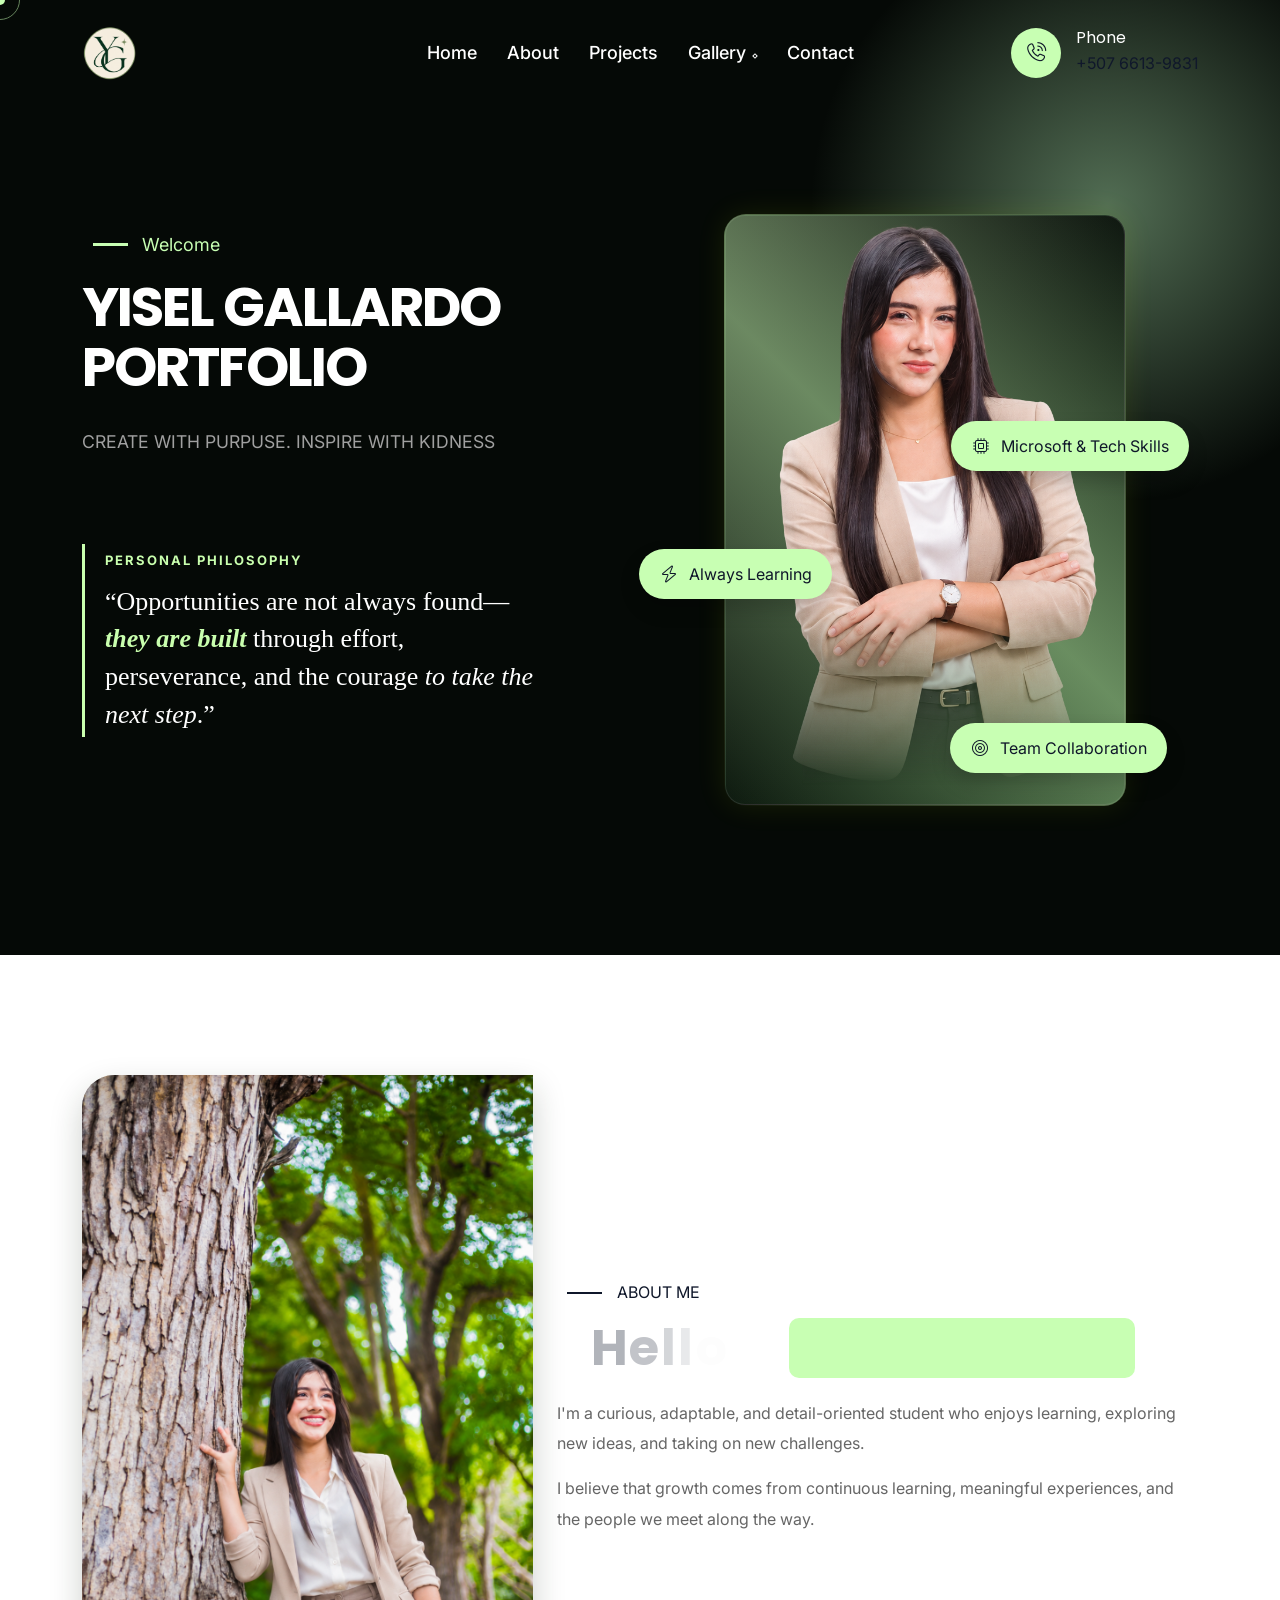
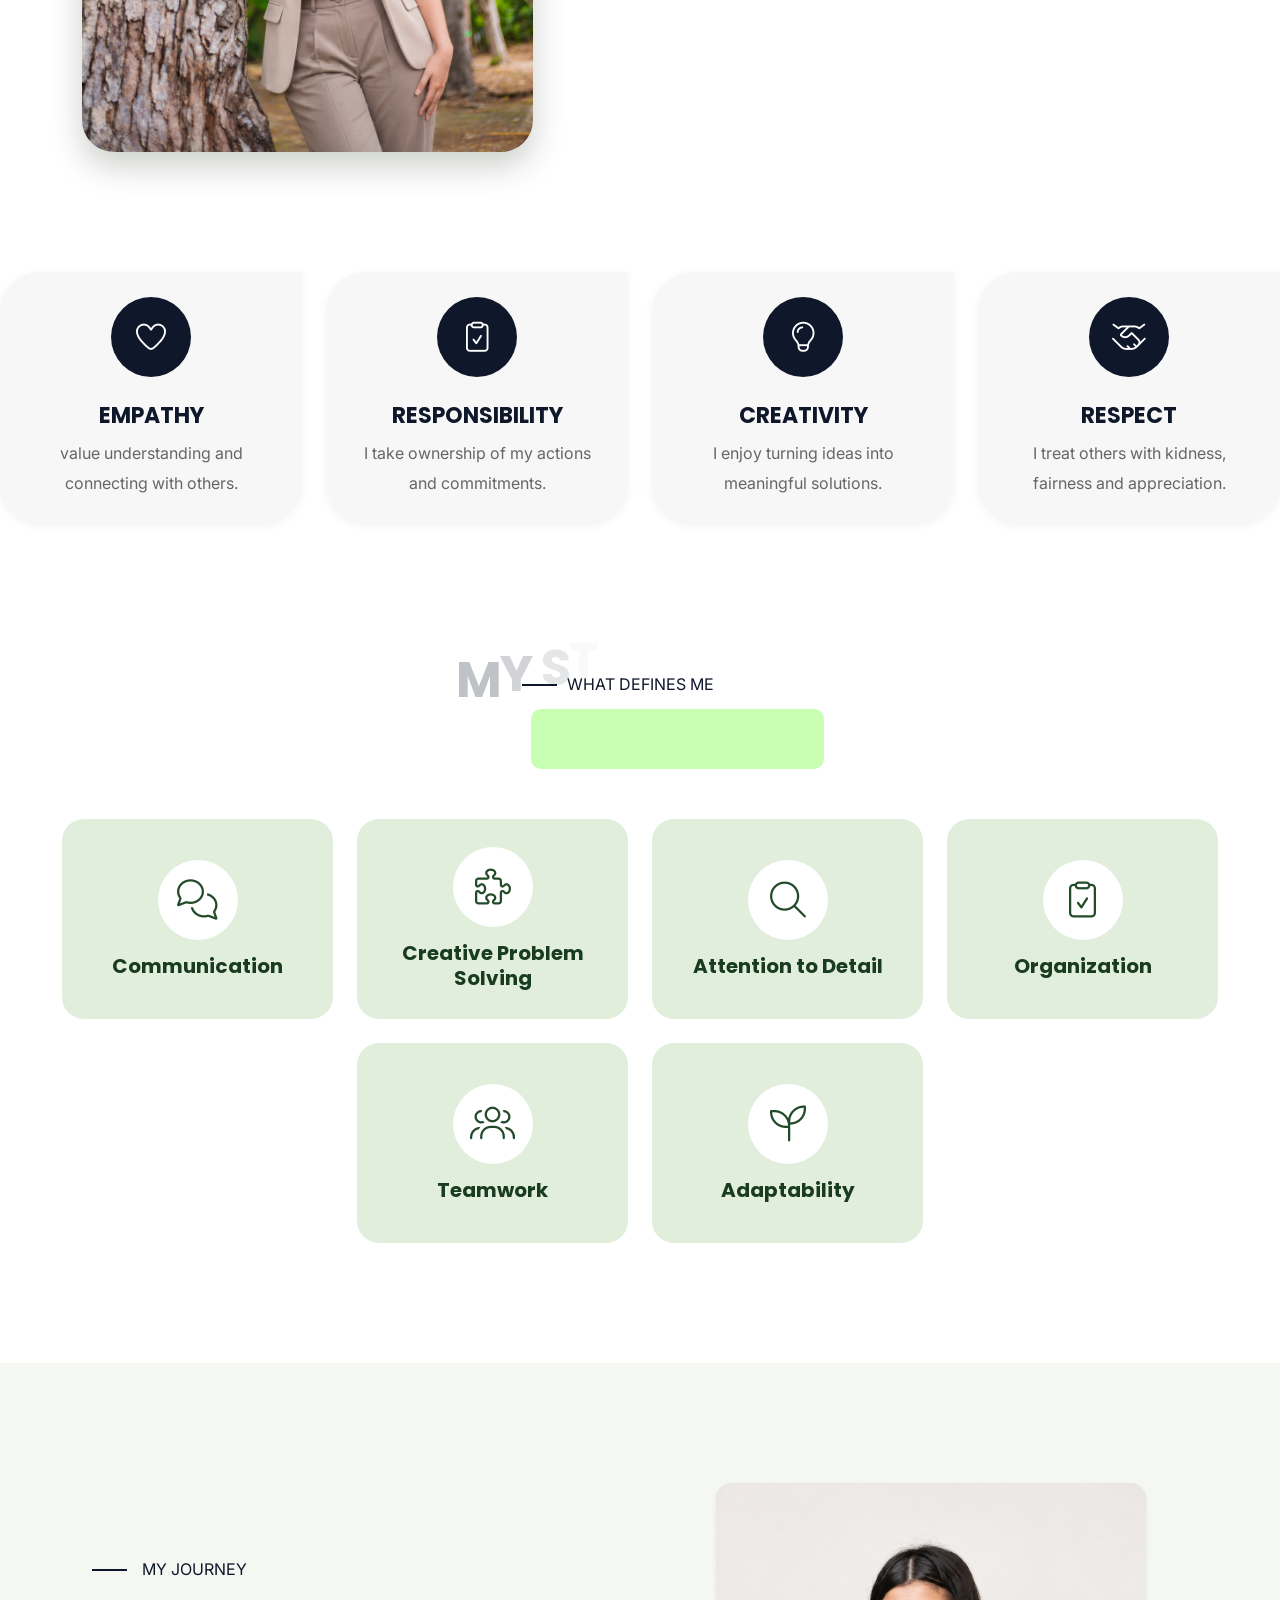
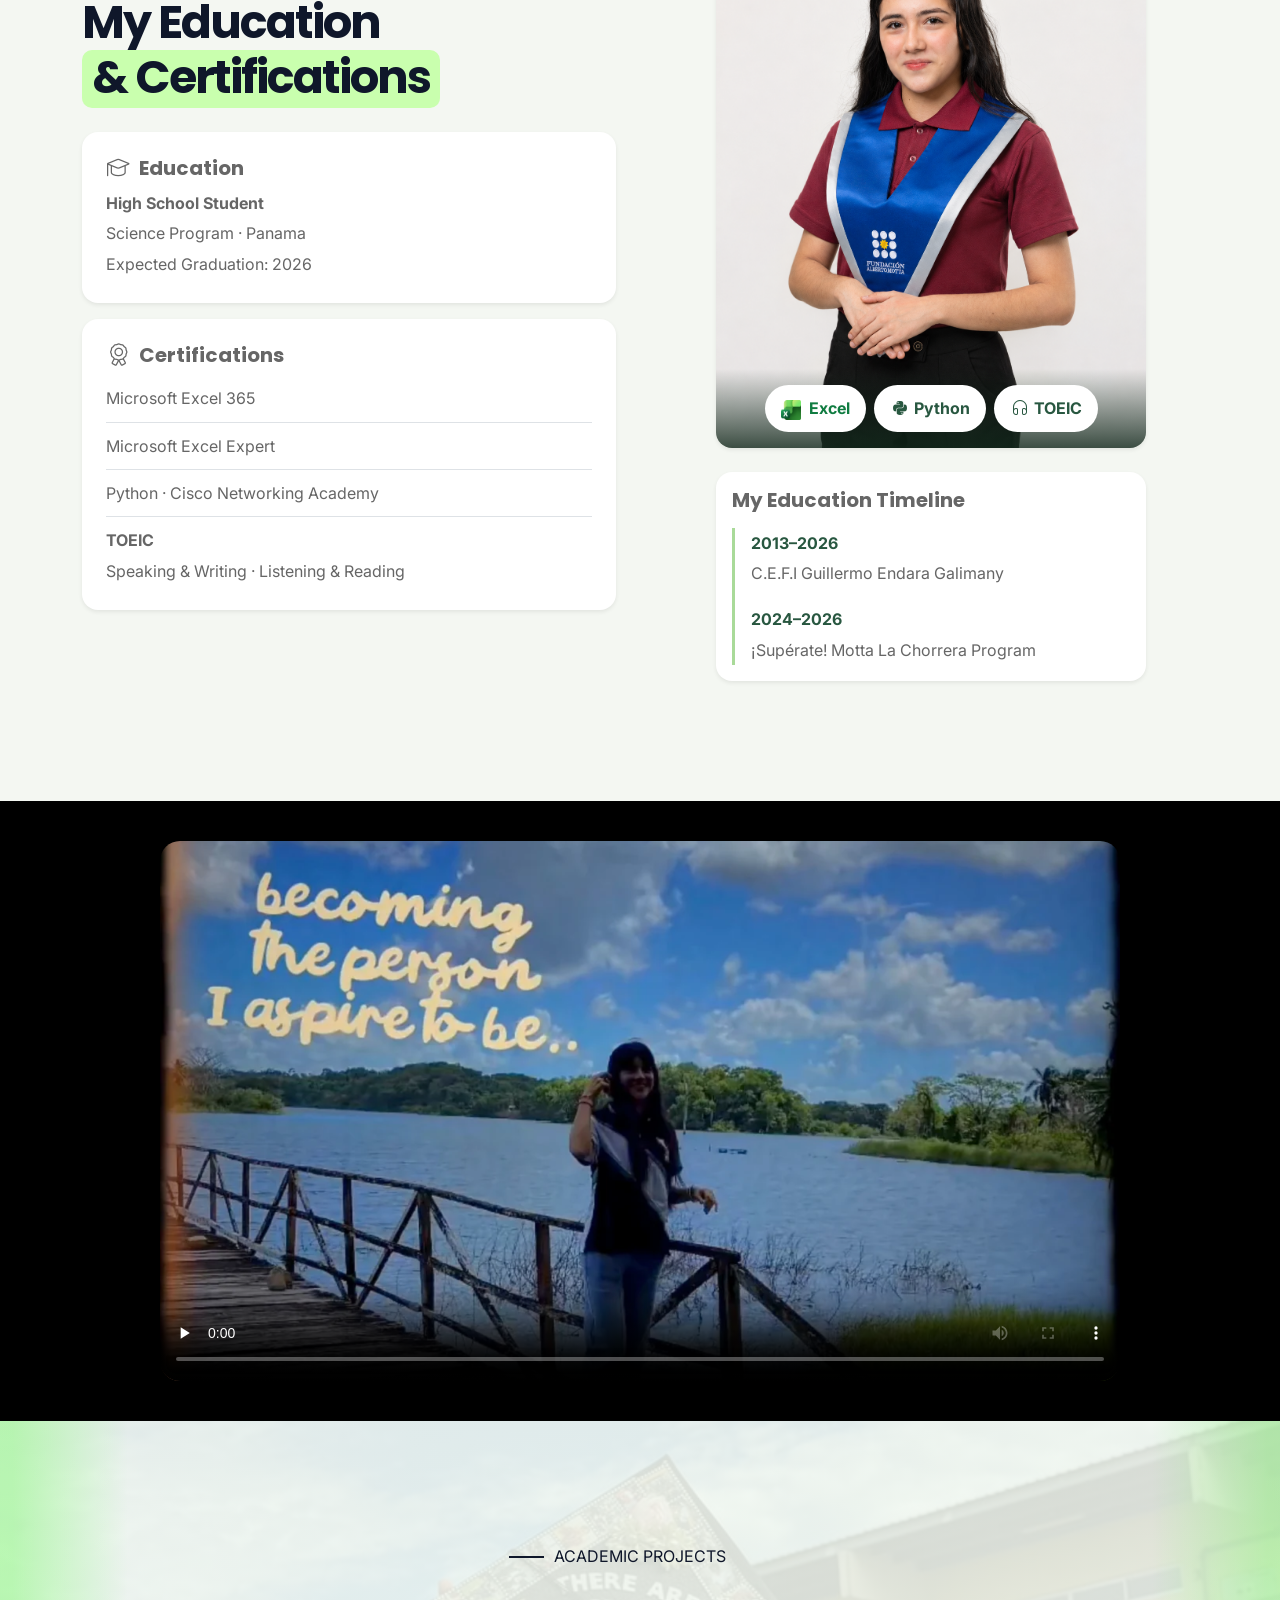
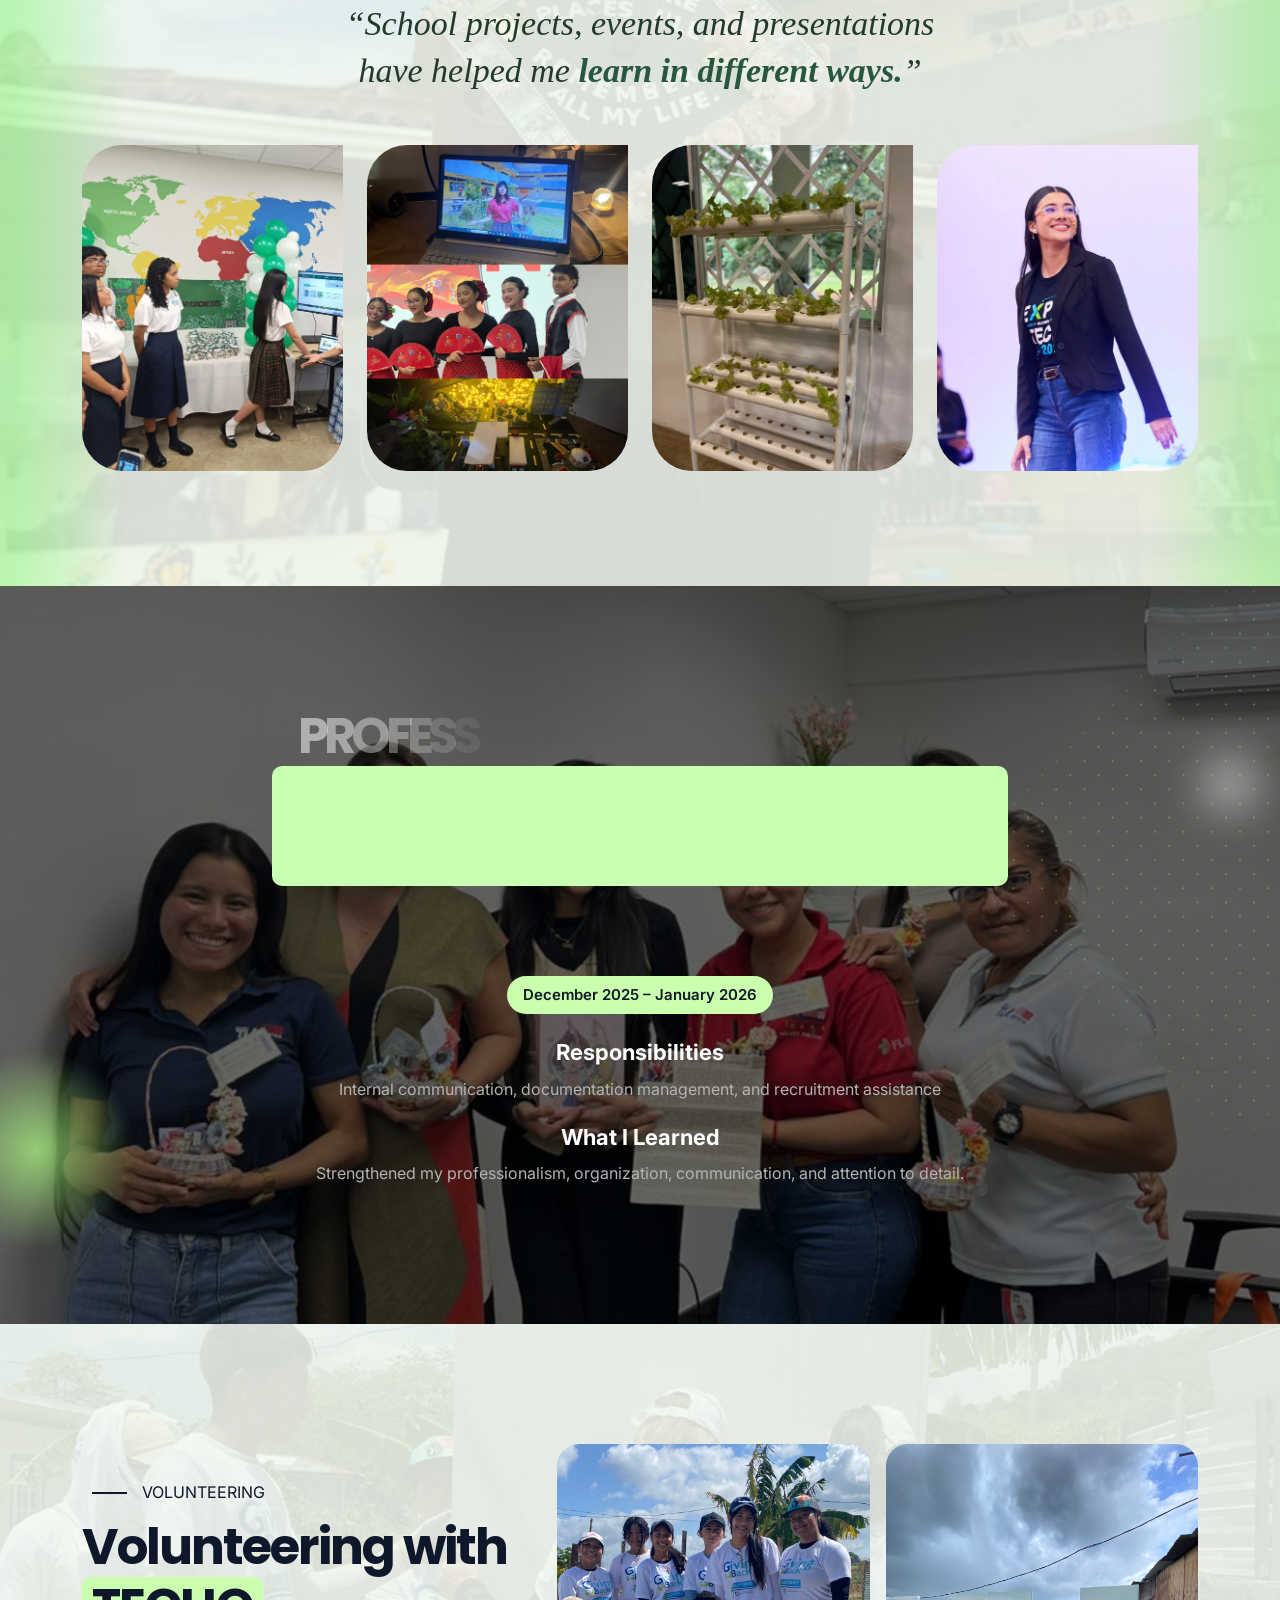
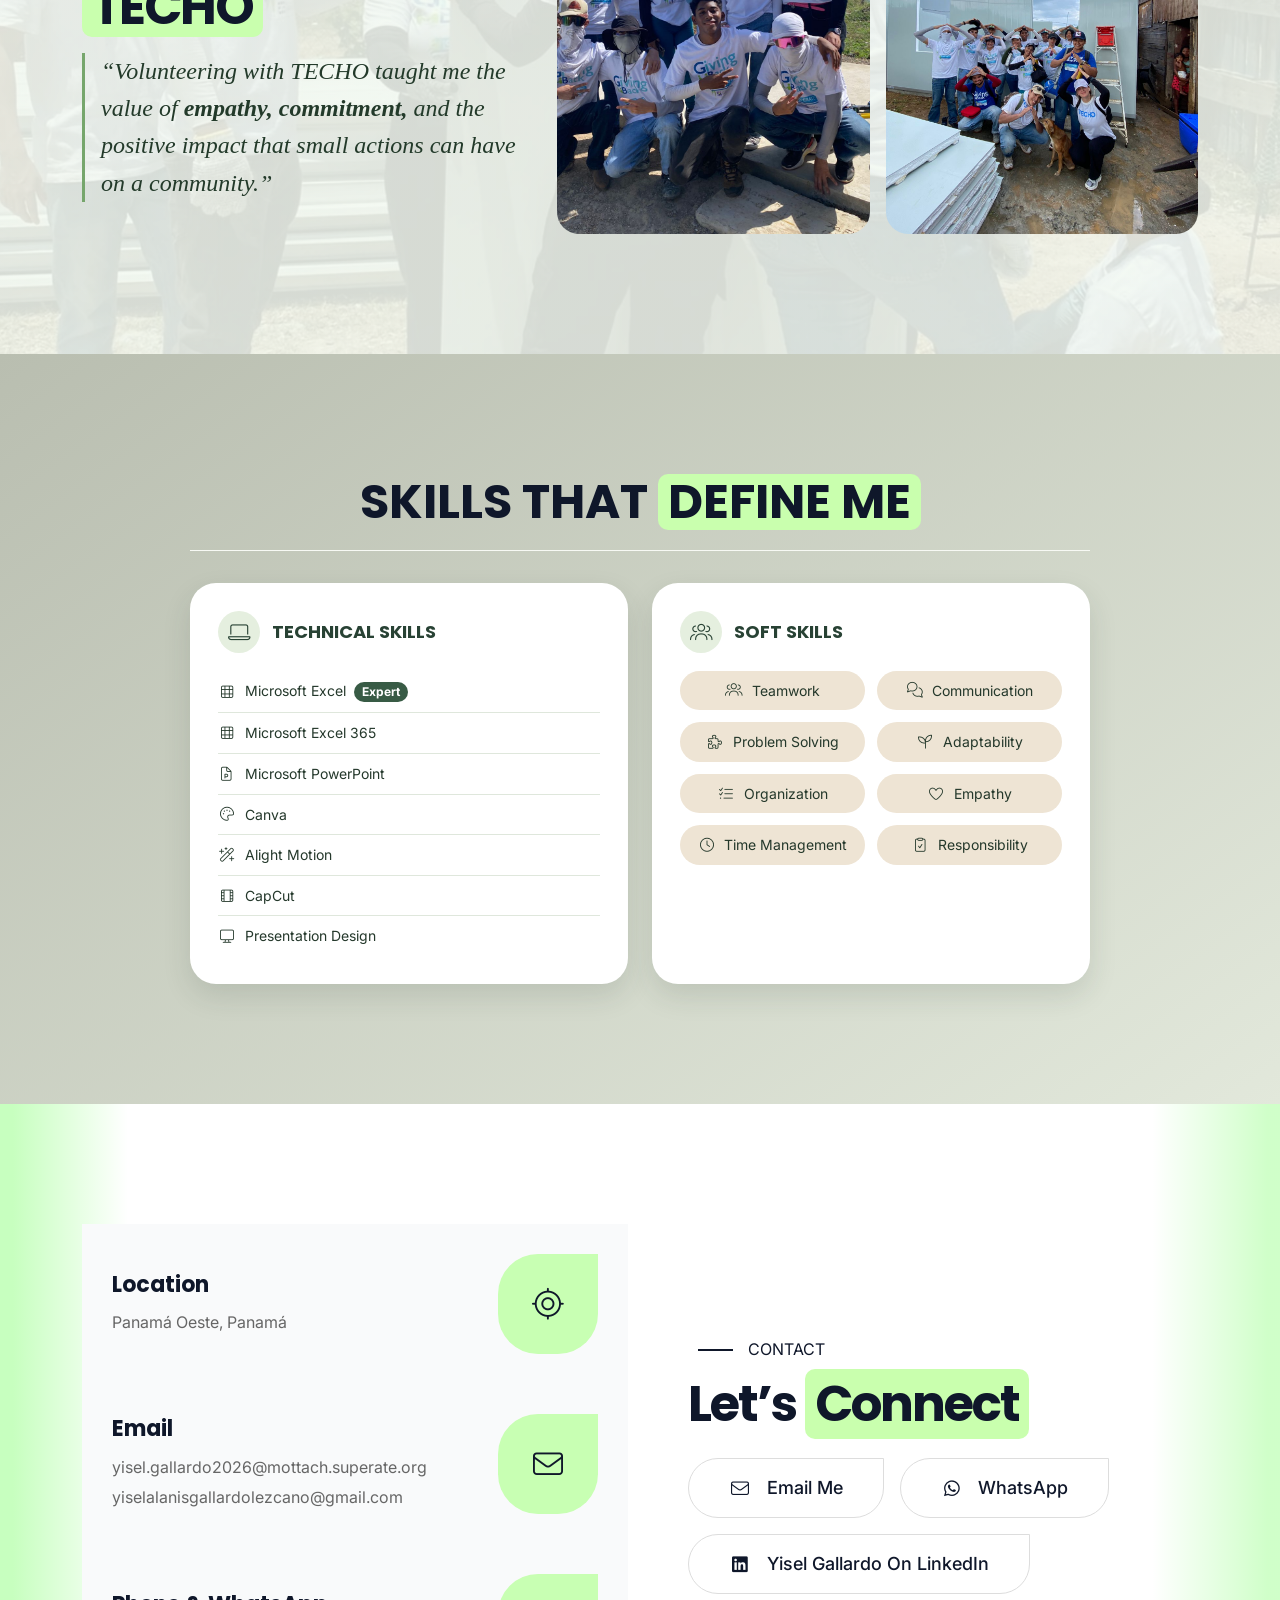
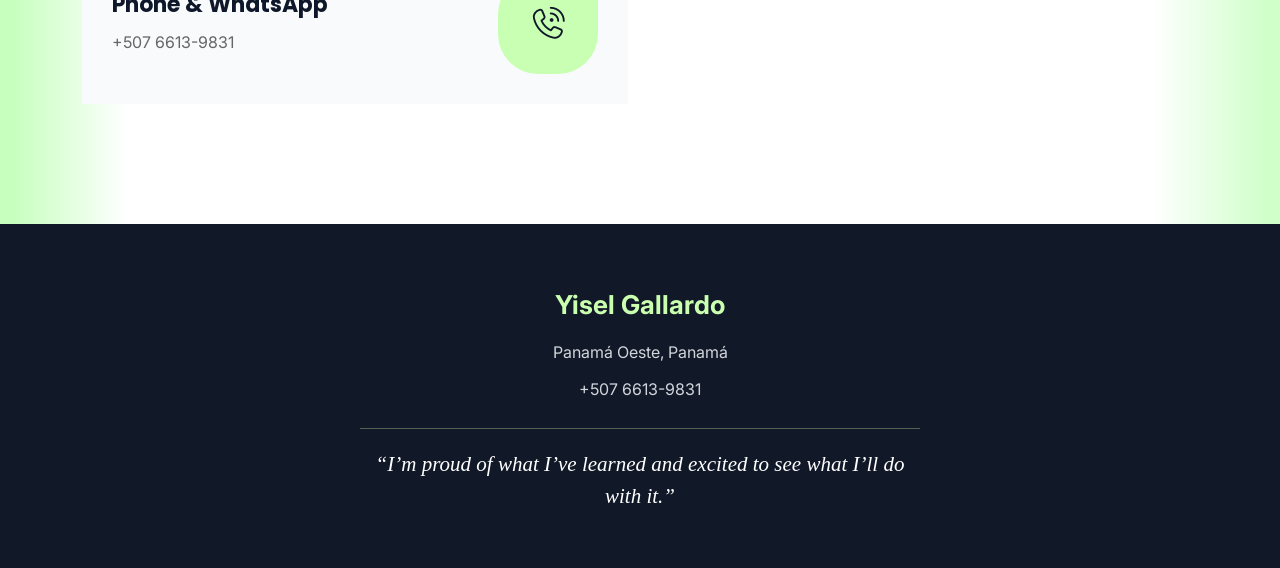
<file: index.html>
<!DOCTYPE html>
<html lang="en">
	
<!-- Mirrored from https://smart-iota-mocha.vercel.app/ by HTTrack Website Copier/3.x [XR&CO], Mon, 09 Nov 2026 21:47:10 GMT -->
<!-- Added by HTTrack --><meta http-equiv="content-type" content="text/html;charset=utf-8" /><!-- /Added by HTTrack -->
<head>
		<!-- Meta -->
		<meta charset="utf-8">
		<meta http-equiv="X-UA-Compatible" content="IE=edge">
		<meta name="viewport" content="width=device-width, initial-scale=1.0">
		<!-- The above 3 meta tags *must* come first in the head; any other head content must come *after* these tags -->

		<!-- SITE TITLE -->
		<title> Smart- Digital Agency & Creative Portfolio HTML Template</title>
		<!-- Favicon -->
		<link rel="shortcut icon" href="assets/img/logo/favicon.png" type="image/x-icon">
		<!-- Latest Bootstrap min CSS -->
		<link rel="stylesheet" href="assets/css/bootstrap.min.css">
		<link rel="stylesheet" href="assets/css/plugin.min.css">
		<link rel="stylesheet" href="assets/css/theme-spacing.css">
		<link rel="stylesheet" href="assets/fonts/all.min.css">
		<link rel="stylesheet" href="assets/css/style.css">
		<link rel="stylesheet" href="assets/css/responsive.css">
		<style>
  #work .strength-card {
    height: 100%;
    min-height: 200px;
    display: flex;
    flex-direction: column;
    align-items: center;
    justify-content: center;
    gap: 14px;
    padding: 22px 10px;
    border-radius: 22px;
    background: #e0eedb;
    text-align: center;
  }

  #work .strength-icon {
    width: 80px;
    height: 80px;
    display: grid;
    place-items: center;
    border-radius: 50%;
    background: #fff;
    color: #234b2a;
    font-size: 36px;
  }

  #work .strength-card h3 {
    margin: 0;
    color: #193c21;
    font-size: clamp(15px, 2vw, 20px);
    line-height: 1.25;
  }
</style>

<style>
  #team .team-content {
    background: linear-gradient(
      160deg,
      rgba(15, 23, 42, 0.88),
      rgba(20, 43, 33, 0.96)
    );
  }

  #team .team-content-text {
    padding: 16px 12px;
    text-align: center;
  }

  #team .team-content-text .title {
    margin: 0 0 10px;
    color: #fff;
    font: bold clamp(19px, 2vw, 25px)/1.15 Georgia, serif;
  }

  #team .team-content-text .title::after {
    content: "";
    display: block;
    width: 30px;
    height: 2px;
    margin: 10px auto 0;
    background: #c9ffae;
    border-radius: 2px;
  }

  #team .team-content-text .post {
    display: block;
    color: #f1f5ef;
    font: normal 14px/1.55 "Segoe UI", Arial, sans-serif;
  }
</style>

<style>
  #blog.skills-section {
    background: linear-gradient(145deg, #b9beb0, #e2e8db);
    color: #24382b;
  }

  #skills-title {
  max-width: 900px;
  margin: 0 auto 32px;
  padding-bottom: 20px;
  border-bottom: 1px solid #f7f9f4;
  color: #0f172a;
  font-size: clamp(28px, 5vw, 48px);
  font-weight: 700;
  line-height: 1.15;
  letter-spacing: normal;
  text-align: center;
  text-transform: none;
}

  #blog .skills-grid {
    display: grid;
    grid-template-columns: repeat(2, minmax(0, 1fr));
    gap: 24px;
    max-width: 900px;
    margin: 0 auto;
  }

  #blog .skills-card {
    min-width: 0;
    padding: clamp(18px, 3vw, 28px);
    border-radius: 26px;
    background: #fff;
    box-shadow: 0 12px 28px rgba(36, 56, 43, 0.13);
  }

  #blog .skills-card h3 {
    display: flex;
    align-items: center;
    gap: 12px;
    margin: 0 0 18px;
    color: #284234;
    font-size: 18px;
    text-transform: uppercase;
  }

  #blog .skills-card h3 i {
    display: grid;
    place-items: center;
    width: 42px;
    height: 42px;
    flex: 0 0 42px;
    border-radius: 50%;
    background: #e5efdf;
  }

  #blog .skills-card ul {
    list-style: none;
    margin: 0;
    padding: 0;
  }

  #blog .technical-list li,
  #blog .soft-list li {
    display: flex;
    align-items: center;
    gap: 9px;
    color: #24382b;
    font-size: 14px;
    line-height: 1.4;
  }

  #blog .technical-list li {
    padding: 10px 0;
  }

  #blog .technical-list li + li {
    border-top: 1px solid #dfe7dc;
  }

  #blog .skills-expert {
    display: inline-block;
    margin-left: 4px;
    padding: 2px 8px;
    border-radius: 999px;
    background: #385b45;
    color: #fff;
    font-size: 12px;
  }

  #blog .soft-list {
    display: grid;
    grid-template-columns: repeat(2, minmax(0, 1fr));
    gap: 12px;
  }

  #blog .soft-list li {
    justify-content: center;
    padding: 10px;
    border-radius: 22px;
    background: #eee4d4;
    text-align: center;
  }

  @media (max-width: 767px) {
    #blog .skills-grid {
      grid-template-columns: 1fr;
    }
  }

  @media (max-width: 380px) {
    #blog .soft-list {
      grid-template-columns: 1fr;
    }
  }
</style>
	</head>

	<body>
		<div class="page-wrapper">
			
			<!-- PRELOADER -->
			<div class="atf_preloader">
				<div class="spinner_wrap">
					<div class="spinner"></div>
				</div>
			</div>
			<!-- PRELOADER -->
			
			<!-- CURSOR BODY START -->
			<div class="cursor_body">
				<div class="cursor-in"></div>
				<div class="cursor-out"></div>
			</div>		  
			<!-- CURSOR BODY END -->
			

			<!-- back to top start -->
			<div id="back_to_top"><span id="scroll_to_top"></span></div>
			<!-- back to top end -->

			<!-- Start Hamburger area  -->
			<div class="atf-hamburger">
				<div class="atf-hamburger-wrapper">
					<div class="atf-hamburger-header d-flex justify-content-between align-items-center mb-50">
						<div class="atf-hamburger-logo">
						   <a href="index-2.html"><img src="assets/img/logo/logo.png" alt=""></a>
						</div>
						<div class="atf-hamburger-close">
						   <button class="atf-hamburger-close-toggle"><i class="fa fa-times"></i></button>
						</div>
					</div>
				 
					<div class="atf-hamburger-menu d-block d-xl-none mb-50">
						<nav></nav>
					</div>
				 

					<div class="atf-hamburger-info mb-50">
						<h3 class="atf-hamburger-sm-title">Your Address</h3>
						<span><a href="#"><i class="fa-light fa-phone me-2"></i> + 654 8954 2345</a></span>
						<span><a href="#"><i class="fa-light fa-envelope me-2"></i> info@example.com</a></span>
						<span><a href="#"><i class="fa-light fa-map-marker-alt me-2"></i> United State, Florida</a></span>
					</div>
				 
					<div class="atf-hamburger-social mb-50">
						<h3 class="atf-hamburger-sm-title">Follow Me</h3>
						<a href="#"><i class="fab fa-facebook-f"></i></a>
						<a href="#"><i class="fa-brands fa-x-twitter"></i></a>
						<a href="#"><i class="fab fa-linkedin-in"></i></a>
						<a href="#"><i class="fab fa-instagram"></i></a>
					</div>
				</div>
			</div>

			
			<div class="atf-hamburger-overlay"></div>
			<!-- End Hamburger area  -->

			<!-- START HEADER SECTION-->
			<header class="atf-header-area">
				<div class="atf-site-header v2 atf-style1 atf-sticky-header fixed-top">
					<div class="container">
						<div class="row align-items-center">
							<div class="col-xl-3 col-lg-6 col-md-6 col-sm-6 col-6 ">
								<div class="atf-site-logo v2">
  <a href="index.html">
    <img src="assets/img/logo/logo-yg.png"
     alt="Yisel Gallardo"
     style="width: 56px; max-width: 100%; height: auto;">
  </a>
</div>
							</div>
							
							<div class="col-xl-6 d-none d-xl-block">
								<div class="atf-main-menu landing-page v2 d-flex justify-content-center">
									<nav class="atf-nav atf-mobile-menu-active">
									<ul class="atf-nav-list">
  <li><a href="index.html">Home</a></li>
  <li><a href="index.html#about">About</a></li>
  <li><a href="index.html#team">Projects</a></li>
  <li class="menu-item-children">
  <a href="gallery.html">Gallery <i class="arrow down" aria-hidden="true"></i></a>
  <ul class="sub-menu">
    <li><a href="gallery-details.html">Gallery Details</a></li>
  </ul>
</li>
  <li><a href="contact.html">Contact</a></li>
</ul>
									</nav>
								</div>
							</div><!-- END COL -->

							<div class="col-xl-3 col-lg-6 col-md-6 col-sm-6 col-6">
								<div class="atf-header-bottom-right d-flex align-items-center justify-content-end">
									<div class="call-to-action d-none d-lg-block">
                                       <a href="tel:3336874587">
                                          <div class="call-to-action-item d-flex align-items-center">
                                             <span class="call-to-action-icon">
                                                <i class="fa-light fa-phone-volume"></i>
                                             </span>
                                             <div class="call-to-action-text">
                                                <h6 class="mb-0">Phone</h6>
                                                <span style="color: #10182b;">+507 6613-9831</span>
                                             </div>
                                          </div>
                                       </a>
                                    </div>
									<div class="atf-main-menu-bars d-block d-xl-none">
										<button class="atf-hamburger-toogle ml-15">
											<i class="fa fa-bars"></i>
										</button>
									</div>
								</div>
							</div><!-- END COL -->
						</div><!-- END ROW -->
					</div><!-- END CONTAINER -->
				</div>
			</header>
			<!-- END HEADER SECTION-->
			
			<main>		
			
			<!-- START HERO -->
			<section class="hero-section d-flex align-items-center">
				<div class="bg-glow"></div>
				<div class="container">
					<div class="row align-items-center">
						<div class="col-lg-6 col-md-12 mb-5 mb-lg-0 content-col">
							<span class="tagline">Welcome</span>
							<h1 class="hero-title v2 mt-15">
								YISEL GALLARDO<br>  PORTFOLIO
							</h1>
							<p class="hero-desc mt-30">
								 CREATE WITH PURPUSE. INSPIRE WITH KIDNESS
							</p>
							<div class="d-flex flex-wrap gap-3 mt-40 action-buttons atf-hero-btn-v2">
								
							</div>
							<div style="max-width: 460px; margin-top: 48px; padding: 4px 0 4px 20px;
            border-left: 3px solid #c9ffae; text-align: left;">
  <p style="margin: 0 0 10px; color: #c9ffae; font-size: 13px;
            font-weight: 700; letter-spacing: 2px; text-transform: uppercase;">
    Personal Philosophy
  </p>

  <blockquote style="margin: 0; padding: 0; border: 0; background: transparent;
                     color: #fff; font-family: Georgia, serif;
                     font-size: clamp(20px, 2.1vw, 26px); line-height: 1.45;">
    “Opportunities are not always found—<strong style="color: #c9ffae; font-weight: 700;"><em>they are built</em></strong>
    through effort, perseverance, and the courage
    <em>to take the next step</em>.”
  </blockquote>
</div>
						</div>
						<div class="col-lg-6 col-md-12 position-relative text-center">
							<div class="image-wrapper">
								<div class="holo-frame"></div>
								<img src="assets/img/bg/Retratoprofesionalconblazer.png.png"
     alt="Portrait of Yisel Gallardo"
     class="main-img img-fluid rounded-4 overflow-hidden"
     style="transform: scale(1.5); transform-origin: center bottom;">
								<div class="floating-badge badge-top-right">
									<div class="icon-box"><i class="fa-light fa-microchip"></i></div>
									<span>	Microsoft & Tech Skills</span>
								</div>
								<div class="floating-badge badge-mid-left">
									<div class="icon-box"><i class="fa-light fa-bolt"></i></div>
									<span>Always Learning</span>
								</div>
								<div class="floating-badge badge-bottom-right">
									<div class="icon-box"><i class="fa-light fa-bullseye"></i></div>
									<span>Team Collaboration</span>
								</div>
							</div>
						</div>
					</div>
				</div>
			</section>
			<!-- END HERO -->
			
			<!-- START ABOUT DESIGN -->
			<section id="about" class="atf-about-area-v2 atf-section-padding"
  style="background: linear-gradient(rgba(239, 247, 231, 0.), rgba(239, 247, 231, 0.94)),
         url('assets/img/bg/aboutme.png') center 40% / cover no-repeat;">
				<div class="container p-relative">
					<!-- Content -->
					<div class="row align-items-center">
						<div class="col-xxl-5 col-xl-5 col-lg-6 mb-4 mb-md-0 text-center">
							<div style="width: 100%; max-width: 480px; margin: 0 auto;">
  <img
    src="assets/img/bg/aboutme.png"
    alt="Yisel Gallardo standing beside a tree"
    style="display: block; width: 100%; height: auto; border-radius: 32px 0 32px 32px; box-shadow: 0 14px 32px rgba(26, 43, 23, 0.22);"
  >
</div>
						</div>
						<div class="col-xxl-7 col-xl-7 col-lg-6 mt-lg-40">
							<div class="atf-section-title style1 mb-20">
								<span class="sub-title">ABOUT ME</span>
								<h2 class="title style1 split-content end mb-20">Hello! I’m <span class="highlight">Yisel Gallardo</span> </h2>
							</div>
							<p>
							 I'm a curious, adaptable, and detail-oriented student who enjoys learning, exploring new ideas, and taking on new challenges.
							</p>
							<p>
							 I believe that growth comes from continuous learning, meaningful experiences, and the people we meet along the way.

							</p>
							
						</div>
					</div>
				</div>
			</section>
			<!-- END ABOUT DESIGN-->
			
					<div class="row">
						<div class="col-lg-3 col-md-6 wow fadeInLeft" data-wow-duration=".5s" data-wow-delay=".5s">
							<div class="feature-card mb-25">
								<div class="atf-feature-icon">
									<span><i class="fa-light fa-heart"></i></span>
								</div>
								<h3 class="atf-feature-title">EMPATHY</h3>
								<p> value understanding
and connecting with
others.</p>
							</div>
						</div>
						<div class="col-lg-3 col-md-6 wow fadeInUp" data-wow-duration=".5s" data-wow-delay=".5s">
							<div class="feature-card mb-25">
								<div class="atf-feature-icon">
									<span><i class="fa-light 	fa-clipboard-check"></i></span>
								</div>
								<h3 class="atf-feature-title">RESPONSIBILITY</h3>
								<p>I take ownership
of my actions and
commitments.</p>
							</div>
						</div>
						<div class="col-lg-3 col-md-6 wow fadeInUp" data-wow-duration=".5s" data-wow-delay=".5s">
							<div class="feature-card mb-25">
								<div class="atf-feature-icon">
									<span><i class="fa-light 	fa-lightbulb"></i></span>
								</div>
								<h3 class="atf-feature-title">CREATIVITY</h3>
								<p>I enjoy turning ideas into meaningful solutions.</p>
							</div>
						</div>
						<div class="col-lg-3 col-md-6 wow fadeInRight" data-wow-duration=".5s" data-wow-delay=".5s">
							<div class="feature-card mb-25">
								<div class="atf-feature-icon">
									<span><i class="fa-light fa-handshake"></i></span>
								</div>
								<h3 class="atf-feature-title">RESPECT</h3>
								<p>I treat others with kidness, fairness and appreciation.</p>
							</div>
						</div>
					</div><!-- END ROW -->
				</div><!--- END CONTAINER -->
			</section>
			<!-- END FEATURE -->
			

			<!-- START GALLERY DESIGN-->
			<section id="work" class="atf-work-area atf-work-area-plr atf-section-padding">
				<div class="container-fluid">
					<div class="row justify-content-center text-center">
						<div class="col-xxl-8 col-xl-8 col-lg-10">
							<div class="atf-section-title mb-50">
								<span class="sub-title">WHAT DEFINES ME</span>
								<h2 class="title style1 split-content down mb-20">MY<span class="highlight">STRENGTHS</span></h2>
							</div>
						</div><!-- END COL -->
					</div><!-- END ROW -->

					<div class="row justify-content-center g-4">
  <div class="col-6 col-lg-3">
    <div class="strength-card">
      <span class="strength-icon"><i class="fa-light fa-comments" aria-hidden="true"></i></span>
      <h3>Communication</h3>
    </div>
  </div>

  <div class="col-6 col-lg-3">
    <div class="strength-card">
      <span class="strength-icon"><i class="fa-light fa-puzzle-piece" aria-hidden="true"></i></span>
      <h3>Creative Problem Solving</h3>
    </div>
  </div>

  <div class="col-6 col-lg-3">
    <div class="strength-card">
      <span class="strength-icon"><i class="fa-light fa-magnifying-glass" aria-hidden="true"></i></span>
      <h3>Attention to Detail</h3>
    </div>
  </div>

  <div class="col-6 col-lg-3">
    <div class="strength-card">
      <span class="strength-icon"><i class="fa-light fa-clipboard-check" aria-hidden="true"></i></span>
      <h3>Organization</h3>
    </div>
  </div>

  <div class="col-6 col-lg-3">
    <div class="strength-card">
      <span class="strength-icon"><i class="fa-light fa-users" aria-hidden="true"></i></span>
      <h3>Teamwork</h3>
    </div>
  </div>

  <div class="col-6 col-lg-3">
    <div class="strength-card">
      <span class="strength-icon"><i class="fa-light fa-seedling" aria-hidden="true"></i></span>
      <h3>Adaptability</h3>
    </div>
  </div>
</div>
				</div>
			</section>
			<!-- END GALLERY DESIGN-->

			
			<!-- choose area start --><section id="choose" class="atf-section-padding" style="background: #f4f7f2;">
  <div class="container">
    <div class="row align-items-center g-5">
      <div class="col-lg-6">
        <div class="atf-section-title style1 mb-4">
          <span class="sub-title">MY JOURNEY</span>
          <h2 class="title style1" style="font-size: clamp(28px, 4vw, 46px);">
          My Education<br>
<span style="display: inline-block; background: #c9ffae; color: #0f172a; padding: 0 10px 3px; border-radius: 10px;">&amp; Certifications</span>
          </h2>
        </div>

        <div class="bg-white rounded-4 shadow-sm p-4 mb-3">
          <h3 class="h5 fw-bold mb-2">
            <i class="fa-light fa-graduation-cap me-2" aria-hidden="true"></i>Education
          </h3>
          <p class="mb-0">
            <strong>High School Student</strong><br>
            Science Program · Panama<br>
            Expected Graduation: 2026
          </p>
        </div>

        <div class="bg-white rounded-4 shadow-sm p-4">
          <h3 class="h5 fw-bold mb-3">
            <i class="fa-light fa-award me-2" aria-hidden="true"></i>Certifications
          </h3>
          <ul class="list-unstyled mb-0">
            <li class="pb-2 mb-2 border-bottom">Microsoft Excel 365</li>
            <li class="pb-2 mb-2 border-bottom">Microsoft Excel Expert</li>
            <li class="pb-2 mb-2 border-bottom">Python · Cisco Networking Academy</li>
            <li>
              <strong>TOEIC</strong><br>
              Speaking &amp; Writing · Listening &amp; Reading
            </li>
          </ul>
        </div>
      </div>

      <div class="col-lg-6">
        <div class="position-relative mx-auto rounded-4 overflow-hidden shadow-sm"
             style="max-width: 430px; background: #dcebd8;">
          <img src="assets/img/bg/my-journey.png"
               alt="Portrait of Yisel Gallardo"
               style="display: block; width: 100%; height: auto;">

          <div class="position-absolute bottom-0 start-0 end-0 p-3 d-flex flex-wrap justify-content-center gap-2"
               style="background: linear-gradient(transparent, rgba(17, 40, 27, 0.8));">
            <span class="bg-white rounded-pill px-3 py-2 fw-bold" style="color: #107c41;">
              <img src="assets/img/bg/excel-logo.png" alt="" width="20" class="me-1"> Excel
            </span>
            <span class="bg-white rounded-pill px-3 py-2 fw-bold" style="color: #285740;">
              <i class="fa-brands fa-python me-1" aria-hidden="true"></i>Python
            </span>
            <span class="bg-white rounded-pill px-3 py-2 fw-bold" style="color: #285740;">
              <i class="fa-light fa-headphones me-1" aria-hidden="true"></i>TOEIC
            </span>
          </div>
        </div>
		<div class="mx-auto mt-4 p-3 bg-white rounded-4 shadow-sm" style="max-width: 430px;">
  <h3 class="h5 fw-bold mb-3">My Education Timeline</h3>

  <ul class="list-unstyled mb-0 ps-3" style="border-left: 3px solid #a9da99;">
    <li class="mb-3">
      <strong style="color: #285740;">2013–2026</strong><br>
      C.E.F.I Guillermo Endara Galimany
    </li>
    <li>
      <strong style="color: #285740;">2024–2026</strong><br>
      ¡Supérate! Motta La Chorrera Program
    </li>
  </ul>
</div>
      </div>
    </div>
  </div>
</section>
			<!-- choose area start -->
			
			<!-- Team Photo -->
			 <div style="background: #000; padding: 40px 16px;">
  <video controls playsinline preload="none"
         poster="assets/img/team/portada-video.png.png"
         style="display: block; width: 100%; max-width: 960px;
                aspect-ratio: 16 / 9; margin: 0 auto;
                border-radius: 20px; object-fit: contain;">
    <source src="assets/img/team/mi-video.mp4.mp4.mp4" type="video/mp4">
  </video>
</div>
			<!-- Team Photo -->
			
			<!-- START TEAM -->
			<section id="team" class="atf-team-area pt-120 pb-90 p-relative atf-cover-bg"
  style="background: linear-gradient(rgba(245, 250, 242, 0.88), rgba(245, 250, 242, 0.88)),
         url('assets/img/bg/fondo-proyectos.png') center / cover no-repeat;">

				<div class="container">
					<div class="row justify-content-center text-center">
						<div class="col-xxl-8 col-xl-8 col-lg-10">
							<div class="atf-section-title mb-50">
								<span class="sub-title">ACADEMIC PROJECTS</span>

								<blockquote style="max-width: 680px; margin: 18px auto 0; padding: 0 12px;
                   border: 0; background: transparent; color: #233a2a;
                   font: italic clamp(23px, 3vw, 34px)/1.4 Georgia, serif;">
  “School projects, events, and presentations have helped me
  <strong style="color: #285740;">learn in different ways.</strong>”
</blockquote>
							</div>
						</div><!--- END COL -->
					</div>
					
					<div class="row">
						<div class="col-lg-3 col-md-6 wow fadeIn" data-wow-duration="1s" data-wow-delay="0.2s" data-wow-offset="0">
							<div class="atf-team-item mb-25">
								<div class="atf-team-thumb">
									<img src="assets/img/team/img1.png" alt="">
								</div>
								<div class="team-content">
									<div class="team-social-icon">
										
									</div>
									<a href="gallery.html#gallery">
  <div class="team-content-text">
    <h3 class="title" style="font-family: 'Poppins', Arial, sans-serif; font-weight: 700;">Supérate Program</h3>
											<span class="post">Built leadership, adaptability, and collaboration through challenging academic projects.</span>
										</div>
									</a>
								</div>
							</div>
						</div>
				 
						<div class="col-lg-3 col-md-6 col-12 wow fadeIn" data-wow-duration="1s" data-wow-delay="0.3s" data-wow-offset="0">
							<div class="atf-team-item mb-25">
								<div class="atf-team-thumb">
									<img src="assets/img/team/img2.png" alt="">
								</div>
								<div class="team-content">
									<div class="team-social-icon">
							
									</div>
									<a href="gallery.html#culture-carousel">
  <div class="team-content-text">
    <h3 class="title" style="font-family: 'Poppins', Arial, sans-serif; font-weight: 700;">School Fairs &amp; Exhibitions</h3>
											<span class="post">Developed, organized, and presented projects while strengthening teamwork and communication.</span>
										</div>
									</a>
								</div>
							</div>
						</div>
						<div class="col-lg-3 col-md-6 col-12 col-12 wow fadeIn" data-wow-duration="3s" data-wow-delay="0.4s" data-wow-offset="0">
							<div class="atf-team-item mb-25">
								<div class="atf-team-thumb">
									<img src="assets/img/team/img3.png" alt="">
								</div>
								<div class="team-content">
									<div class="team-social-icon">
									
									</div>
									<a href="gallery.html#hydronexis-carousel">
  <div class="team-content-text">
    <h3 class="title" style="font-family: 'Poppins', Arial, sans-serif; font-weight: 700;">HYDRONEXIS</h3>
											<span class="post">Designed a sustainable hydroponic solution by combining research, innovation, and entrepreneurship.</span>
										</div>
									</a>
								</div>
							</div>
						</div>
				 
						<div class="col-lg-3 col-md-6 col-12 wow fadeIn" data-wow-duration="4s" data-wow-delay="0.5s" data-wow-offset="0">
							<div class="atf-team-item mb-25">
								<div class="atf-team-thumb">
									<img src="assets/img/team/team-31.png" alt="">
								</div>
								<div class="team-content">
									<div class="team-social-icon">
									
									</div>
									<a href="gallery-details.html#expotech-speaker">
  <div class="team-content-text">
    <h3 class="title" style="font-family: 'Poppins', Arial, sans-serif; font-weight: 700;">EXPOTECH Project Speaker</h3>
											<span class="post">I gained public speaking experience and learned to explain our ideas clearly to an audience.</span>
										</div>
									</a>
								</div>
							</div>
						</div>
					</div><!-- END ROW -->
				</div><!--- END CONTAINER -->
			</section>
			<!-- END TEAM -->
			
			
			<!-- Cta area start -->

			<section class="atf-cta-area atf-section-padding black-bg"
  style="background: linear-gradient(#0009, #0009), url('assets/img/team/practicajpg.jpg') center / cover no-repeat;">
				<div class="left-glow"></div>
				<div class="right-dots"></div>
				<div class="blur-circle"></div>
				<div class="container">
					<div class="row  justify-content-center text-center">
						<div class="col-md-8">
							<div class="atf-section-title style1">
								<h2 class="title style1 split-content start mb-30 text-white">PROFESSIONAL EXPERIENCE<span class="highlight">Human Resources Summer Intern</span>Grupo TLA Panamá</h2>
								<p>
 <span style="display: inline-block; background-color: #c9ffae; color: #111827; padding: 5px 16px; border-radius: 999px; font-size: 15px; font-weight: 600; margin-bottom: 6px;">
  December 2025 – January 2026
</span><br>

  <strong style="display: inline-block; margin-top: 12px; font-size: 22px; font-weight: 700; color: #fff;">
    Responsibilities
  </strong><br>
  Internal communication, documentation management, and recruitment assistance<br>

  <strong style="display: inline-block; margin-top: 12px; font-size: 22px; font-weight: 700; color: #fff;">
    What I Learned
  </strong><br>
  Strengthened my professionalism, organization, communication, and attention to detail.
</p>
								
								</a>
							</div>
						</div>
					</div>
				</div>
			</section>
			<!-- Cta area end -->

			<!-- START CLIENT -->
			<section id="client" class="atf-section-padding"
  style="background: linear-gradient(rgba(244, 249, 241, 0.88), rgba(244, 249, 241, 0.88)),
         url('assets/img/bg/_techo-fondo.png') center / cover no-repeat;">
  <div class="container">
    <div class="row align-items-center g-4">

      <div class="col-lg-5">
        <div class="atf-section-title style1">
          <span class="sub-title">VOLUNTEERING</span>

          <h2 class="title style1 mb-3">
            Volunteering with
            <span style="display: inline-block; background: #c9ffae; color: #0f172a;
                         padding: 0 10px; border-radius: 10px;">TECHO</span>
          </h2>
        </div>

        <p style="margin: 0; padding-left: 16px; border-left: 3px solid #76a66c;
                  color: #233a2a; font: italic clamp(19px, 2vw, 24px)/1.55 Georgia, serif;">
          “Volunteering with TECHO taught me the value of
          <strong>empathy, commitment,</strong> and the positive impact
          that small actions can have on a community.”
        </p>
      </div>

      <div class="col-lg-7">
        <div class="row g-3">
          <div class="col-sm-6">
            <img src="assets/img/bg/techo-1.png"
                 alt="My volunteering experience with TECHO"
                 loading="lazy"
                 style="display: block; width: 100%; aspect-ratio: 4 / 5;
                        object-fit: cover; border-radius: 22px;">
          </div>

          <div class="col-sm-6">
            <img src="assets/img/bg/techo-2.png"
                 alt="A moment from my volunteer work with TECHO"
                 loading="lazy"
                 style="display: block; width: 100%; aspect-ratio: 4 / 5;
                        object-fit: cover; border-radius: 22px;">
          </div>
        </div>
      </div>

    </div>
  </div>
</section>
			<!-- END CLIENT -->
			
			
			<!-- START BLOG -->
			<section id="blog" class="atf-section-padding skills-section"
         aria-labelledby="skills-title">
  <div class="container">
   <h2 id="skills-title" class="title style1">
  SKILLS THAT <span style="display: inline-block; background: #c9ffae;
    padding: 0 10px; border-radius: 10px;">DEFINE ME <MEta:redirect></MEta:redirect></span>
</h2>

    <div class="skills-grid">
      <div class="skills-card">
        <h3>
          <i class="fa-light fa-laptop" aria-hidden="true"></i>
          Technical Skills
        </h3>

        <ul class="technical-list">
          <li>
            <i class="fa-light fa-table-cells" aria-hidden="true"></i>
            <span>Microsoft Excel <strong class="skills-expert">Expert</strong></span>
          </li>
          <li><i class="fa-light fa-table-cells" aria-hidden="true"></i> Microsoft Excel 365</li>
          <li><i class="fa-light fa-file-powerpoint" aria-hidden="true"></i> Microsoft PowerPoint</li>
          <li><i class="fa-light fa-palette" aria-hidden="true"></i> Canva</li>
          <li><i class="fa-light fa-wand-magic-sparkles" aria-hidden="true"></i> Alight Motion</li>
          <li><i class="fa-light fa-film" aria-hidden="true"></i> CapCut</li>
          <li><i class="fa-light fa-display" aria-hidden="true"></i> Presentation Design</li>
        </ul>
      </div>

      <div class="skills-card">
        <h3>
          <i class="fa-light fa-users" aria-hidden="true"></i>
          Soft Skills
        </h3>

        <ul class="soft-list">
          <li><i class="fa-light fa-users" aria-hidden="true"></i> Teamwork</li>
          <li><i class="fa-light fa-comments" aria-hidden="true"></i> Communication</li>
          <li><i class="fa-light fa-puzzle-piece" aria-hidden="true"></i> Problem Solving</li>
          <li><i class="fa-light fa-seedling" aria-hidden="true"></i> Adaptability</li>
          <li><i class="fa-light fa-list-check" aria-hidden="true"></i> Organization</li>
          <li><i class="fa-light fa-heart" aria-hidden="true"></i> Empathy</li>
          <li><i class="fa-light fa-clock" aria-hidden="true"></i> Time Management</li>
          <li><i class="fa-light fa-clipboard-check" aria-hidden="true"></i> Responsibility</li>
        </ul>
      </div>
    </div>
  </div>
</section>
			<!-- END BLOG -->
			
			<!-- START CONTACT -->
			<section id="contact" class="atf-contact-area atf-cover-bg p-relative atf-section-padding">
  <div class="container">
    <div class="row align-items-center g-4">

      <div class="col-lg-6">
        <div class="atf-contact-info">

          <div class="atf-contact-details d-flex align-items-center justify-content-between gap-3">
            <div class="atf-contact-address">
              <h4>Location</h4>
              <p>Panamá Oeste, Panamá</p>
            </div>
            <div class="atf-contact-icon" aria-hidden="true">
              <i class="fa-light fa-location"></i>
            </div>
          </div>

          <div class="atf-contact-details d-flex align-items-center justify-content-between gap-3">
            <div class="atf-contact-address" style="min-width: 0; overflow-wrap: anywhere;">
              <h4>Email</h4>
              <p>
                <a href="mailto:yisel.gallardo2026@mottach.superate.org">
                  yisel.gallardo2026@mottach.superate.org
                </a>
              </p>
              <p>
                <a href="mailto:yiselalanisgallardolezcano@gmail.com">
                  yiselalanisgallardolezcano@gmail.com
                </a>
              </p>
            </div>
            <div class="atf-contact-icon flex-shrink-0" aria-hidden="true">
              <i class="fa-light fa-envelope"></i>
            </div>
          </div>

          <div class="atf-contact-details d-flex align-items-center justify-content-between gap-3">
            <div class="atf-contact-address">
              <h4>Phone &amp; WhatsApp</h4>
              <p><a href="tel:+50766139831">+507 6613-9831</a></p>
            </div>
            <div class="atf-contact-icon" aria-hidden="true">
              <i class="fa-light fa-phone-volume"></i>
            </div>
          </div>

        </div>
      </div>

      <div class="col-lg-6 ps-lg-5">
        <div class="atf-section-title style1 mb-4">
          <span class="sub-title">CONTACT</span>
          <h2 class="title style1">
            Let’s <span style="background: #c9ffae; color: #0f172a;
                              padding: 0 10px; border-radius: 10px;">Connect</span>
          </h2>
        </div>

        <div class="d-flex flex-wrap gap-3">
          <a class="atf-themes-btn" href="mailto:yiselalanisgallardolezcano@gmail.com">
            <i class="fa-light fa-envelope me-2" aria-hidden="true"></i>Email Me
          </a>

          <a class="atf-themes-btn" href="https://wa.me/50766139831"
             target="_blank" rel="noopener">
            <i class="fa-brands fa-whatsapp me-2" aria-hidden="true"></i>WhatsApp
          </a>

          <a class="atf-themes-btn"
             href="https://www.linkedin.com/in/yisel-alanis-gallardo-lezcano-a136a3409"
             target="_blank" rel="noopener">
            <i class="fa-brands fa-linkedin me-2" aria-hidden="true"></i>Yisel Gallardo on LinkedIn
          </a>
        </div>
      </div>

    </div>
  </div>
</section>
			<!-- END CONTACT -->
			
		</main>
		
			<!-- Footer Section -->
			<footer style="background: #111827; padding: 56px 20px; text-align: center; color: #fff;">
  <div class="container">
    <p style="margin: 0 0 8px; color: #c9ffae; font-size: 26px; font-weight: 700;">
      Yisel Gallardo
    </p>
    <p style="margin: 0; color: #d1d5db;">
      Panamá Oeste, Panamá
    </p>
    <p style="margin: 6px 0 0; color: #d1d5db;">
      +507 6613-9831
    </p>

    <p style="max-width: 560px; margin: 24px auto 0; padding-top: 20px;
              border-top: 1px solid #536253; color: #fff;
              font: italic 21px/1.5 Georgia, serif;">
      “I’m proud of what I’ve learned and excited to see what I’ll do with it.”
    </p>
  </div>
</footer>
			<!-- End Footer Section -->
		</div>

		<!-- Latest jQuery -->
		<script src="assets/js/jquery.min.js"></script>
		<script src="assets/js/bootstrap.bundle.min.js"></script>
		<script src="assets/js/plugin.min.js"></script>
		<script src="assets/js/gsap.js"></script>
		<script src="assets/js/form-contact.js"></script>
		<script src="assets/js/script.js"></script>
		
	</body>

<!-- Mirrored from https://smart-iota-mocha.vercel.app/ by HTTrack Website Copier/3.x [XR&CO], Mon, 09 Nov 2026 21:47:10 GMT -->
</html>
</file>
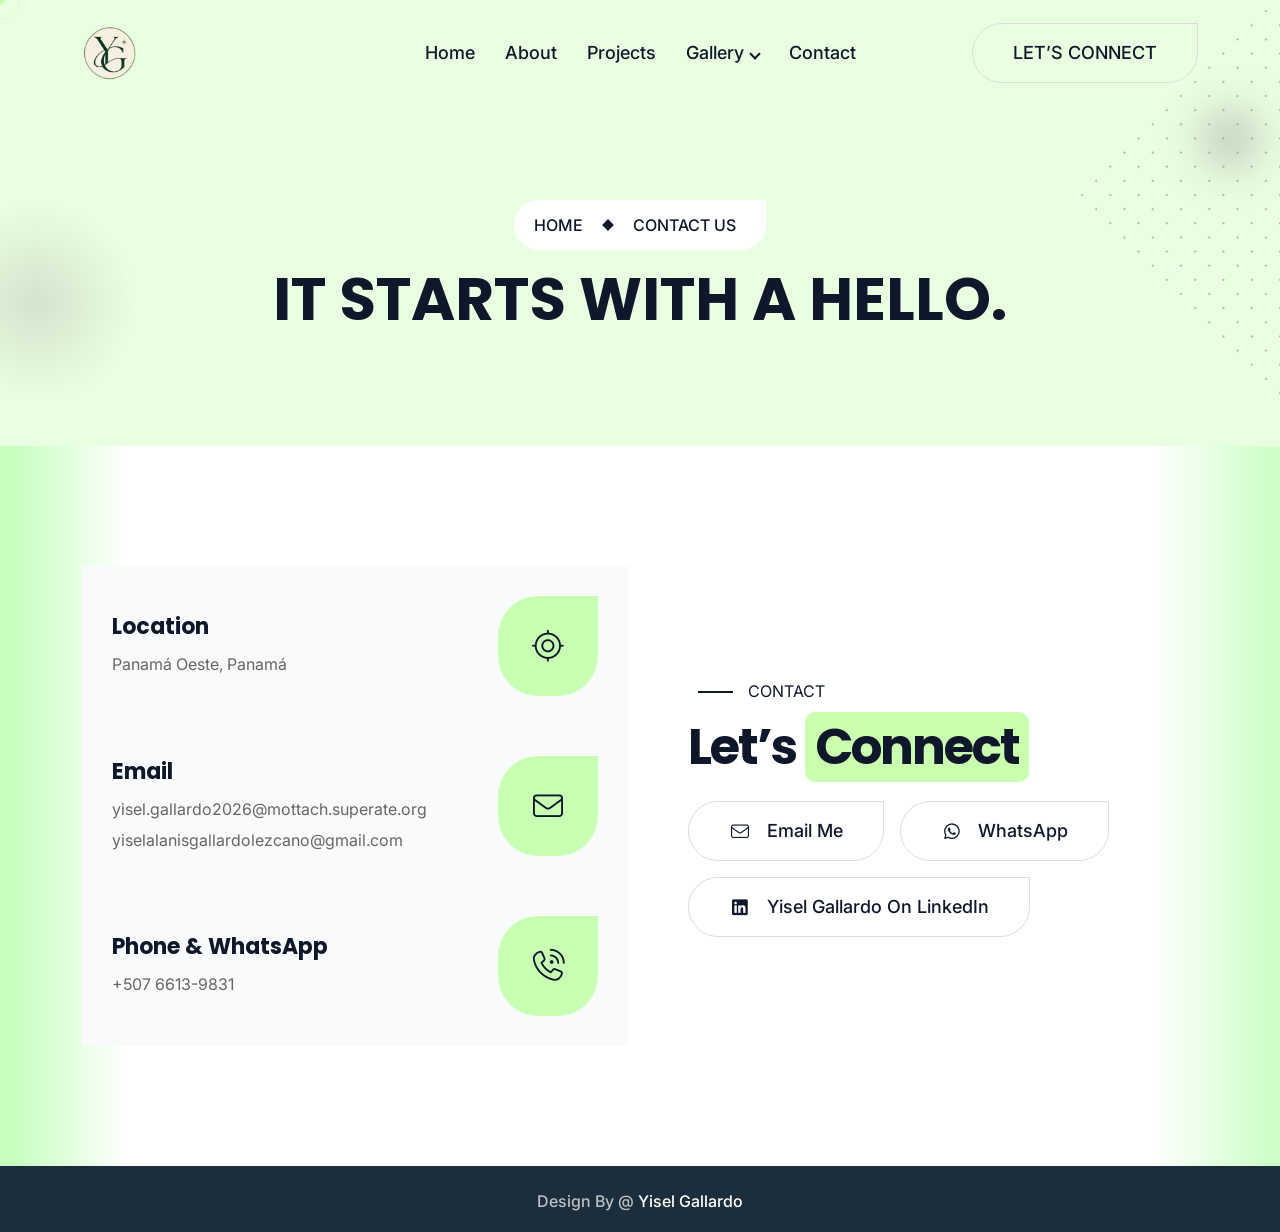
<file: contact.html>
<!DOCTYPE html>
<html lang="en">
	
<!-- Mirrored from https://smart-iota-mocha.vercel.app/contact.html by HTTrack Website Copier/3.x [XR&CO], Mon, 09 Nov 2026 21:53:02 GMT -->
<!-- Added by HTTrack --><meta http-equiv="content-type" content="text/html;charset=utf-8" /><!-- /Added by HTTrack -->
<head>
		<!-- Meta -->
		<meta charset="utf-8">
		<meta http-equiv="X-UA-Compatible" content="IE=edge">
		<meta name="viewport" content="width=device-width, initial-scale=1.0">
		<!-- The above 3 meta tags *must* come first in the head; any other head content must come *after* these tags -->

		<!-- SITE TITLE -->
		<title> Smart- Digital Agency & Creative Portfolio HTML Template</title>
		<!-- Favicon -->
		<link rel="shortcut icon" href="assets/img/logo/favicon.png" type="image/x-icon">
		<!-- Latest Bootstrap min CSS -->
		<link rel="stylesheet" href="assets/css/bootstrap.min.css">
		<link rel="stylesheet" href="assets/css/plugin.min.css">
		<link rel="stylesheet" href="assets/css/theme-spacing.css">
		<link rel="stylesheet" href="assets/fonts/all.min.css">
		<link rel="stylesheet" href="assets/css/style.css">
		<link rel="stylesheet" href="assets/css/responsive.css">
	</head>

	<body>
		<div class="page-wrapper">
			
			<!-- PRELOADER -->
			<div class="atf_preloader">
				<div class="spinner_wrap">
					<div class="spinner"></div>
				</div>
			</div>
			<!-- PRELOADER -->
			
			<!-- CURSOR BODY START -->
			<div class="cursor_body">
				<div class="cursor-in"></div>
				<div class="cursor-out"></div>
			</div>		  
			<!-- CURSOR BODY END -->
			

			<!-- back to top start -->
			<div id="back_to_top"><span id="scroll_to_top"></span></div>
			<!-- back to top end -->

			<!-- Start Hamburger area  -->
			<div class="atf-hamburger">
				<div class="atf-hamburger-wrapper">
					<div class="atf-hamburger-header d-flex justify-content-between align-items-center mb-50">
						<div class="atf-hamburger-logo">
						   <a href="index-2.html"><img src="assets/img/logo/logo.png" alt=""></a>
						</div>
						<div class="atf-hamburger-close">
						   <button class="atf-hamburger-close-toggle"><i class="fa fa-times"></i></button>
						</div>
					</div>
				 
					<div class="atf-hamburger-menu d-block d-xl-none mb-50">
						<nav></nav>
					</div>
				 

					<div class="atf-hamburger-info mb-50">
						<h3 class="atf-hamburger-sm-title">Your Address</h3>
						<span><a href="#"><i class="fa-light fa-phone me-2"></i> + 654 8954 2345</a></span>
						<span><a href="#"><i class="fa-light fa-envelope me-2"></i> info@example.com</a></span>
						<span><a href="#"><i class="fa-light fa-map-marker-alt me-2"></i> United State, Florida</a></span>
					</div>
				 
					<div class="atf-hamburger-social mb-50">
						<h3 class="atf-hamburger-sm-title">Follow Me</h3>
						<a href="#"><i class="fab fa-facebook-f"></i></a>
						<a href="#"><i class="fa-brands fa-x-twitter"></i></a>
						<a href="#"><i class="fab fa-linkedin-in"></i></a>
						<a href="#"><i class="fab fa-instagram"></i></a>
					</div>
				</div>
			</div>

			
			<div class="atf-hamburger-overlay"></div>
			<!-- End Hamburger area  -->

			<!-- START HEADER SECTION-->
			<header class="atf-header-area">
				<div class="atf-site-header atf-style1 atf-sticky-header fixed-top">
					<div class="container">
						<div class="row align-items-center">
							<div class="col-xl-3 col-lg-6 col-md-6 col-sm-6 col-6 ">
								<div class="atf-site-logo">
								   <a href="index.html">
  <img src="assets/img/logo/logo-yg.png"
       alt="Yisel Gallardo"
       style="width: 56px; max-width: 100%; height: auto;">
</a>
								</div>
							</div>
							
							<div class="col-xl-6 d-none d-xl-block">
								<div class="atf-main-menu landing-page d-flex justify-content-center">
									<nav class="atf-nav atf-mobile-menu-active">
										<ul class="atf-nav-list">
  <li><a href="index.html">Home</a></li>
  <li><a href="index.html#about">About</a></li>
  <li><a href="index.html#team">Projects</a></li>
<li class="menu-item-children">
  <a href="gallery.html">Gallery <i class="arrow down" aria-hidden="true"></i></a>
  <ul class="sub-menu">
    <li><a href="gallery-details.html">Gallery Details</a></li>
  </ul>
</li>
  <li><a href="contact.html">Contact</a></li>
</ul>
									</nav>
								</div>
							</div><!-- END COL -->

							<div class="col-xl-3 col-lg-6 col-md-6 col-sm-6 col-6">
								<div class="atf-header-bottom-right d-flex align-items-center justify-content-end">
									<div class="atf-menu-btn d-flex align-items-center">
										<a class="atf-themes-btn d-none d-md-block" href="contact.html">LET’S CONNECT</a>
									</div>
									<div class="atf-main-menu-bars d-block d-xl-none">
										<button class="atf-hamburger-toogle ml-15">
											<i class="fa fa-bars"></i>
										</button>
									</div>
								</div>
							</div><!-- END COL -->
						</div><!-- END ROW -->
					</div><!-- END CONTAINER -->
				</div>
			</header>
			<!-- END HEADER SECTION-->
			
			<main>
			
				<!-- START BREADCRUMB -->
				<section class="breadcrumb-area breadcrumb-cover-bg p-relative breadcrumb-spacing">
					<div class="left-glow"></div>
					<div class="right-dots"></div>
					<div class="blur-circle"></div>
					 <div class="container">
						<div class="row justify-content-center text-center">
						   <div class="col-xxl-12">
							  <div class="breadcrumb-content p-relative z-index-2">
								<div class="breadcrumb-single-content mb-10">
									<span><a href="index.html">HOME</a></span>
									<span><i class="arrow down"></i></span>
									<span class="breadcrumb-sub-title">CONTACT US</span>
								</div>
								<h3 class="breadcrumb-title split-content end">IT STARTS WITH A HELLO.</h3>
								</div>
						   </div>
						</div>
					 </div>
				</section>
				<!-- END BREADCRUMB -->
				
				<!-- START CONTACT -->
				<section id="contact" class="atf-contact-area atf-cover-bg p-relative atf-section-padding">
  <div class="container">
    <div class="row align-items-center g-4">

      <div class="col-lg-6">
        <div class="atf-contact-info">

          <div class="atf-contact-details d-flex align-items-center justify-content-between gap-3">
            <div class="atf-contact-address">
              <h4>Location</h4>
              <p>Panamá Oeste, Panamá</p>
            </div>
            <div class="atf-contact-icon" aria-hidden="true">
              <i class="fa-light fa-location"></i>
            </div>
          </div>

          <div class="atf-contact-details d-flex align-items-center justify-content-between gap-3">
            <div class="atf-contact-address" style="min-width: 0; overflow-wrap: anywhere;">
              <h4>Email</h4>
              <p>
                <a href="mailto:yisel.gallardo2026@mottach.superate.org">
                  yisel.gallardo2026@mottach.superate.org
                </a>
              </p>
              <p>
                <a href="mailto:yiselalanisgallardolezcano@gmail.com">
                  yiselalanisgallardolezcano@gmail.com
                </a>
              </p>
            </div>
            <div class="atf-contact-icon flex-shrink-0" aria-hidden="true">
              <i class="fa-light fa-envelope"></i>
            </div>
          </div>

          <div class="atf-contact-details d-flex align-items-center justify-content-between gap-3">
            <div class="atf-contact-address">
              <h4>Phone &amp; WhatsApp</h4>
              <p><a href="tel:+50766139831">+507 6613-9831</a></p>
            </div>
            <div class="atf-contact-icon" aria-hidden="true">
              <i class="fa-light fa-phone-volume"></i>
            </div>
          </div>

        </div>
      </div>

      <div class="col-lg-6 ps-lg-5">
        <div class="atf-section-title style1 mb-4">
          <span class="sub-title">CONTACT</span>
          <h2 class="title style1">
            Let’s <span style="background: #c9ffae; color: #0f172a;
                              padding: 0 10px; border-radius: 10px;">Connect</span>
          </h2>
        </div>

        <div class="d-flex flex-wrap gap-3">
          <a class="atf-themes-btn" href="mailto:yiselalanisgallardolezcano@gmail.com">
            <i class="fa-light fa-envelope me-2" aria-hidden="true"></i>Email Me
          </a>

          <a class="atf-themes-btn" href="https://wa.me/50766139831"
             target="_blank" rel="noopener">
            <i class="fa-brands fa-whatsapp me-2" aria-hidden="true"></i>WhatsApp
          </a>

          <a class="atf-themes-btn"
             href="https://www.linkedin.com/in/yisel-alanis-gallardo-lezcano-a136a3409"
             target="_blank" rel="noopener">
            <i class="fa-brands fa-linkedin me-2" aria-hidden="true"></i>Yisel Gallardo on LinkedIn
          </a>
        </div>
      </div>

    </div>
  </div>
</section>
				<!-- END CONTACT -->
				
				
				
				<!-- copyright area start -->
				<div class="atf-copyright-area pt-20 atf-copyright-style">
					<div class="container">
						<div class="row align-items-center">
						   <div class="col-lg-12">
							  <div class="atf-copyright-text text-center">
								 <p>Design By @ <a href="index-2.html">Yisel Gallardo</a></p>
							  </div>
						   </div>
						</div>
					</div>
				</div>
				<!-- copyright area end-->
			
			</footer>
			<!-- End Footer Section -->
		</div>

		<!-- Latest jQuery -->
		<script src="assets/js/jquery.min.js"></script>
		<script src="assets/js/bootstrap.bundle.min.js"></script>
		<script src="assets/js/plugin.min.js"></script>
		<script src="assets/js/gsap.js"></script>
		<script src="assets/js/form-contact.js"></script>
		<script src="assets/js/script.js"></script>
		
	</body>

<!-- Mirrored from https://smart-iota-mocha.vercel.app/contact.html by HTTrack Website Copier/3.x [XR&CO], Mon, 09 Nov 2026 21:53:02 GMT -->
</html>
</file>
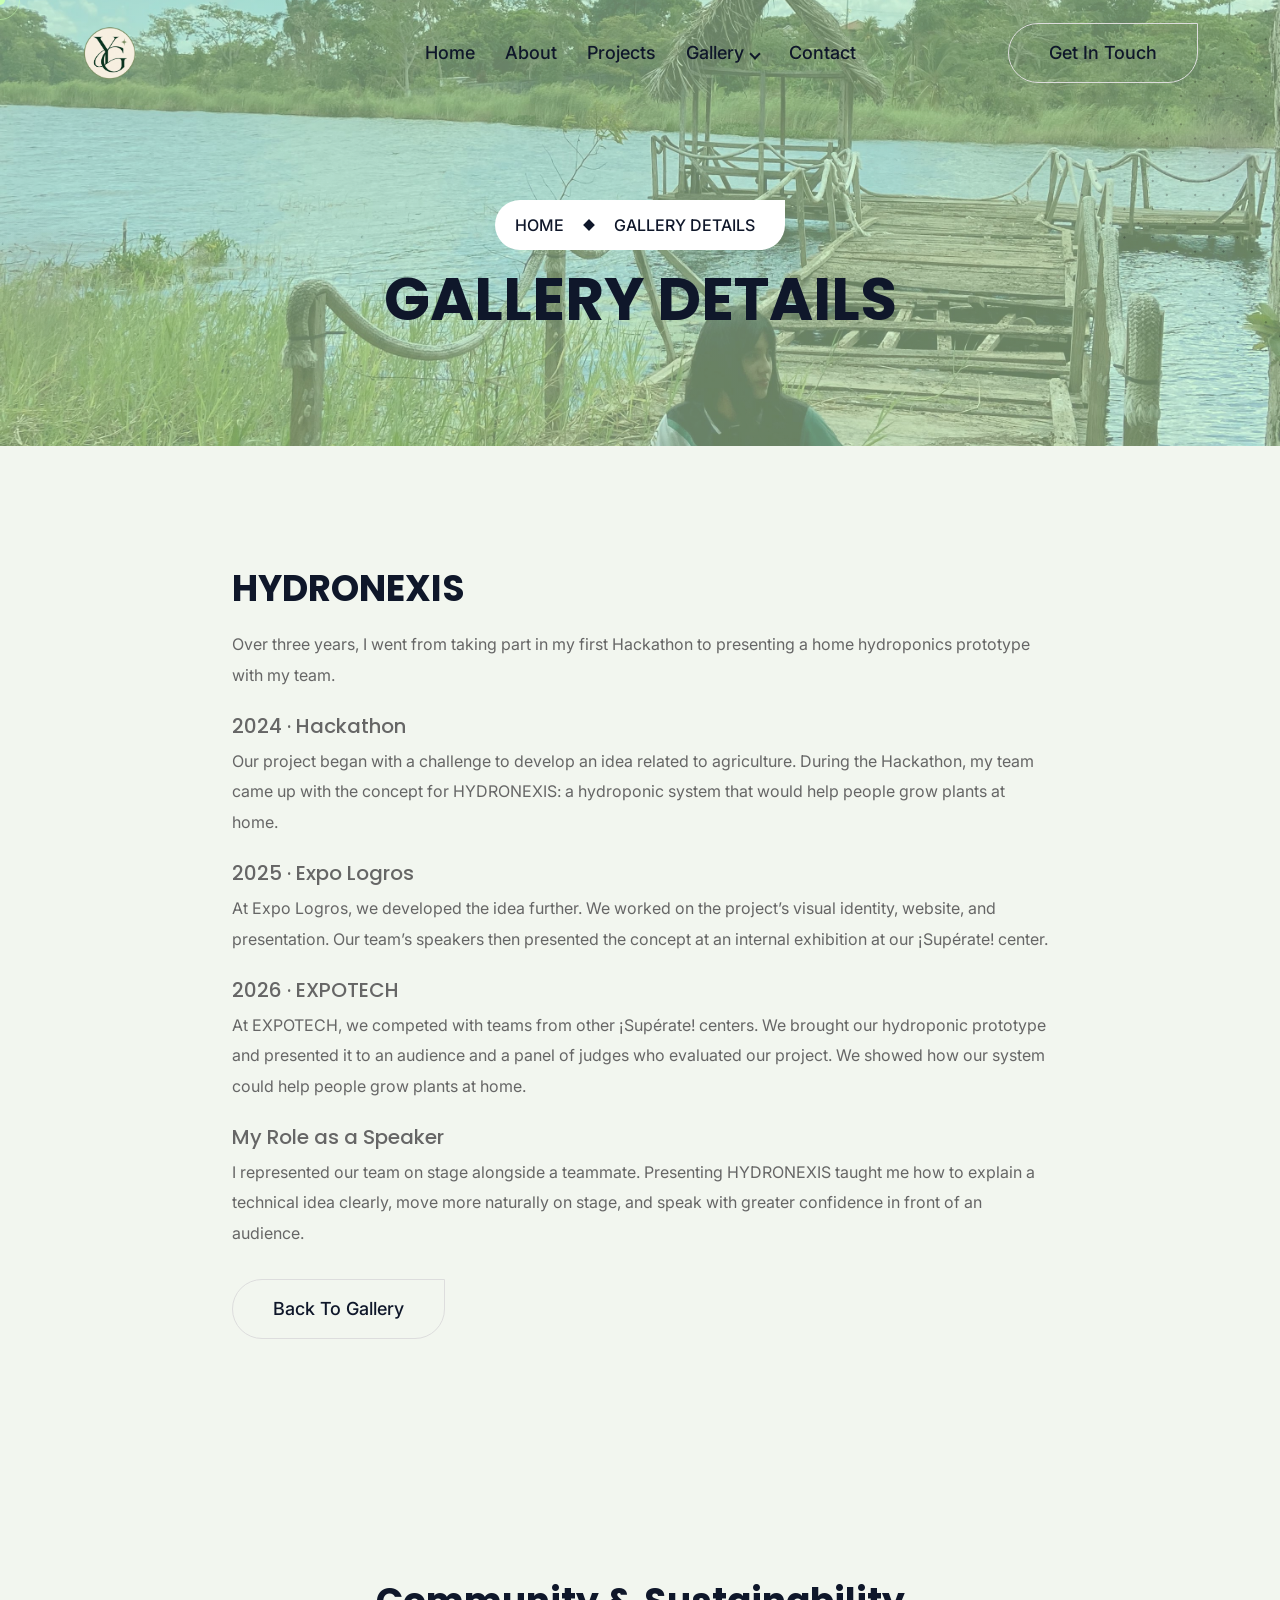
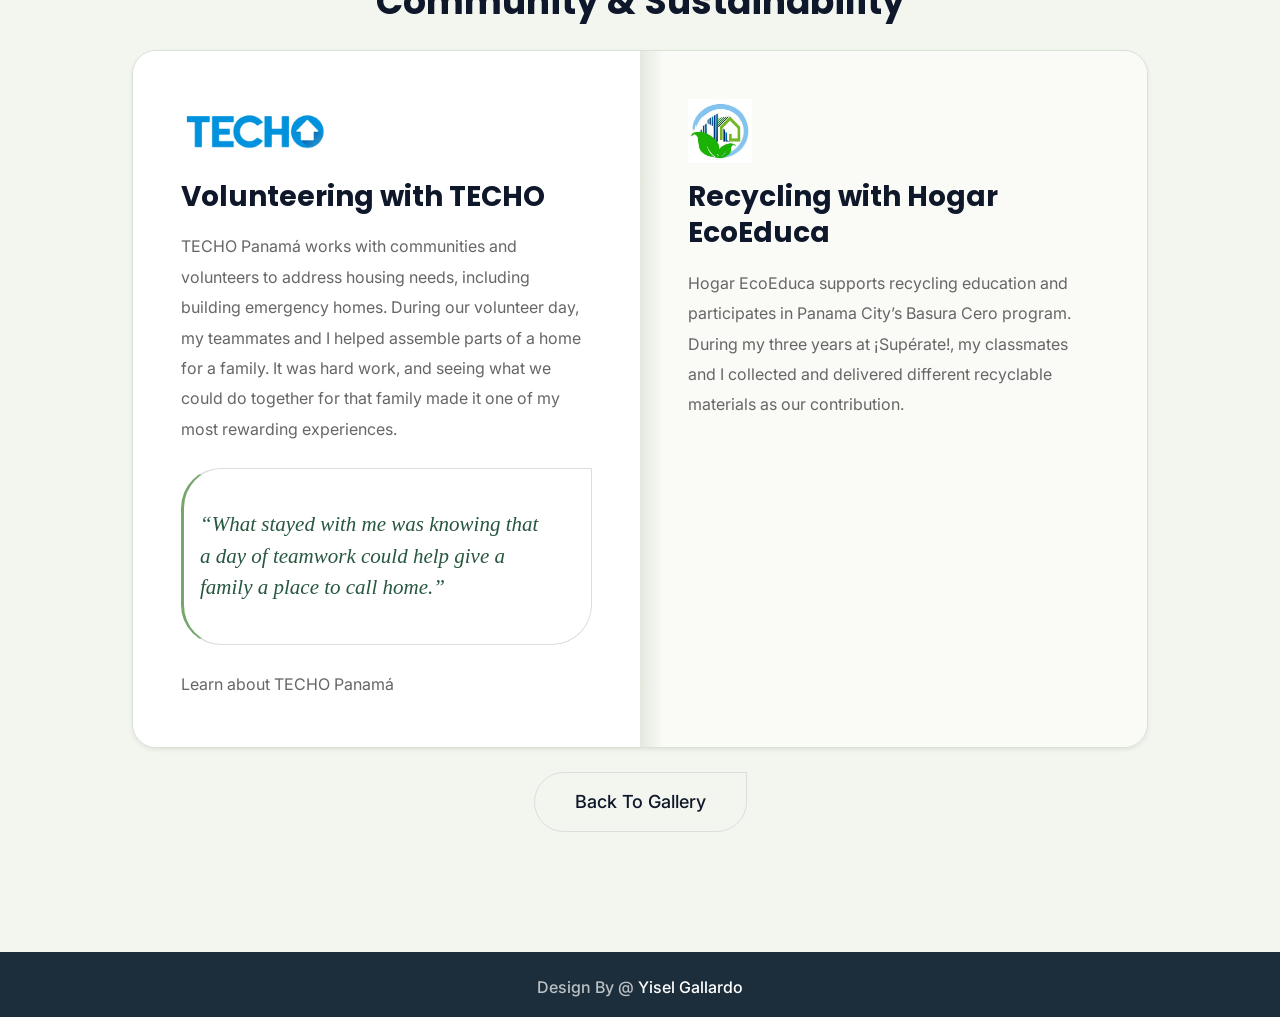
<file: gallery-details.html>
<!DOCTYPE html>
<html lang="en">
	
<!-- Mirrored from https://smart-iota-mocha.vercel.app/gallery-details.html by HTTrack Website Copier/3.x [XR&CO], Mon, 09 Nov 2026 21:50:15 GMT -->
<!-- Added by HTTrack --><meta http-equiv="content-type" content="text/html;charset=utf-8" /><!-- /Added by HTTrack -->
<head>
		<!-- Meta -->
		<meta charset="utf-8">
		<meta http-equiv="X-UA-Compatible" content="IE=edge">
		<meta name="viewport" content="width=device-width, initial-scale=1.0">
		<!-- The above 3 meta tags *must* come first in the head; any other head content must come *after* these tags -->

		<!-- SITE TITLE -->
		<title> Smart- Digital Agency & Creative Portfolio HTML Template</title>
		<!-- Favicon -->
		<link rel="shortcut icon" href="assets/img/logo/favicon.png" type="image/x-icon">
		<!-- Latest Bootstrap min CSS -->
		<link rel="stylesheet" href="assets/css/bootstrap.min.css">
		<link rel="stylesheet" href="assets/css/plugin.min.css">
		<link rel="stylesheet" href="assets/css/theme-spacing.css">
		<link rel="stylesheet" href="assets/fonts/all.min.css">
		<link rel="stylesheet" href="assets/css/style.css">
		<link rel="stylesheet" href="assets/css/responsive.css">
	</head>

	<body>
	
		<div class="page-wrapper">
			
			<!-- PRELOADER -->
			<div class="atf_preloader">
				<div class="spinner_wrap">
					<div class="spinner"></div>
				</div>
			</div>
			<!-- PRELOADER -->
			
			<!-- CURSOR BODY START -->
			<div class="cursor_body">
				<div class="cursor-in"></div>
				<div class="cursor-out"></div>
			</div>		  
			<!-- CURSOR BODY END -->
			

			<!-- back to top start -->
			<div id="back_to_top"><span id="scroll_to_top"></span></div>
			<!-- back to top end -->

			<!-- Start Hamburger area  -->
			<div class="atf-hamburger">
				<div class="atf-hamburger-wrapper">
					<div class="atf-hamburger-header d-flex justify-content-between align-items-center mb-50">
						<div class="atf-hamburger-logo">
						   <a href="index-2.html"><img src="assets/img/logo/logo.png" alt=""></a>
						</div>
						<div class="atf-hamburger-close">
						   <button class="atf-hamburger-close-toggle"><i class="fa fa-times"></i></button>
						</div>
					</div>
				 
					<div class="atf-hamburger-menu d-block d-xl-none mb-50">
						<nav></nav>
					</div>
				 

					<div class="atf-hamburger-info mb-50">
						<h3 class="atf-hamburger-sm-title">Your Address</h3>
						<span><a href="#"><i class="fa-light fa-phone me-2"></i> + 654 8954 2345</a></span>
						<span><a href="#"><i class="fa-light fa-envelope me-2"></i> info@example.com</a></span>
						<span><a href="#"><i class="fa-light fa-map-marker-alt me-2"></i> United State, Florida</a></span>
					</div>
				 
					<div class="atf-hamburger-social mb-50">
						<h3 class="atf-hamburger-sm-title">Follow Me</h3>
						<a href="#"><i class="fab fa-facebook-f"></i></a>
						<a href="#"><i class="fa-brands fa-x-twitter"></i></a>
						<a href="#"><i class="fab fa-linkedin-in"></i></a>
						<a href="#"><i class="fab fa-instagram"></i></a>
					</div>
				</div>
			</div>

			
			<div class="atf-hamburger-overlay"></div>
			<!-- End Hamburger area  -->

			<!-- START HEADER SECTION-->
			<header class="atf-header-area">
				<div class="atf-site-header atf-style1 atf-sticky-header fixed-top">
					<div class="container">
						<div class="row align-items-center">
							<div class="col-xl-3 col-lg-6 col-md-6 col-sm-6 col-6 ">
								<div class="atf-site-logo">
								   <a href="index.html">
  <img src="assets/img/logo/logo-yg.png"
       alt="Yisel Gallardo"
       style="width: 56px; max-width: 100%; height: auto;">
</a>
								</div>
							</div>
							
							<div class="col-xl-6 d-none d-xl-block">
								<div class="atf-main-menu landing-page d-flex justify-content-center">
								<nav class="atf-nav atf-mobile-menu-active">
  <ul class="atf-nav-list">
    <li><a href="index.html">Home</a></li>
    <li><a href="index.html#about">About</a></li>
    <li><a href="index.html#team">Projects</a></li>

    <li class="menu-item-children">
      <a href="gallery.html">Gallery <i class="arrow down" aria-hidden="true"></i></a>
      <ul class="sub-menu">
        <li><a href="gallery-details.html">Gallery Details</a></li>
      </ul>
    </li>

    <li><a href="contact.html">Contact</a></li>
  </ul>
</nav>
								</div>
							</div><!-- END COL -->

							<div class="col-xl-3 col-lg-6 col-md-6 col-sm-6 col-6">
								<div class="atf-header-bottom-right d-flex align-items-center justify-content-end">
									<div class="atf-menu-btn d-flex align-items-center">
										<a class="atf-themes-btn d-none d-md-block" href="contact.html">Get in Touch</a>
									</div>
									<div class="atf-main-menu-bars d-block d-xl-none">
										<button class="atf-hamburger-toogle ml-15">
											<i class="fa fa-bars"></i>
										</button>
									</div>
								</div>
							</div><!-- END COL -->
						</div><!-- END ROW -->
					</div><!-- END CONTAINER -->
				</div>
			</header>
			<!-- END HEADER SECTION-->
			
		<main>
		
			<!-- START BREADCRUMB -->
<section class="breadcrumb-area breadcrumb-cover-bg p-relative breadcrumb-spacing"
         style="background: linear-gradient(rgba(229, 248, 223, 0.18), rgba(229, 248, 223, 0.18)),
                            url('assets/img/bg/gallery-details.jpg') center 60% / cover no-repeat #e5f8df;">				<div class="left-glow"></div>
				<div class="right-dots"></div>
				<div class="blur-circle"></div>
				 <div class="container">
					<div class="row justify-content-center text-center">
					   <div class="col-xxl-12">
						  <div class="breadcrumb-content p-relative z-index-2">
							<div class="breadcrumb-single-content mb-10">
								<span><a href="index.html">HOME</a></span>
								<span><i class="arrow down"></i></span>
								<span class="breadcrumb-sub-title">GALLERY DETAILS</span>
							</div>
							<h3 class="breadcrumb-title split-content end">GALLERY DETAILS</h3>
							</div>
					   </div>
					</div>
				 </div>
			</section>
			<!-- END BREADCRUMB -->
			
			<section id="hydronexis" class="atf-section-padding"
         style="scroll-margin-top: 110px; background: #f2f6ef;">
  <div class="container" style="max-width: 840px;">
    <h2 class="mb-3">HYDRONEXIS</h2>
    <p>Over three years, I went from taking part in my first Hackathon to presenting a home hydroponics prototype with my team.</p>

   <h3 class="h5 mt-4">2024 · Hackathon</h3>
<p>
  Our project began with a challenge to develop an idea related to agriculture.
  During the Hackathon, my team came up with the concept for HYDRONEXIS:
  a hydroponic system that would help people grow plants at home.
</p>

<h3 class="h5 mt-4">2025 · Expo Logros</h3>
<p>
  At Expo Logros, we developed the idea further. We worked on the project’s
  visual identity, website, and presentation. Our team’s speakers then
  presented the concept at an internal exhibition at our ¡Supérate! center.
</p>

<h3 class="h5 mt-4">2026 · EXPOTECH</h3>
<p>
  At EXPOTECH, we competed with teams from other ¡Supérate! centers.
  We brought our hydroponic prototype and presented it to an audience
  and a panel of judges who evaluated our project. We showed how our
  system could help people grow plants at home.
</p>

<h3 class="h5 mt-4">My Role as a Speaker</h3>
<p>
  I represented our team on stage alongside a teammate. Presenting
  HYDRONEXIS taught me how to explain a technical idea clearly, move
  more naturally on stage, and speak with greater confidence in front
  of an audience.
</p>
    <a href="gallery.html#hydronexis-carousel" class="atf-themes-btn mt-3">
      Back to Gallery
    </a>
  </div>
</section>

<section id="community" class="atf-section-padding"
         style="scroll-margin-top: 110px; background: #f2f6ef;">
  <div class="container" style="max-width: 1040px;">
    <h2 class="mb-4 text-center">Community &amp; Sustainability</h2>

    <div class="row g-0 overflow-hidden shadow-sm"
         style="border: 1px solid #d9e1d5; border-radius: 24px;">

      <article id="techo" class="col-md-6 p-4 p-lg-5"
               style="scroll-margin-top: 110px; background: #fff;">
        <img src="assets/img/gallery/logo-techo.png" alt="TECHO"
             style="display: block; width: 150px; height: 64px;
                    object-fit: contain; object-position: left center;">

        <h3 class="mt-3 mb-3">Volunteering with TECHO</h3>

        <p>
          TECHO Panamá works with communities and volunteers to address
          housing needs, including building emergency homes. During our
          volunteer day, my teammates and I helped assemble parts of a home
          for a family. It was hard work, and seeing what we could do
          together for that family made it one of my most rewarding experiences.
        </p>

        <blockquote class="my-4"
          style="border-left: 3px solid #76a66c; padding-left: 16px;
                 color: #285740; font: italic 21px/1.5 Georgia, serif;">
          “What stayed with me was knowing that a day of teamwork could help
          give a family a place to call home.”
        </blockquote>

        <p class="mb-0">
          <a href="https://panama.techo.org/voluntariado/">Learn about TECHO Panamá</a>
        </p>
      </article>

      <article id="ecoeduca" class="col-md-6 p-4 p-lg-5"
               style="scroll-margin-top: 110px;
                      background: linear-gradient(90deg, #e3e9df, #fafbf7 24px);">
        <img src="assets/img/gallery/logo-ecoeduca.jpg" alt="Hogar EcoEduca"
             style="display: block; width: 150px; height: 64px;
                    object-fit: contain; object-position: left center;">

        <h3 class="mt-3 mb-3">Recycling with Hogar EcoEduca</h3>

        <p>
          Hogar EcoEduca supports recycling education and participates in
          Panama City’s Basura Cero program. During my three years at
          ¡Supérate!, my classmates and I collected and delivered different
          recyclable materials as our contribution.
        </p>
      </article>

    </div>

    <div class="text-center mt-4">
      <a href="gallery.html#techo-carousel" class="atf-themes-btn">
        Back to Gallery
      </a>
    </div>
  </div>
</section>

			
		</main>
		
		<!-- Footer Section -->
			<footer>

				

				<!-- copyright area start -->
				<div class="atf-copyright-area pt-20 atf-copyright-style">
					<div class="container">
						<div class="row align-items-center">
						   <div class="col-lg-12">
							  <div class="atf-copyright-text text-center">
								 <p>Design By @ <a href="index-2.html">Yisel Gallardo</a></p>
							  </div>
						   </div>
						</div>
					</div>
				</div>
				<!-- copyright area end-->
			
			</footer>
			<!-- End Footer Section -->
		</div>

		<!-- Latest jQuery -->
		<script src="assets/js/jquery.min.js"></script>
		<script src="assets/js/bootstrap.bundle.min.js"></script>
		<script src="assets/js/plugin.min.js"></script>
		<script src="assets/js/gsap.js"></script>
		<script src="assets/js/form-contact.js"></script>
		<script src="assets/js/script.js"></script>
		
	</body>

<!-- Mirrored from https://smart-iota-mocha.vercel.app/gallery-details.html by HTTrack Website Copier/3.x [XR&CO], Mon, 09 Nov 2026 21:50:15 GMT -->
</html>
</file>
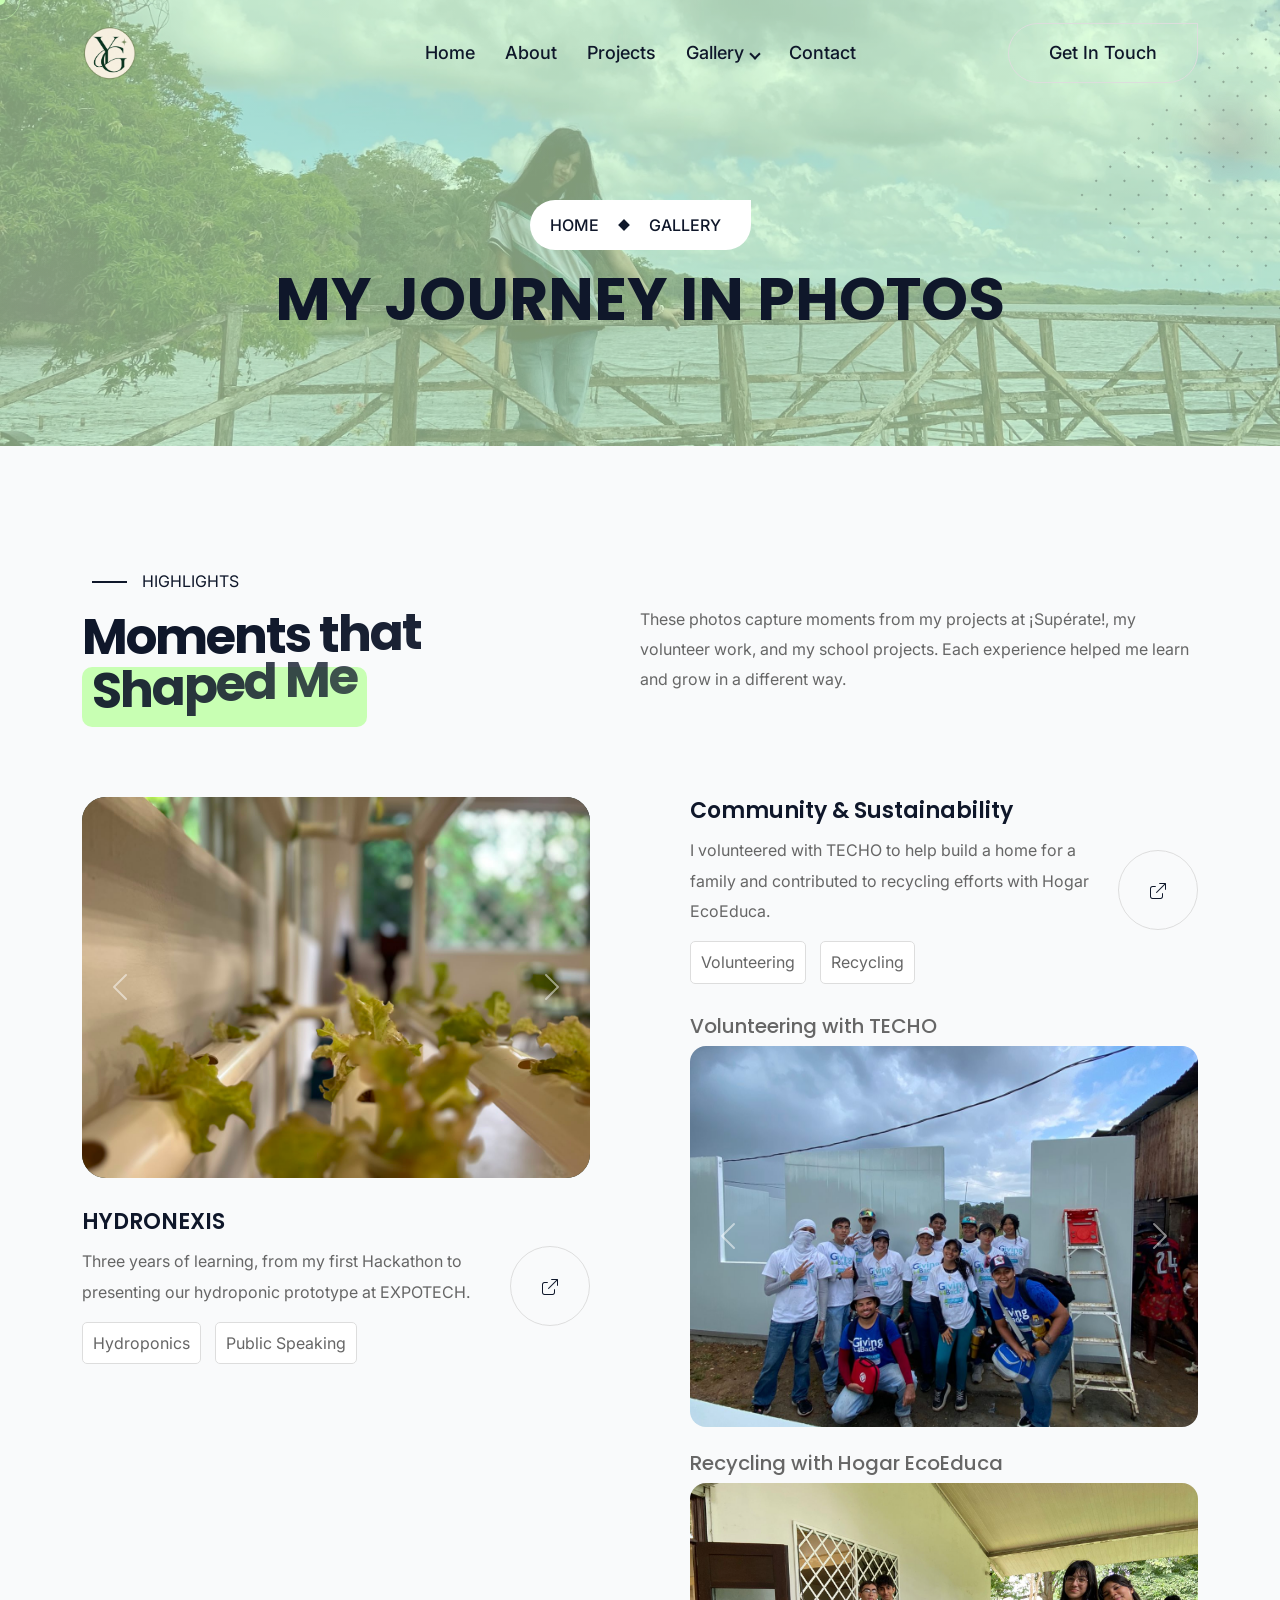
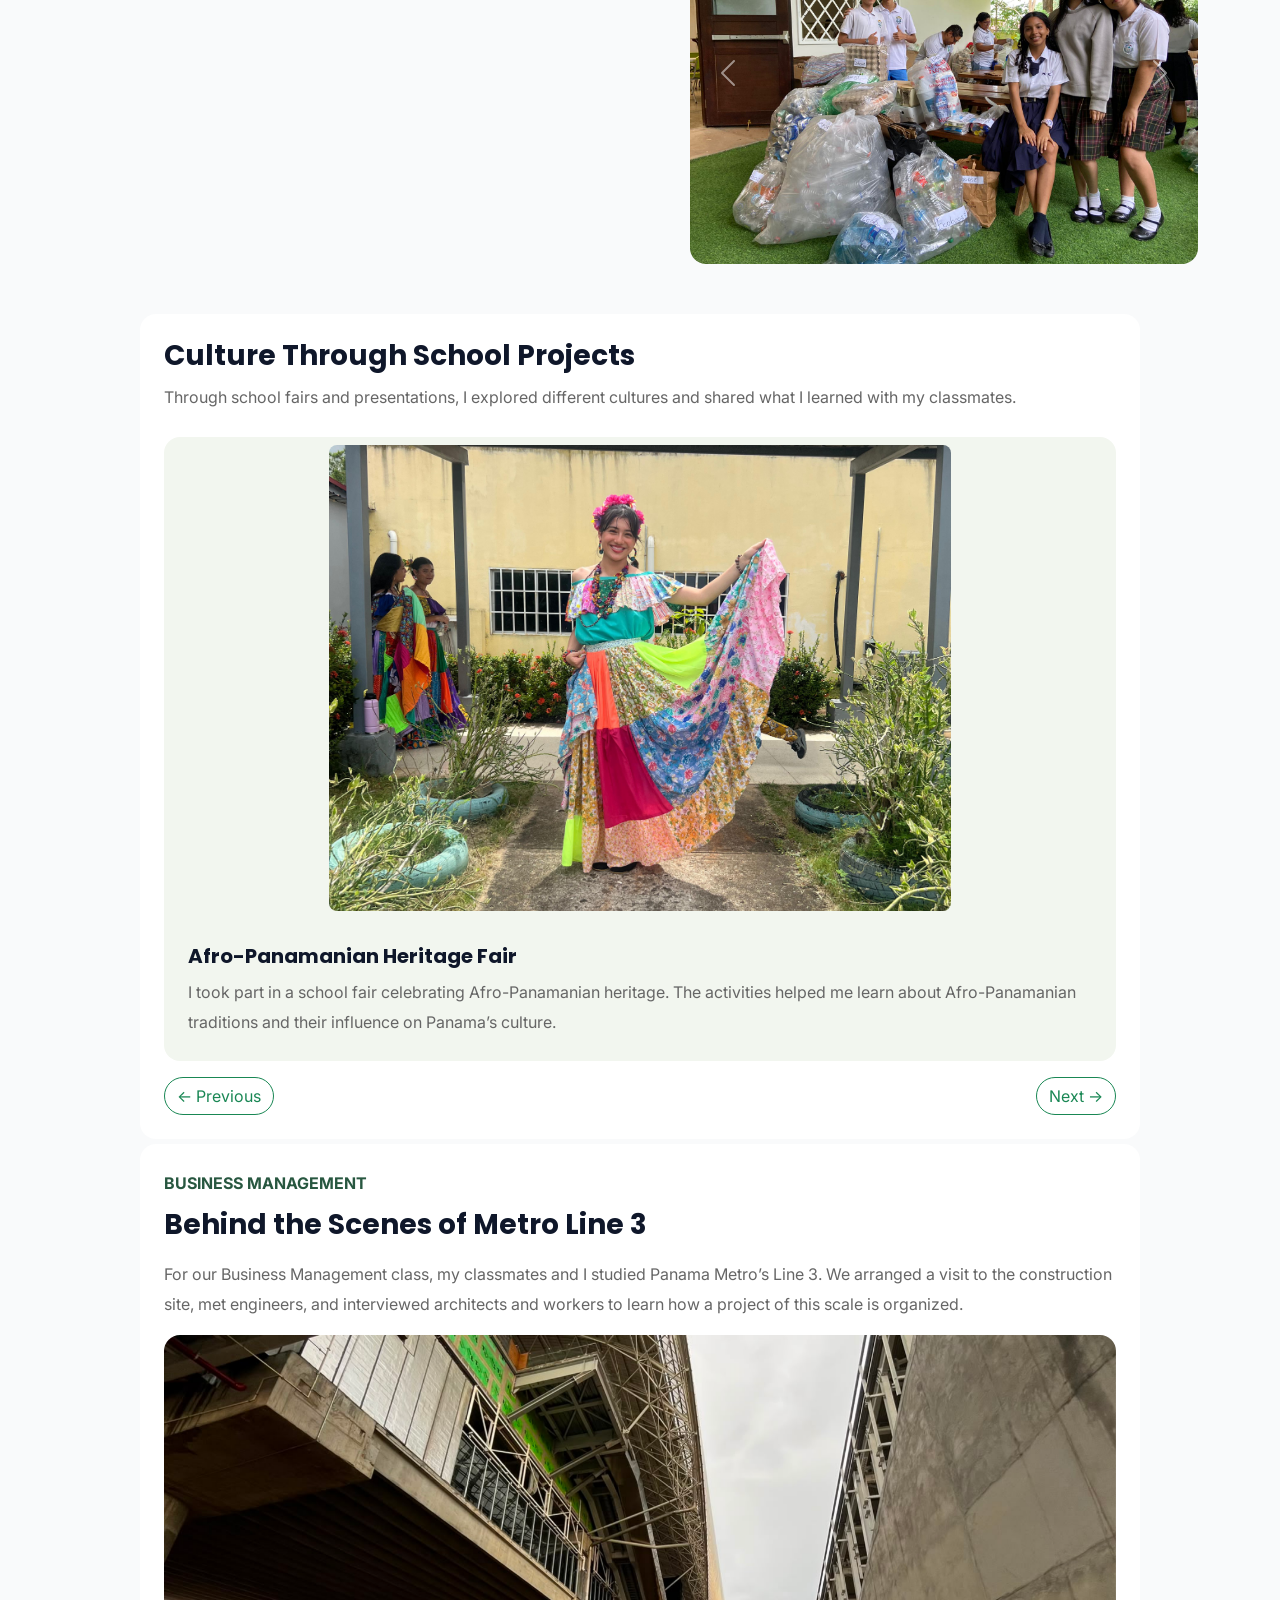
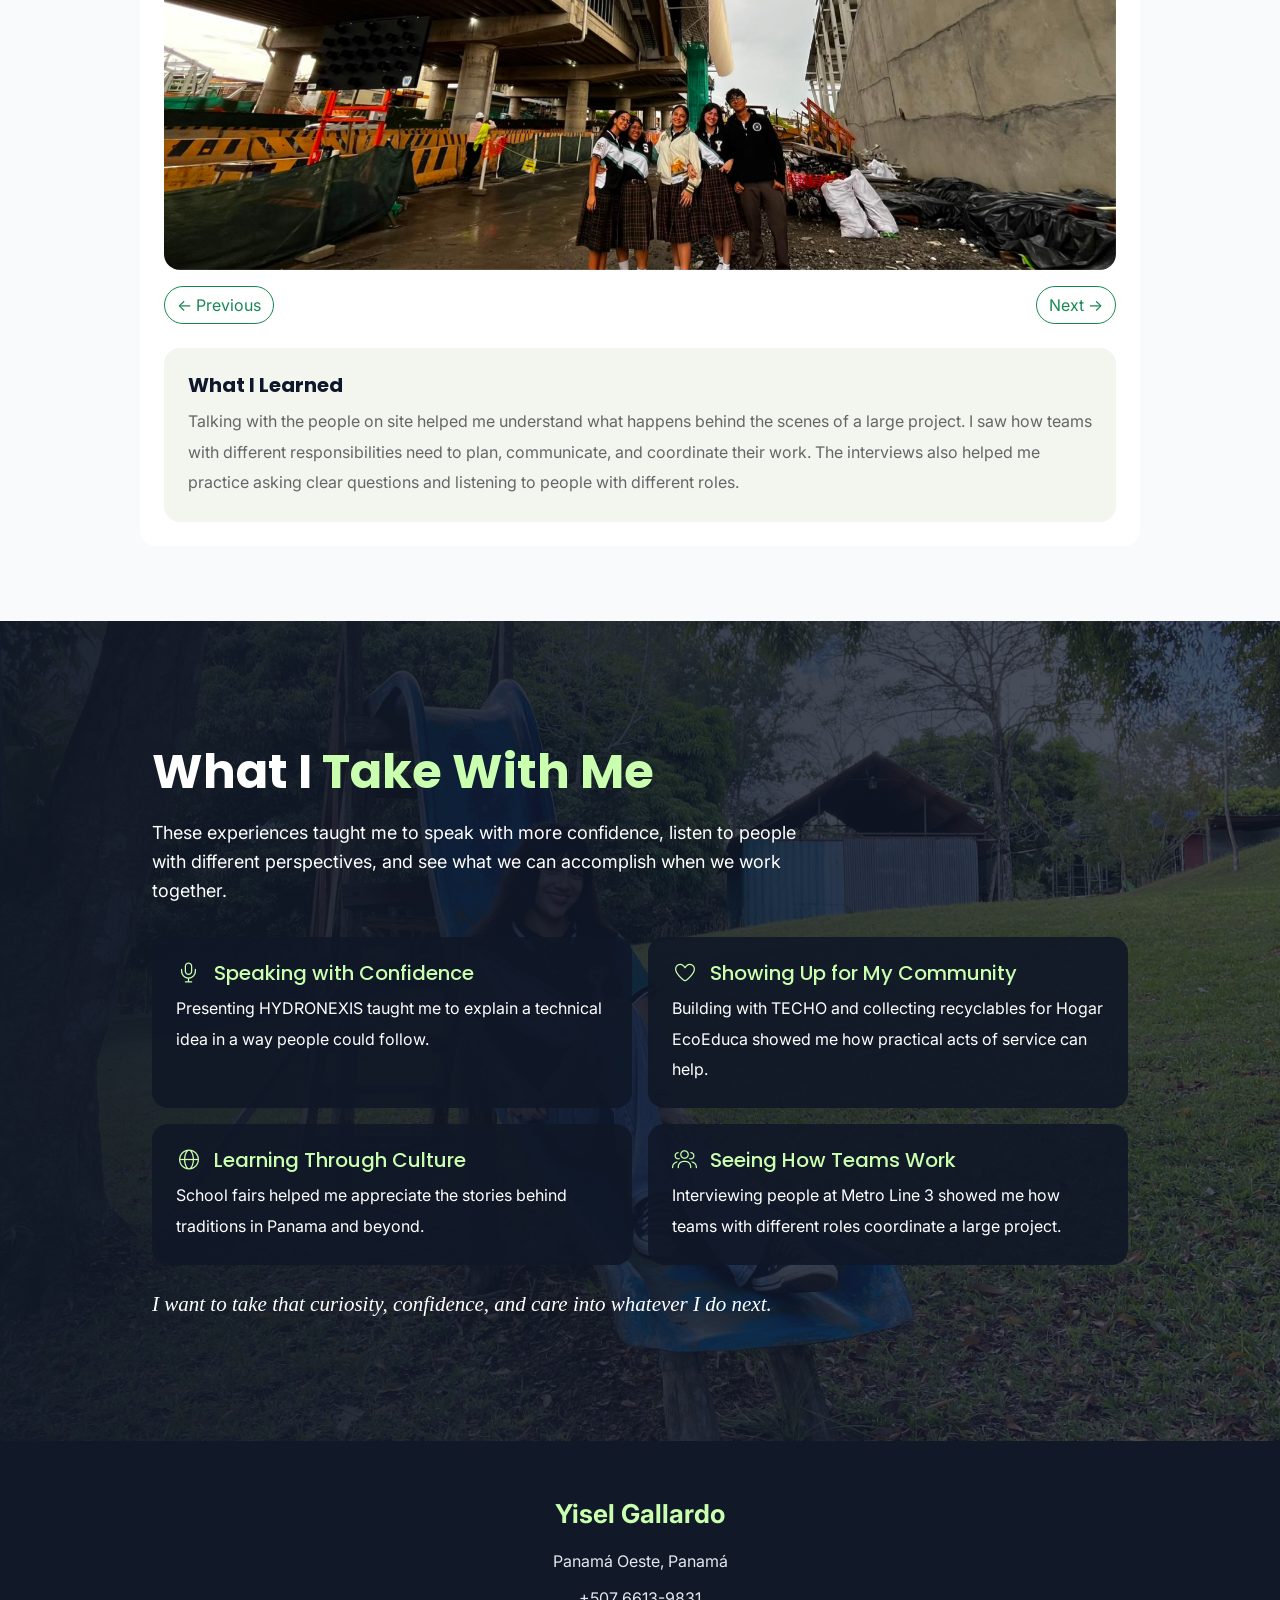
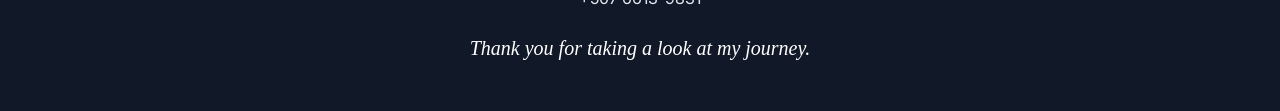
<file: gallery.html>
<!DOCTYPE html>
<html lang="en">
	
<!-- Mirrored from https://smart-iota-mocha.vercel.app/gallery.html by HTTrack Website Copier/3.x [XR&CO], Mon, 09 Nov 2026 21:49:47 GMT -->
<!-- Added by HTTrack --><meta http-equiv="content-type" content="text/html;charset=utf-8" /><!-- /Added by HTTrack -->
<head>
		<!-- Meta -->
		<meta charset="utf-8">
		<meta http-equiv="X-UA-Compatible" content="IE=edge">
		<meta name="viewport" content="width=device-width, initial-scale=1.0">
		<!-- The above 3 meta tags *must* come first in the head; any other head content must come *after* these tags -->

		<!-- SITE TITLE -->
		<title> Smart- Digital Agency & Creative Portfolio HTML Template</title>
		<!-- Favicon -->
		<link rel="shortcut icon" href="assets/img/logo/favicon.png" type="image/x-icon">
		<!-- Latest Bootstrap min CSS -->
		<link rel="stylesheet" href="assets/css/bootstrap.min.css">
		<link rel="stylesheet" href="assets/css/plugin.min.css">
		<link rel="stylesheet" href="assets/css/theme-spacing.css">
		<link rel="stylesheet" href="assets/fonts/all.min.css">
		<link rel="stylesheet" href="assets/css/style.css">
		<link rel="stylesheet" href="assets/css/responsive.css">
	</head>

	<body>
	
		<div class="page-wrapper">
			
			<!-- PRELOADER -->
			<div class="atf_preloader">
				<div class="spinner_wrap">
					<div class="spinner"></div>
				</div>
			</div>
			<!-- PRELOADER -->
			
			<!-- CURSOR BODY START -->
			<div class="cursor_body">
				<div class="cursor-in"></div>
				<div class="cursor-out"></div>
			</div>		  
			<!-- CURSOR BODY END -->
			

			<!-- back to top start -->
			<div id="back_to_top"><span id="scroll_to_top"></span></div>
			<!-- back to top end -->

			<!-- Start Hamburger area  -->
			<div class="atf-hamburger">
				<div class="atf-hamburger-wrapper">
					<div class="atf-hamburger-header d-flex justify-content-between align-items-center mb-50">
						<div class="atf-hamburger-logo">
						   <a href="index-2.html"><img src="assets/img/logo/logo.png" alt=""></a>
						</div>
						<div class="atf-hamburger-close">
						   <button class="atf-hamburger-close-toggle"><i class="fa fa-times"></i></button>
						</div>
					</div>
				 
					<div class="atf-hamburger-menu d-block d-xl-none mb-50">
						<nav></nav>
					</div>
				 

					<div class="atf-hamburger-info mb-50">
						<h3 class="atf-hamburger-sm-title">Your Address</h3>
						<span><a href="#"><i class="fa-light fa-phone me-2"></i> + 654 8954 2345</a></span>
						<span><a href="#"><i class="fa-light fa-envelope me-2"></i> info@example.com</a></span>
						<span><a href="#"><i class="fa-light fa-map-marker-alt me-2"></i> United State, Florida</a></span>
					</div>
				 
					<div class="atf-hamburger-social mb-50">
						<h3 class="atf-hamburger-sm-title">Follow Me</h3>
						<a href="#"><i class="fab fa-facebook-f"></i></a>
						<a href="#"><i class="fa-brands fa-x-twitter"></i></a>
						<a href="#"><i class="fab fa-linkedin-in"></i></a>
						<a href="#"><i class="fab fa-instagram"></i></a>
					</div>
				</div>
			</div>

			
			<div class="atf-hamburger-overlay"></div>
			<!-- End Hamburger area  -->

			<!-- START HEADER SECTION-->
			<header class="atf-header-area">
				<div class="atf-site-header atf-style1 atf-sticky-header fixed-top">
					<div class="container">
						<div class="row align-items-center">
							<div class="col-xl-3 col-lg-6 col-md-6 col-sm-6 col-6 ">
								<div class="atf-site-logo">
								   <a href="index.html">
  <img src="assets/img/logo/logo-yg.png"
       alt="Yisel Gallardo"
       style="width: 56px; max-width: 100%; height: auto;">
</a>
								</div>
							</div>
							
							<div class="col-xl-6 d-none d-xl-block">
								<div class="atf-main-menu landing-page d-flex justify-content-center">
									<nav class="atf-nav atf-mobile-menu-active"><ul class="atf-nav-list">
  <li><a href="index.html">Home</a></li>
  <li><a href="index.html#about">About</a></li>
  <li><a href="index.html#team">Projects</a></li>
 <li class="menu-item-children">
  <a href="gallery.html">Gallery <i class="arrow down" aria-hidden="true"></i></a>
  <ul class="sub-menu">
    <li><a href="gallery-details.html">Gallery Details</a></li>
  </ul>
</li>
  <li><a href="contact.html">Contact</a></li>
</ul>
									</nav>
								</div>
							</div><!-- END COL -->

							<div class="col-xl-3 col-lg-6 col-md-6 col-sm-6 col-6">
								<div class="atf-header-bottom-right d-flex align-items-center justify-content-end">
									<div class="atf-menu-btn d-flex align-items-center">
										<a class="atf-themes-btn d-none d-md-block" href="contact.html">Get in Touch</a>
									</div>
									<div class="atf-main-menu-bars d-block d-xl-none">
										<button class="atf-hamburger-toogle ml-15">
											<i class="fa fa-bars"></i>
										</button>
									</div>
								</div>
							</div><!-- END COL -->
						</div><!-- END ROW -->
					</div><!-- END CONTAINER -->
				</div>
			</header>
			<!-- END HEADER SECTION-->
			
		<main>	
			
			<!-- START BREADCRUMB -->
			<section class="breadcrumb-area breadcrumb-cover-bg p-relative breadcrumb-spacing"
  style="background: #e5f8df
         linear-gradient(rgba(229, 248, 223, 0.65), rgba(229, 248, 223, 0.65))
         center / cover no-repeat;
         background-image: linear-gradient(rgba(229, 248, 223, 0.35), rgba(229, 248, 223, 0.35)),
                           url('assets/img/bg/gallery-banner-1.jpg');
         background-position: center 65%;">
				<div class="left-glow"></div>
				<div class="right-dots"></div>
				<div class="blur-circle"></div>
				 <div class="container">
					<div class="row justify-content-center text-center">
					   <div class="col-xxl-12">
						  <div class="breadcrumb-content p-relative z-index-2">
							<div class="breadcrumb-single-content mb-10">
								<span><a href="index.html">HOME</a></span>
								<span><i class="arrow down"></i></span>
								<span class="breadcrumb-sub-title">GALLERY</span>
							</div>
							<h3 class="breadcrumb-title split-content end">MY JOURNEY IN PHOTOS</h3>
							</div>
					   </div>
					</div>
				 </div>
			</section>
			<!-- END BREADCRUMB -->
			
			
			<!-- START gallery DESIGN-->
			<section id="gallery"  class="pt-120 pb-70 grey-bg-7">
				<div class="container">
					<div class="row justify-content-start text-start">
						<div class="col-xxl-12 col-xl-12 col-lg-12">
							<div class="atf-section-area mb-50 d-flex align-items-center justify-content-between">
								<div class="atf-section-title style1 w-50">
									<span class="sub-title">HIGHLIGHTS</span>
									<h2 class="title style1 split-content down mb-20">Moments that<span class="highlight">Shaped Me</span></h2>
								</div>
								<div class="atf-section-content w-50">
									<p>These photos capture moments from my projects at ¡Supérate!, my volunteer work, and my school projects. Each experience helped me learn and grow in a different way.</p>
								</div>
							</div>
						</div><!--- END COL -->
					</div>
					
					<div class="row gx-100">
						<div class="col-xl-6 col-lg-6 col-md-6 wow fadeInLeft" data-wow-duration=".5s" data-wow-delay=".5s"> 
							<div class="atf-portfolio-item mb-50">
							<div id="hydronexis-carousel" class="carousel slide"
     aria-label="HYDRONEXIS project photos">
  <div class="carousel-inner" style="border-radius: 24px; background: #14251a;">
    <div class="carousel-item active">
      <a href="gallery-details.html#hydronexis">
        <img src="assets/img/gallery/hydronexis-0.jpg" class="d-block w-100"
             alt="Hackathon 2024" style="aspect-ratio: 4 / 3; object-fit: cover;">
      </a>
    </div>
    <div class="carousel-item">
      <a href="gallery-details.html#hydronexis">
        <img src="assets/img/gallery/hydronexis-2.jpg" class="d-block w-100"
            alt="Expo Logros 2025" style="aspect-ratio: 4 / 3; object-fit: cover; object-position: center 80%;">
      </a>
    </div>
    <div class="carousel-item">
      <a href="gallery-details.html#hydronexis">
        <img src="assets/img/gallery/hydronexis-3.jpg" class="d-block w-100"
             alt="HYDRONEXIS hydroponic prototype" style="aspect-ratio: 4 / 3; object-fit: cover;">
      </a>
    </div>
    <div class="carousel-item">
      <a href="gallery-details.html#hydronexis">
        <img src="assets/img/gallery/hydronexis-4.jpg" class="d-block w-100"
             alt="HYDRONEXIS at EXPOTECH" style="aspect-ratio: 4 / 3; object-fit: cover;">
      </a>
    </div>
    <div class="carousel-item">
      <a href="gallery-details.html#hydronexis">
        <img src="assets/img/gallery/hydronexis-5.jpg" class="d-block w-100"
             alt="Yisel presenting HYDRONEXIS" style="aspect-ratio: 4 / 3; object-fit: cover;">
      </a>
    </div>
    <div class="carousel-item">
      <a href="gallery-details.html#hydronexis">
        <img src="assets/img/gallery/hydronexis-6.jpg" class="d-block w-100"
             alt="The HYDRONEXIS team" style="aspect-ratio: 4 / 3; object-fit: cover;">
      </a>
    </div>
  </div>

  <button class="carousel-control-prev" type="button"
          data-bs-target="#hydronexis-carousel" data-bs-slide="prev">
    <span class="carousel-control-prev-icon" aria-hidden="true"></span>
    <span class="visually-hidden">Previous photo</span>
  </button>
  <button class="carousel-control-next" type="button"
          data-bs-target="#hydronexis-carousel" data-bs-slide="next">
    <span class="carousel-control-next-icon" aria-hidden="true"></span>
    <span class="visually-hidden">Next photo</span>
  </button>
</div>
								<div class="atf-portfolio-content-area mt-30 d-flex align-items-center justify-content-between">
								<div class="atf-portfolio-content">
  <h3 class="atf-portfolio-title">
    <a href="gallery-details.html#hydronexis">HYDRONEXIS</a>
  </h3>

  <p class="mt-2 mb-0">
    Three years of learning, from my first Hackathon to presenting
    our hydroponic prototype at EXPOTECH.
  </p>

  <div class="atf-portfolio-cat mt-15">
    <span class="atf-portfolio-subtitle">Hydroponics</span>
    <span class="atf-portfolio-subtitle">Public Speaking</span>
  </div>
</div>

<div class="atf-portfolio-icon">
  <a href="gallery-details.html#hydronexis" aria-label="Explore HYDRONEXIS">
    <i class="fa-light fa-arrow-up-right-from-square" aria-hidden="true"></i>
  </a>
</div>
								</div>
							</div>
						</div><!-- END COL -->
						
						<div class="col-xl-6 col-lg-6 col-md-6 wow fadeInRight" data-wow-duration=".5s" data-wow-delay=".5s"> 
							<div class="atf-portfolio-item mb-50">
								<div class="atf-portfolio-content-area mb-30 d-flex align-items-center justify-content-between">
									<div class="atf-portfolio-content">
									   <h3 class="atf-portfolio-title">
										  <a href="gallery-details.html#community">Community &amp; Sustainability</a>
									   </h3>
<p class="mt-2 mb-0">
  I volunteered with TECHO to help build a home for a family and
  contributed to recycling efforts with Hogar EcoEduca.
</p>
									   <div class="atf-portfolio-cat mt-15">
											<span class="atf-portfolio-subtitle">Volunteering</span>
											<span class="atf-portfolio-subtitle">Recycling</span>
									    </div>
									</div>
									<div class="atf-portfolio-icon">
									   <a href="gallery-details.html#community">
										  <i class="fa-light fa-arrow-up-right-from-square"></i>
									   </a>
									</div>
								</div>
								<h4 class="h5 mb-2">Volunteering with TECHO</h4>
<div id="techo-carousel" class="carousel slide" aria-label="TECHO photos">
  <div class="carousel-inner rounded-4">
    <div class="carousel-item active">
      <img src="assets/img/gallery/techo-1.jpg" class="d-block w-100" alt="TECHO volunteering photo 1" style="aspect-ratio: 4 / 3; object-fit: cover;">
    </div>
    <div class="carousel-item">
      <img src="assets/img/gallery/techo-2.jpg" class="d-block w-100" alt="TECHO volunteering photo 2" style="aspect-ratio: 4 / 3; object-fit: cover;">
    </div>
    <div class="carousel-item">
      <img src="assets/img/gallery/techo-3.jpg" class="d-block w-100" alt="TECHO volunteering photo 3" style="aspect-ratio: 4 / 3; object-fit: cover;">
    </div>
    <div class="carousel-item">
      <img src="assets/img/gallery/techo-4.jpg" class="d-block w-100" alt="TECHO volunteering photo 4" style="aspect-ratio: 4 / 3; object-fit: cover;">
    </div>
    <div class="carousel-item">
      <img src="assets/img/gallery/techo-5.jpg" class="d-block w-100" alt="TECHO volunteering photo 5" style="aspect-ratio: 4 / 3; object-fit: cover;">
    </div>
    <div class="carousel-item">
      <img src="assets/img/gallery/techo-6.jpg" class="d-block w-100" alt="TECHO volunteering photo 6" style="aspect-ratio: 4 / 3; object-fit: cover;">
    </div>
  </div>
  <button class="carousel-control-prev" type="button" data-bs-target="#techo-carousel" data-bs-slide="prev" aria-label="Previous TECHO photo">
    <span class="carousel-control-prev-icon" aria-hidden="true"></span>
  </button>
  <button class="carousel-control-next" type="button" data-bs-target="#techo-carousel" data-bs-slide="next" aria-label="Next TECHO photo">
    <span class="carousel-control-next-icon" aria-hidden="true"></span>
  </button>
</div>

<h4 class="h5 mt-4 mb-2">Recycling with Hogar EcoEduca</h4>
<div id="ecoeduca-carousel" class="carousel slide" aria-label="Hogar EcoEduca photos">
  <div class="carousel-inner rounded-4">
    <div class="carousel-item active">
      <img src="assets/img/gallery/ecoeduca-1.jpg" class="d-block w-100" alt="Hogar EcoEduca recycling photo 1" style="aspect-ratio: 4 / 3; object-fit: cover;">
    </div>
    <div class="carousel-item">
      <img src="assets/img/gallery/ecoeduca-2.jpg" class="d-block w-100" alt="Hogar EcoEduca recycling photo 2" style="aspect-ratio: 4 / 3; object-fit: cover;">
    </div>
    <div class="carousel-item">
      <img src="assets/img/gallery/ecoeduca-3.jpg" class="d-block w-100" alt="Hogar EcoEduca recycling photo 3" style="aspect-ratio: 4 / 3; object-fit: cover;">
    </div>
  </div>
  <button class="carousel-control-prev" type="button" data-bs-target="#ecoeduca-carousel" data-bs-slide="prev" aria-label="Previous Hogar EcoEduca photo">
    <span class="carousel-control-prev-icon" aria-hidden="true"></span>
  </button>
  <button class="carousel-control-next" type="button" data-bs-target="#ecoeduca-carousel" data-bs-slide="next" aria-label="Next Hogar EcoEduca photo">
    <span class="carousel-control-next-icon" aria-hidden="true"></span>
  </button>
</div>
							</div>
						</div><!-- END COL -->
						<div class="col-12 mb-5">
  <section class="mx-auto p-3 p-md-4 bg-white rounded-4" style="max-width: 1000px;">
    <h3 id="culture-title" class="mb-2">Culture Through School Projects</h3>
    <p class="mb-4">
      Through school fairs and presentations, I explored different cultures
      and shared what I learned with my classmates.
    </p>

    <div id="culture-carousel" class="carousel slide" aria-labelledby="culture-title">
      <div class="carousel-inner rounded-4" style="background: #f2f6ef;">

        <figure class="carousel-item active mb-0">
          <div class="row g-2 p-2 justify-content-center">
            <div class="col-12 col-sm-8">
              <img src="assets/img/gallery/cultura-afropanamena.jpg"
                   class="d-block w-100 rounded-3"
                   alt="Afro-Panamanian Heritage Fair"
                   style="aspect-ratio: 4 / 3; object-fit: cover;">
            </div>
          </div>
          <figcaption class="p-3 p-md-4">
            <h4>Afro-Panamanian Heritage Fair</h4>
            <p class="mb-0">
              I took part in a school fair celebrating Afro-Panamanian heritage.
              The activities helped me learn about Afro-Panamanian traditions
              and their influence on Panama’s culture.
            </p>
          </figcaption>
        </figure>

        <figure class="carousel-item mb-0">
          <div class="row g-2 p-2">
            <div class="col-12 col-sm-6">
              <img src="assets/img/gallery/cultura-panama.jpg"
                   class="d-block w-100 rounded-3" alt="Mes de la Patria, photo 1"
                   style="aspect-ratio: 4 / 3; object-fit: cover;">
            </div>
            <div class="col-12 col-sm-6">
              <img src="assets/img/gallery/cultura-panama-1.jpg"
                   class="d-block w-100 rounded-3" alt="Mes de la Patria, photo 2"
                   style="aspect-ratio: 4 / 3; object-fit: cover;">
            </div>
          </div>
          <figcaption class="p-3 p-md-4">
            <h4>Celebrating Panama</h4>
            <p class="mb-0">
              During Mes de la Patria, my classmates and I celebrated Panama
              and its provinces through school activities. I learned how
              traditions vary across my own country.
            </p>
          </figcaption>
        </figure>

        <figure class="carousel-item mb-0">
          <div class="row g-2 p-2">
            <div class="col-12 col-sm-4">
              <img src="assets/img/gallery/cultura-china.jpg"
                   class="d-block w-100 rounded-3" alt="Chinese Heritage Day, photo 1"
                   style="aspect-ratio: 4 / 3; object-fit: cover;">
            </div>
            <div class="col-12 col-sm-4">
              <img src="assets/img/gallery/cultura-china-1.jpg"
                   class="d-block w-100 rounded-3" alt="Chinese Heritage Day, photo 2"
                   style="aspect-ratio: 4 / 3; object-fit: cover;">
            </div>
            <div class="col-12 col-sm-4">
              <img src="assets/img/gallery/cultura-china-2.jpg"
                   class="d-block w-100 rounded-3" alt="Chinese Heritage Day, photo 3"
                   style="aspect-ratio: 4 / 3; object-fit: cover;">
            </div>
          </div>
          <figcaption class="p-3 p-md-4">
            <h4>Chinese Heritage Day</h4>
            <p class="mb-0">
              I joined my classmates in our school’s Chinese Heritage Day activities.
              I got to explore Chinese traditions and learn more about the
              Chinese community in Panama.
            </p>
          </figcaption>
        </figure>

        <figure class="carousel-item mb-0">
          <div class="row g-2 p-2">
            <div class="col-12 col-sm-4">
              <img src="assets/img/gallery/cultura-naso.jpg"
                   class="d-block w-100 rounded-3" alt="Naso cultural activity, photo 1"
                   style="aspect-ratio: 4 / 3; object-fit: cover;">
            </div>
            <div class="col-12 col-sm-4">
              <img src="assets/img/gallery/cultura-naso-1.jpg"
                   class="d-block w-100 rounded-3" alt="Naso cultural activity, photo 2"
                   style="aspect-ratio: 4 / 3; object-fit: cover;">
            </div>
            <div class="col-12 col-sm-4">
              <img src="assets/img/gallery/cultura-naso-2.jpg"
                   class="d-block w-100 rounded-3" alt="Naso cultural activity, photo 3"
                   style="aspect-ratio: 4 / 3; object-fit: cover;">
            </div>
          </div>
          <figcaption class="p-3 p-md-4">
            <h4>Learning About the Naso People</h4>
            <p class="mb-0">
              I wore traditional Naso attire for a school activity about
              Panama’s Indigenous regions. Taking part made me curious about
              the meaning behind the clothing and traditions we studied.
            </p>
          </figcaption>
        </figure>

        <figure class="carousel-item mb-0">
          <div class="row g-2 p-2">
            <div class="col-12 col-sm-4">
              <img src="assets/img/gallery/cultura-espana-0.jpg"
                   class="d-block w-100 rounded-3" alt="International Day: Spain, photo 1"
                   style="aspect-ratio: 4 / 3; object-fit: cover;">
            </div>
            <div class="col-12 col-sm-4">
              <img src="assets/img/gallery/cultura-espana-1.jpg"
                   class="d-block w-100 rounded-3" alt="International Day: Spain, photo 2"
                   style="aspect-ratio: 4 / 3; object-fit: cover;">
            </div>
            <div class="col-12 col-sm-4">
              <img src="assets/img/gallery/cultura-espana-2.jpg"
                   class="d-block w-100 rounded-3" alt="International Day: Spain, photo 3"
                   style="aspect-ratio: 4 / 3; object-fit: cover;">
            </div>
          </div>
          <figcaption class="p-3 p-md-4">
            <h4>International Day · Spain</h4>
            <p class="mb-0">
              My group represented Spain, and I presented a timeline of its history.
              I practiced choosing the most important events and explaining them
              clearly to an audience.
            </p>
          </figcaption>
        </figure>

      </div>

      <div class="d-flex justify-content-between gap-2 mt-3">
        <button type="button" class="btn btn-outline-success rounded-pill"
                data-bs-target="#culture-carousel" data-bs-slide="prev">
          ← Previous
        </button>
        <button type="button" class="btn btn-outline-success rounded-pill"
                data-bs-target="#culture-carousel" data-bs-slide="next">
          Next →
        </button>
      </div>
    </div>
  </section>
</div><!-- END COL -->
						
						<div class="col-12 mb-5">
  <section class="mx-auto p-3 p-md-4 bg-white rounded-4"
           style="max-width: 1000px;"
           aria-labelledby="metro-title">
    <p class="fw-bold mb-2" style="color: #285740;">BUSINESS MANAGEMENT</p>
    <h3 id="metro-title" class="mb-3">Behind the Scenes of Metro Line 3</h3>

    <p>
      For our Business Management class, my classmates and I studied
      Panama Metro’s Line 3. We arranged a visit to the construction site,
      met engineers, and interviewed architects and workers to learn how
      a project of this scale is organized.
    </p>

    <div id="metro-carousel" class="carousel slide mb-4"
         aria-label="Photos from our Metro Line 3 visit">
      <div class="carousel-inner rounded-4">
        <div class="carousel-item active">
          <img src="assets/img/gallery/metro-1.jpg" class="d-block w-100"
               alt="Metro Line 3 site visit, photo 1"
               style="aspect-ratio: 16 / 9; object-fit: cover;">
        </div>
        <div class="carousel-item">
          <img src="assets/img/gallery/metro-2.jpg" class="d-block w-100"
               alt="Metro Line 3 site visit, photo 2"
               style="aspect-ratio: 16 / 9; object-fit: cover;">
        </div>
        <div class="carousel-item">
          <img src="assets/img/gallery/metro-3.jpg" class="d-block w-100"
               alt="Metro Line 3 site visit, photo 3"
               style="aspect-ratio: 16 / 9; object-fit: cover;">
        </div>
        <div class="carousel-item">
          <img src="assets/img/gallery/metro-4.jpg" class="d-block w-100"
               alt="Metro Line 3 site visit, photo 4"
               style="aspect-ratio: 16 / 9; object-fit: cover;">
        </div>
        <div class="carousel-item">
          <img src="assets/img/gallery/metro-5.jpg" class="d-block w-100"
               alt="Metro Line 3 site visit, photo 5"
           style="aspect-ratio: 16 / 9; object-fit: cover; object-position: center 85%;">
        </div>
      </div>

      <div class="d-flex justify-content-between gap-2 mt-3">
        <button type="button" class="btn btn-outline-success rounded-pill"
                data-bs-target="#metro-carousel" data-bs-slide="prev">
          ← Previous
        </button>
        <button type="button" class="btn btn-outline-success rounded-pill"
                data-bs-target="#metro-carousel" data-bs-slide="next">
          Next →
        </button>
      </div>
    </div>

    <div class="p-3 p-md-4 rounded-4" style="background: #f2f6ef;">
      <h4 class="mb-2">What I Learned</h4>
      <p class="mb-0">
        Talking with the people on site helped me understand what happens
        behind the scenes of a large project. I saw how teams with different
        responsibilities need to plan, communicate, and coordinate their work.
        The interviews also helped me practice asking clear questions and
        listening to people with different roles.
      </p>
    </div>
  </section>
</div><!-- END COL -->
					</div><!-- END ROW -->
				</div><!-- END CONTAINER -->
			</section>
			<!-- END gallery DESIGN-->
			
			<!-- Cta area start -->
			<section class="atf-section-padding" aria-labelledby="gallery-reflection-title"
         style="background: #101827 linear-gradient(90deg, #101827f2, #101827b8);
                background-image: linear-gradient(90deg, #101827f2, #101827b8),
                                  url('assets/img/bg/gallery-reflection.jpg');
                background-position: center 68%;
                background-size: cover;
                background-repeat: no-repeat;">
  <div class="container" style="max-width: 1000px; color: #fff;">
    <h2 id="gallery-reflection-title"
        style="color: #fff; font-size: clamp(30px, 5vw, 48px); margin-bottom: 16px;">
      What I <span style="color: #c9ffae;">Take With Me</span>
    </h2>

    <p style="max-width: 660px; color: #fff; font-size: 18px; line-height: 1.6;">
      These experiences taught me to speak with more confidence, listen
      to people with different perspectives, and see what we can
      accomplish when we work together.
    </p>

    <div class="row g-3 mt-3">
      <div class="col-md-6">
        <div class="h-100 p-3 p-md-4 rounded-4" style="background: #101827e6;">
          <h3 class="h5 mb-2" style="color: #c9ffae;">
            <i class="fa-light fa-microphone me-2" aria-hidden="true"></i>
            Speaking with Confidence
          </h3>
          <p class="mb-0" style="color: #fff;">
            Presenting HYDRONEXIS taught me to explain a technical idea
            in a way people could follow.
          </p>
        </div>
      </div>

      <div class="col-md-6">
        <div class="h-100 p-3 p-md-4 rounded-4" style="background: #101827e6;">
          <h3 class="h5 mb-2" style="color: #c9ffae;">
            <i class="fa-light fa-heart me-2" aria-hidden="true"></i>
            Showing Up for My Community
          </h3>
          <p class="mb-0" style="color: #fff;">
            Building with TECHO and collecting recyclables for Hogar
            EcoEduca showed me how practical acts of service can help.
          </p>
        </div>
      </div>

      <div class="col-md-6">
        <div class="h-100 p-3 p-md-4 rounded-4" style="background: #101827e6;">
          <h3 class="h5 mb-2" style="color: #c9ffae;">
            <i class="fa-light fa-globe me-2" aria-hidden="true"></i>
            Learning Through Culture
          </h3>
          <p class="mb-0" style="color: #fff;">
            School fairs helped me appreciate the stories behind
            traditions in Panama and beyond.
          </p>
        </div>
      </div>

      <div class="col-md-6">
        <div class="h-100 p-3 p-md-4 rounded-4" style="background: #101827e6;">
          <h3 class="h5 mb-2" style="color: #c9ffae;">
            <i class="fa-light fa-users me-2" aria-hidden="true"></i>
            Seeing How Teams Work
          </h3>
          <p class="mb-0" style="color: #fff;">
            Interviewing people at Metro Line 3 showed me how teams
            with different roles coordinate a large project.
          </p>
        </div>
      </div>
    </div>

    <p class="mt-4 mb-0" style="color: #fff; font: italic 21px/1.5 Georgia, serif;">
      I want to take that curiosity, confidence, and care into whatever I do next.
    </p>
  </div>
</section>
			<!-- Cta area end -->


		



		</main>
		
			<!-- Footer Section -->
			<footer style="background: #111827; padding: 48px 20px; text-align: center;">
  <div class="container">
    <p style="margin: 0 0 8px; color: #c9ffae; font-size: 26px; font-weight: 700;">
      Yisel Gallardo
    </p>
    <p style="margin: 0; color: #e2e8f0;">
      Panamá Oeste, Panamá
    </p>
    <p style="margin: 6px 0 0; color: #e2e8f0;">
      +507 6613-9831
    </p>
    <p style="margin: 20px 0 0; color: #fff; font: italic 20px/1.5 Georgia, serif;">
      Thank you for taking a look at my journey.
    </p>
  </div>
</footer>
			<!-- End Footer Section -->
		</div>

		<!-- Latest jQuery -->
		<script src="assets/js/jquery.min.js"></script>
		<script src="assets/js/bootstrap.bundle.min.js"></script>
		<script src="assets/js/plugin.min.js"></script>
		<script src="assets/js/gsap.js"></script>
		<script src="assets/js/form-contact.js"></script>
		<script src="assets/js/script.js"></script>
		
	</body>

<!-- Mirrored from https://smart-iota-mocha.vercel.app/gallery.html by HTTrack Website Copier/3.x [XR&CO], Mon, 09 Nov 2026 21:49:47 GMT -->
</html>
</file>
<file: assets/css/theme-spacing.css>
.mt-5 {
    margin-top: 5px !important;
}
.mt-10 {
    margin-top: 10px;
}
.mt-15 {
    margin-top: 15px;
}
.mt-20 {
    margin-top: 20px;
}
.mt-25 {
    margin-top: 25px;
}
.mt-30 {
    margin-top: 30px;
}
.mt-35 {
    margin-top: 35px;
}
.mt-40 {
    margin-top: 40px;
}
.mt-45 {
    margin-top: 45px;
}
.mt-50 {
    margin-top: 50px;
}
.mt-55 {
    margin-top: 55px;
}
.mt-60 {
    margin-top: 60px;
}
.mt-65 {
    margin-top: 65px;
}
.mt-70 {
    margin-top: 70px;
}
.mt-75 {
    margin-top: 75px;
}
.mt-80 {
    margin-top: 80px;
}
.mt-85 {
    margin-top: 85px;
}
.mt-90 {
    margin-top: 90px;
}
.mt-95 {
    margin-top: 95px;
}
.mt-100 {
    margin-top: 100px;
}
.mt-105 {
    margin-top: 105px;
}
.mt-110 {
    margin-top: 110px;
}
.mt-115 {
    margin-top: 115px;
}
.mt-120 {
    margin-top: 120px;
}
.mt-125 {
    margin-top: 125px;
}
.mt-130 {
    margin-top: 130px;
}
.mt-135 {
    margin-top: 135px;
}
.mt-140 {
    margin-top: 140px;
}
.mt-145 {
    margin-top: 145px;
}
.mt-150 {
    margin-top: 150px;
}
.mt-155 {
    margin-top: 155px;
}
.mt-160 {
    margin-top: 160px;
}
.mt-165 {
    margin-top: 165px;
}
.mt-170 {
    margin-top: 170px;
}
.mt-175 {
    margin-top: 175px;
}
.mt-180 {
    margin-top: 180px;
}
.mt-185 {
    margin-top: 185px;
}
.mt-190 {
    margin-top: 190px;
}
.mt-195 {
    margin-top: 195px;
}
.mt-200 {
    margin-top: 200px;
}
.mb-5 {
    margin-bottom: 5px !important;
}
.mb-10 {
    margin-bottom: 10px;
}
.mb-15 {
    margin-bottom: 15px;
}
.mb-20 {
    margin-bottom: 20px;
}
.mb-25 {
    margin-bottom: 25px;
}
.mb-30 {
    margin-bottom: 30px;
}
.mb-35 {
    margin-bottom: 35px;
}
.mb-40 {
    margin-bottom: 40px;
}
.mb-45 {
    margin-bottom: 45px;
}
.mb-50 {
    margin-bottom: 50px;
}
.mb-55 {
    margin-bottom: 55px;
}
.mb-60 {
    margin-bottom: 60px;
}
.mb-65 {
    margin-bottom: 65px;
}
.mb-70 {
    margin-bottom: 70px;
}
.mb-75 {
    margin-bottom: 75px;
}
.mb-80 {
    margin-bottom: 80px;
}
.mb-85 {
    margin-bottom: 85px;
}
.mb-90 {
    margin-bottom: 90px;
}
.mb-95 {
    margin-bottom: 95px;
}
.mb-100 {
    margin-bottom: 100px;
}
.mb-105 {
    margin-bottom: 105px;
}
.mb-110 {
    margin-bottom: 110px;
}
.mb-115 {
    margin-bottom: 115px;
}
.mb-120 {
    margin-bottom: 120px;
}
.mb-125 {
    margin-bottom: 125px;
}
.mb-130 {
    margin-bottom: 130px;
}
.mb-135 {
    margin-bottom: 135px;
}
.mb-140 {
    margin-bottom: 140px;
}
.mb-145 {
    margin-bottom: 145px;
}
.mb-150 {
    margin-bottom: 150px;
}
.mb-155 {
    margin-bottom: 155px;
}
.mb-160 {
    margin-bottom: 160px;
}
.mb-165 {
    margin-bottom: 165px;
}
.mb-170 {
    margin-bottom: 170px;
}
.mb-175 {
    margin-bottom: 175px;
}
.mb-180 {
    margin-bottom: 180px;
}
.mb-185 {
    margin-bottom: 185px;
}
.mb-190 {
    margin-bottom: 190px;
}
.mb-195 {
    margin-bottom: 195px;
}
.mb-200 {
    margin-bottom: 200px;
}
.ml-5 {
    margin-left: 5px;
}
.ml-10 {
    margin-left: 10px;
}
.ml-15 {
    margin-left: 15px;
}
.ml-20 {
    margin-left: 20px;
}
.ml-25 {
    margin-left: 25px;
}
.ml-30 {
    margin-left: 30px;
}
.ml-35 {
    margin-left: 35px;
}
.ml-40 {
    margin-left: 40px;
}
.ml-45 {
    margin-left: 45px;
}
.ml-50 {
    margin-left: 50px;
}
.ml-55 {
    margin-left: 55px;
}
.ml-60 {
    margin-left: 60px;
}
.ml-65 {
    margin-left: 65px;
}
.ml-70 {
    margin-left: 70px;
}
.ml-75 {
    margin-left: 75px;
}
.ml-80 {
    margin-left: 80px;
}
.ml-85 {
    margin-left: 85px;
}
.ml-90 {
    margin-left: 90px;
}
.ml-95 {
    margin-left: 95px;
}
.ml-100 {
    margin-left: 100px;
}
.ml-105 {
    margin-left: 105px;
}
.ml-110 {
    margin-left: 110px;
}
.ml-115 {
    margin-left: 115px;
}
.ml-120 {
    margin-left: 120px;
}
.ml-125 {
    margin-left: 125px;
}
.ml-130 {
    margin-left: 130px;
}
.ml-135 {
    margin-left: 135px;
}
.ml-140 {
    margin-left: 140px;
}
.ml-145 {
    margin-left: 145px;
}
.ml-150 {
    margin-left: 150px;
}
.ml-155 {
    margin-left: 155px;
}
.ml-160 {
    margin-left: 160px;
}
.ml-165 {
    margin-left: 165px;
}
.ml-170 {
    margin-left: 170px;
}
.ml-175 {
    margin-left: 175px;
}
.ml-180 {
    margin-left: 180px;
}
.ml-185 {
    margin-left: 185px;
}
.ml-190 {
    margin-left: 190px;
}
.ml-195 {
    margin-left: 195px;
}
.ml-200 {
    margin-left: 200px;
}
.mr-5 {
    margin-right: 5px;
}
.mr-10 {
    margin-right: 10px;
}
.mr-15 {
    margin-right: 15px;
}
.mr-20 {
    margin-right: 20px;
}
.mr-25 {
    margin-right: 25px;
}
.mr-30 {
    margin-right: 30px;
}
.mr-35 {
    margin-right: 35px;
}
.mr-40 {
    margin-right: 40px;
}
.mr-45 {
    margin-right: 45px;
}
.mr-50 {
    margin-right: 50px;
}
.mr-55 {
    margin-right: 55px;
}
.mr-60 {
    margin-right: 60px;
}
.mr-65 {
    margin-right: 65px;
}
.mr-70 {
    margin-right: 70px;
}
.mr-75 {
    margin-right: 75px;
}
.mr-80 {
    margin-right: 80px;
}
.mr-85 {
    margin-right: 85px;
}
.mr-90 {
    margin-right: 90px;
}
.mr-95 {
    margin-right: 95px;
}
.mr-100 {
    margin-right: 100px;
}
.mr-105 {
    margin-right: 105px;
}
.mr-110 {
    margin-right: 110px;
}
.mr-115 {
    margin-right: 115px;
}
.mr-120 {
    margin-right: 120px;
}
.mr-125 {
    margin-right: 125px;
}
.mr-130 {
    margin-right: 130px;
}
.mr-135 {
    margin-right: 135px;
}
.mr-140 {
    margin-right: 140px;
}
.mr-145 {
    margin-right: 145px;
}
.mr-150 {
    margin-right: 150px;
}
.mr-155 {
    margin-right: 155px;
}
.mr-160 {
    margin-right: 160px;
}
.mr-165 {
    margin-right: 165px;
}
.mr-170 {
    margin-right: 170px;
}
.mr-175 {
    margin-right: 175px;
}
.mr-180 {
    margin-right: 180px;
}
.mr-185 {
    margin-right: 185px;
}
.mr-190 {
    margin-right: 190px;
}
.mr-195 {
    margin-right: 195px;
}
.mr-200 {
    margin-right: 200px;
}
.pt-5 {
    padding-top: 5px !important;
}
.pt-10 {
    padding-top: 10px;
}
.pt-15 {
    padding-top: 15px;
}
.pt-20 {
    padding-top: 20px;
}
.pt-25 {
    padding-top: 25px;
}
.pt-30 {
    padding-top: 30px;
}
.pt-35 {
    padding-top: 35px;
}
.pt-40 {
    padding-top: 40px;
}
.pt-45 {
    padding-top: 45px;
}
.pt-50 {
    padding-top: 50px;
}
.pt-55 {
    padding-top: 55px;
}
.pt-60 {
    padding-top: 60px;
}
.pt-65 {
    padding-top: 65px;
}
.pt-70 {
    padding-top: 70px;
}
.pt-75 {
    padding-top: 75px;
}
.pt-80 {
    padding-top: 80px;
}
.pt-85 {
    padding-top: 85px;
}
.pt-90 {
    padding-top: 90px;
}
.pt-95 {
    padding-top: 95px;
}
.pt-100 {
    padding-top: 100px;
}
.pt-105 {
    padding-top: 105px;
}
.pt-110 {
    padding-top: 110px;
}
.pt-115 {
    padding-top: 115px;
}
.pt-120 {
    padding-top: 120px;
}
.pt-125 {
    padding-top: 125px;
}
.pt-130 {
    padding-top: 130px;
}
.pt-135 {
    padding-top: 135px;
}
.pt-140 {
    padding-top: 140px;
}
.pt-145 {
    padding-top: 145px;
}
.pt-150 {
    padding-top: 150px;
}
.pt-155 {
    padding-top: 155px;
}
.pt-160 {
    padding-top: 160px;
}
.pt-165 {
    padding-top: 165px;
}
.pt-170 {
    padding-top: 170px;
}
.pt-175 {
    padding-top: 175px;
}
.pt-180 {
    padding-top: 180px;
}
.pt-185 {
    padding-top: 185px;
}
.pt-190 {
    padding-top: 190px;
}
.pt-195 {
    padding-top: 195px;
}
.pt-200 {
    padding-top: 200px;
}
.pb-5 {
    padding-bottom: 5px !important;
}
.pb-10 {
    padding-bottom: 10px;
}
.pb-15 {
    padding-bottom: 15px;
}
.pb-20 {
    padding-bottom: 20px;
}
.pb-25 {
    padding-bottom: 25px;
}
.pb-30 {
    padding-bottom: 30px;
}
.pb-35 {
    padding-bottom: 35px;
}
.pb-40 {
    padding-bottom: 40px;
}
.pb-45 {
    padding-bottom: 45px;
}
.pb-50 {
    padding-bottom: 50px;
}
.pb-55 {
    padding-bottom: 55px;
}
.pb-60 {
    padding-bottom: 60px;
}
.pb-65 {
    padding-bottom: 65px;
}
.pb-70 {
    padding-bottom: 70px;
}
.pb-75 {
    padding-bottom: 75px;
}
.pb-80 {
    padding-bottom: 80px;
}
.pb-85 {
    padding-bottom: 85px;
}
.pb-90 {
    padding-bottom: 90px;
}
.pb-95 {
    padding-bottom: 95px;
}
.pb-100 {
    padding-bottom: 100px;
}
.pb-105 {
    padding-bottom: 105px;
}
.pb-110 {
    padding-bottom: 110px;
}
.pb-115 {
    padding-bottom: 115px;
}
.pb-120 {
    padding-bottom: 120px;
}
.pb-125 {
    padding-bottom: 125px;
}
.pb-130 {
    padding-bottom: 130px;
}
.pb-135 {
    padding-bottom: 135px;
}
.pb-140 {
    padding-bottom: 140px;
}
.pb-145 {
    padding-bottom: 145px;
}
.pb-150 {
    padding-bottom: 150px;
}
.pb-155 {
    padding-bottom: 155px;
}
.pb-160 {
    padding-bottom: 160px;
}
.pb-165 {
    padding-bottom: 165px;
}
.pb-170 {
    padding-bottom: 170px;
}
.pb-175 {
    padding-bottom: 175px;
}
.pb-180 {
    padding-bottom: 180px;
}
.pb-185 {
    padding-bottom: 185px;
}
.pb-190 {
    padding-bottom: 190px;
}
.pb-195 {
    padding-bottom: 195px;
}
.pb-200 {
    padding-bottom: 200px;
}
.pl-5 {
    padding-left: 5px;
}
.pl-10 {
    padding-left: 10px;
}
.pl-15 {
    padding-left: 15px;
}
.pl-20 {
    padding-left: 20px;
}
.pl-25 {
    padding-left: 25px;
}
.pl-30 {
    padding-left: 30px;
}
.pl-35 {
    padding-left: 35px;
}
.pl-40 {
    padding-left: 40px;
}
.pl-45 {
    padding-left: 45px;
}
.pl-50 {
    padding-left: 50px;
}
.pl-55 {
    padding-left: 55px;
}
.pl-60 {
    padding-left: 60px;
}
.pl-65 {
    padding-left: 65px;
}
.pl-70 {
    padding-left: 70px;
}
.pl-75 {
    padding-left: 75px;
}
.pl-80 {
    padding-left: 80px;
}
.pl-85 {
    padding-left: 85px;
}
.pl-90 {
    padding-left: 90px;
}
.pl-95 {
    padding-left: 95px;
}
.pl-100 {
    padding-left: 100px;
}
.pl-105 {
    padding-left: 105px;
}
.pl-110 {
    padding-left: 110px;
}
.pl-115 {
    padding-left: 115px;
}
.pl-120 {
    padding-left: 120px;
}
.pl-125 {
    padding-left: 125px;
}
.pl-130 {
    padding-left: 130px;
}
.pl-135 {
    padding-left: 135px;
}
.pl-140 {
    padding-left: 140px;
}
.pl-145 {
    padding-left: 145px;
}
.pl-150 {
    padding-left: 150px;
}
.pl-155 {
    padding-left: 155px;
}
.pl-160 {
    padding-left: 160px;
}
.pl-165 {
    padding-left: 165px;
}
.pl-170 {
    padding-left: 170px;
}
.pl-175 {
    padding-left: 175px;
}
.pl-180 {
    padding-left: 180px;
}
.pl-185 {
    padding-left: 185px;
}
.pl-190 {
    padding-left: 190px;
}
.pl-195 {
    padding-left: 195px;
}
.pl-200 {
    padding-left: 200px;
}
.pr-5 {
    padding-right: 5px;
}
.pr-10 {
    padding-right: 10px;
}
.pr-15 {
    padding-right: 15px;
}
.pr-20 {
    padding-right: 20px;
}
.pr-25 {
    padding-right: 25px;
}
.pr-30 {
    padding-right: 30px;
}
.pr-35 {
    padding-right: 35px;
}
.pr-40 {
    padding-right: 40px;
}
.pr-45 {
    padding-right: 45px;
}
.pr-50 {
    padding-right: 50px;
}
.pr-55 {
    padding-right: 55px;
}
.pr-60 {
    padding-right: 60px;
}
.pr-65 {
    padding-right: 65px;
}
.pr-70 {
    padding-right: 70px;
}
.pr-75 {
    padding-right: 75px;
}
.pr-80 {
    padding-right: 80px;
}
.pr-85 {
    padding-right: 85px;
}
.pr-90 {
    padding-right: 90px;
}
.pr-95 {
    padding-right: 95px;
}
.pr-100 {
    padding-right: 100px;
}
.pr-105 {
    padding-right: 105px;
}
.pr-110 {
    padding-right: 110px;
}
.pr-115 {
    padding-right: 115px;
}
.pr-120 {
    padding-right: 120px;
}
.pr-125 {
    padding-right: 125px;
}
.pr-130 {
    padding-right: 130px;
}
.pr-135 {
    padding-right: 135px;
}
.pr-140 {
    padding-right: 140px;
}
.pr-145 {
    padding-right: 145px;
}
.pr-150 {
    padding-right: 150px;
}
.pr-155 {
    padding-right: 155px;
}
.pr-160 {
    padding-right: 160px;
}
.pr-165 {
    padding-right: 165px;
}
.pr-170 {
    padding-right: 170px;
}
.pr-175 {
    padding-right: 175px;
}
.pr-180 {
    padding-right: 180px;
}
.pr-185 {
    padding-right: 185px;
}
.pr-190 {
    padding-right: 190px;
}
.pr-195 {
    padding-right: 195px;
}
.pr-200 {
    padding-right: 200px;
}
</file>
<file: assets/css/style.css>
/*
|----------------------------------------------------------------------
| Template Name:  Smart- Digital Agency & Creative Portfolio HTML Template
| Author: Themesfamily
| Developer: Themesfamily
| Description: This is Multi Agency and Digital, Marketing template etc.
| Version: 1.0.2
|----------------------------------------------------------------------
|----------------------------------------------------------------------
*/
/*=============================================================
    CSS INDEX
    =============================
    01. GENERAL STYLE (BODY, LINK COLOR,COMMON CLASSES, SECTION TITLE, PRELOADER, SCROLL TO TOP, BTN, SECTION PADDING etc)
    02. START BOOTSTRAP NAVIGATION OVERRIDES
    03. START HOME DESIGN
    04. START ABOUT DESIGN 
    05. START SERVICE DESIGN
    06. START GALLERY DESIGN 
	07. START COUNTER DESIGN
	08. START BLOG DESIGN
		---START BREADCRUMB DESIGN
		---START BLOG DETAILS DESIGN
		---START TEAM DETAILS DESIGN
		---START SERVICE DETAILS DESIGN
		---START GALLERY DETAILS DESIGN
		---START BLOG COMMENT DESIGN
		---START SIDEBAR DESIGN 
		---START ERROR DESIGN 
		---START PAGINATION DESIGN
	09. START NEWSLETTER DESIGN
	10. START CONTACT DESIGN
	11. START CLIENT DESIGN
	12. START CTA DESIGN
	13. START FOOTER DESIGN
		---START SLICK DESIGN
		---ANIMATIONS
  =============================================================*/
/*----------------------------------------*/
/*  01. GENERAL STYLE
/*----------------------------------------*/
/* Google Fonts Import */
@import url('https://fonts.googleapis.com/css2?family=Inter:wght@400;500&family=Poppins:wght@700;800&display=swap');
a,
button,
p,
input,
select,
textarea,
li,
.transition-3 {
    -webkit-transition: all 0.3s ease-out;
    -moz-transition: all 0.3s ease-out;
    -ms-transition: all 0.3s ease-out;
    -o-transition: all 0.3s ease-out;
    transition: all 0.3s ease-out;
}

/* LINK COLOR */
:root {
    /**
  @font family declaration
  */
    --atf-ff-body: "Inter", sans-serif;
    --atf-ff-heading: "Poppins", sans-serif;
    --atf-ff-fontawesome: "Font Awesome 7 free";
    /**
  @color declaration
  */
    --atf-thm-white: #ffffff;
    --atf-thm-black: #0F172A;
    --atf-thm-color: #c8ffb3; 
    --atf-thm-base: #06B6D4;
    --atf-grey-1: #f9f9f9;
    --atf-grey-2: #f5f5f5;
    --atf-grey-3: #f6f6f6;
    --atf-grey-4: #f7f7f7;
    --atf-grey-5: #f4f4f4;
    --atf-grey-6: #171A2B;
	--atf-text-body: #666666;
    --atf-border-1: #dddddd;
    --atf-grey-7: #F9FAFB;
    --atf-grey-8: #E5E7EB;
    --atf-rgb-white: rgba(255,255,255,0.7);  
}
* {
    margin: 0;
    padding: 0;
    box-sizing: border-box;
}

html {
    scroll-behavior: smooth;
}
body {
    font-size: 16px;
    line-height: 1.9;
    font-weight: normal;
    color: var(--atf-text-body);
    font-family: var(--atf-ff-body);
}
p {
    font-size: 16px;
    font-weight: 400;
    margin-bottom: 15px;
    line-height: 1.9;
    font-family: var(--atf-ff-body);
    color: var(--atf-text-body);
}
img {
    max-width: 100%;
}
a {
    text-decoration: none;
}
h1,
h2,
h3,
h4,
h5,
h6 {
    margin-top: 0px;
    font-weight: 700;
    line-height: 1.3;
    -webkit-transition: color 0.3s ease-out;
    -moz-transition: color 0.3s ease-out;
    -ms-transition: color 0.3s ease-out;
    -o-transition: color 0.3s ease-out;
    transition: color 0.3s ease-out;
    color: var(--atf-thm-black);
	font-family: var(--atf-ff-heading);
}

h1 {
    font-size: 40px;
}
h2 {
    font-size: 36px;
}
h3 {
    font-size: 28px;
}
h4 {
    font-size: 20px;
}
h5 {
    font-size: 18px;
}
h6 {
    font-size: 16px;
}

ul {
    margin: 0px;
    padding: 0px;
}
dl,
ol,
ul {
    padding: 0;
    margin: 0;
}
a:not([href]):not([class]),
a:not([href]):not([class]):hover {
    color: inherit;
    text-decoration: none;
}

a:focus,
.button:focus {
    text-decoration: none;
    outline: none;
}

a:focus,
a:hover {
    color: inherit;
    text-decoration: none;
}
a,
button {
    color: inherit;
    outline: none;
    border: none;
    background: transparent;
}
button:hover {
    cursor: pointer;
}
button:focus {
    outline: 0;
}
.uppercase {
    text-transform: uppercase;
}
.capitalize {
    text-transform: capitalize;
}
input[type="text"],
input[type="email"],
input[type="tel"],
input[type="number"],
input[type="password"],
input[type="url"],
textarea {
    outline: none;
    height: 56px;
    width: 100%;
    line-height: 56px;
    font-size: 16px;
    padding-left: 25px;
    padding-right: 25px;
    color: var(--atf-thm-black);
    border: 1px solid rgba(255, 255, 255, 0.1);
    background-color: var(--atf-thm-white);
	border-radius: 40px 0 40px 40px;
}
input[type="text"]::-webkit-input-placeholder,
input[type="email"]::-webkit-input-placeholder,
input[type="tel"]::-webkit-input-placeholder,
input[type="number"]::-webkit-input-placeholder,
input[type="password"]::-webkit-input-placeholder,
input[type="url"]::-webkit-input-placeholder,
textarea::-webkit-input-placeholder {
    /* Chrome/Opera/Safari */
    color: var(--atf-text-body);
    font-size: 16px;
}
input[type="text"]::-moz-placeholder,
input[type="email"]::-moz-placeholder,
input[type="tel"]::-moz-placeholder,
input[type="number"]::-moz-placeholder,
input[type="password"]::-moz-placeholder,
input[type="url"]::-moz-placeholder,
textarea::-moz-placeholder {
    /* Firefox 19+ */
    color: var(--atf-text-body);
    font-size: 16px;
}
input[type="text"]:-moz-placeholder,
input[type="email"]:-moz-placeholder,
input[type="tel"]:-moz-placeholder,
input[type="number"]:-moz-placeholder,
input[type="password"]:-moz-placeholder,
input[type="url"]:-moz-placeholder,
textarea:-moz-placeholder {
    /* Firefox 4-18 */
    color: var(--atf-text-body);
    font-size: 16px;
}
input[type="text"]:-ms-input-placeholder,
input[type="email"]:-ms-input-placeholder,
input[type="tel"]:-ms-input-placeholder,
input[type="number"]:-ms-input-placeholder,
input[type="password"]:-ms-input-placeholder,
input[type="url"]:-ms-input-placeholder,
textarea:-ms-input-placeholder {
    /* IE 10+  Edge*/
    color: var(--atf-text-body);
    font-size: 16px;
}
input[type="text"]::placeholder,
input[type="email"]::placeholder,
input[type="tel"]::placeholder,
input[type="number"]::placeholder,
input[type="password"]::placeholder,
input[type="url"]::placeholder,
textarea::placeholder {
    /* MODERN BROWSER */
    color: var(--atf-text-body);
    font-size: 16px;
}
input[type="text"]:focus,
input[type="email"]:focus,
input[type="tel"]:focus,
input[type="number"]:focus,
input[type="password"]:focus,
input[type="url"]:focus,
textarea:focus {
    border: 1px solid var(--atf-thm-white);
    font-size: 16px;
}
input[type="text"]:focus::placeholder,
input[type="email"]:focus::placeholder,
input[type="tel"]:focus::placeholder,
input[type="number"]:focus::placeholder,
input[type="password"]:focus::placeholder,
input[type="url"]:focus::placeholder,
textarea:focus::placeholder {
    opacity: 0;
}

textarea {
    line-height: 1.4;
    padding-top: 17px;
    padding-bottom: 17px;
}
input[type="color"] {
    appearance: none;
    -moz-appearance: none;
    -webkit-appearance: none;
    background: none;
    border: 0;
    cursor: pointer;
    height: 100%;
    width: 100%;
    padding: 0;
    border-radius: 50%;
}

*::-moz-selection {
    background: var(--atf-thm-color);
    color: var(--atf-thm-black);
    text-shadow: none;
}

::-moz-selection {
    background: var(--atf-thm-color);
    color: var(--atf-thm-black);
    text-shadow: none;
}

::selection {
    background: var(--atf-thm-color);
    color: var(--atf-thm-black);
    text-shadow: none;
}

*::-moz-placeholder {
    color: var(--atf-thm-color);
    font-size: 14px;
    opacity: 1;
}

*::placeholder {
    color: var(--atf-thm-color);
    font-size: 14px;
    opacity: 1;
}

.z-index-1 {
    position: relative;
    z-index: 2;
}
.atf-title-hover {
  background-size: 0% 1px, 0 1px;
  background-repeat: no-repeat;
  transition: background-size 0.4s linear;
  background-position: 100% 100%, 0 93%;
  background-image: linear-gradient(#fe8e44, #fe8e44), linear-gradient(#fe8e44, #fe8e44);
}
.atf-title-hover:hover {
  background-size: 0 1px, 100% 1px;
}
/*---------------------------------
   COMMON CLASSES
---------------------------------*/
.w-img img {
    width: 100%;
}

.m-img img {
    max-width: 100%;
}

.fix {
    overflow: hidden;
}

.clear {
    clear: both;
}

.z-index-1 {
    z-index: 1;
}

.z-index-2 {
    z-index: 2;
}

.z-index-3 {
    z-index: 3;
}

.z-index-4 {
    z-index: 4;
}

.z-index-5 {
    z-index: 5;
}

.z-index-6 {
    z-index: 6;
}

.z-index-7 {
    z-index: 7;
}

.z-index-8 {
    z-index: 8;
}

.z-index-9 {
    z-index: 9;
}

.z-index-10 {
    z-index: 10;
}

.gx-10 {
    --bs-gutter-x: 10px;
}

.gx-20 {
    --bs-gutter-x: 20px;
}

.gx-30 {
    --bs-gutter-x: 30px;
}

.gx-40 {
    --bs-gutter-x: 40px;
}

.gx-45 {
    --bs-gutter-x: 45px;
}

.gx-50 {
    --bs-gutter-x: 50px;
}

.gx-60 {
    --bs-gutter-x: 60px;
}

.gx-70 {
    --bs-gutter-x: 70px;
}

.gx-80 {
    --bs-gutter-x: 80px;
}

.gx-90 {
    --bs-gutter-x: 90px;
}

.gx-100 {
    --bs-gutter-x: 100px;
}

.overflow-y-visible {
    overflow-x: hidden;
    overflow-y: visible;
}
.p-relative {
    position: relative;
}
.p-absolute {
    position: absolute;
}
.atf_attach_bg {
    background-position: center;
    background-size: cover;
    background-repeat: no-repeat;
}
/* Custom Cursor */
.cursor_body {
  position: fixed;
  top: 0;
  left: 0;
  pointer-events: none;
  z-index: 9999;
}

.cursor_body .cursor-in,
.cursor_body .cursor-out {
  position: absolute;
  top: 0;
  left: 0;
  transform: translate(-50%, -50%);
  border-radius: 50%;
  pointer-events: none;
  will-change: transform;
}

/* Inner dot */
.cursor_body .cursor-in {
  width: 10px;
  height: 10px;
  background-color: var(--atf-thm-color);
  transition: all 0.25s ease-out;
}

/* Outer ring */
.cursor_body .cursor-out {
  width: 40px;
  height: 40px;
  border: 1px solid var(--atf-thm-color);
  opacity: 0.5;
  transition: all 0.2s ease;
}  
.page-wrapper {
    position: relative;
    margin: 0 auto;
    width: 100%;
    min-width: 270px;
    overflow: hidden;
}
.black-bg {
    background-color: var(--atf-thm-black);
}
.color-bg {
    background-color: var(--atf-thm-color);
}
.grey-bg-1 {
    background-color: #f9f9f9;
}
.grey-bg-2 {
    background-color: #f5f5f5;
}
.grey-bg-3 {
    background-color: #f6f9ff;
}
.grey-bg-4 {
    background-color: var(--atf-grey-4);
}
.grey-bg-7 {
    background-color: var(--atf-grey-7);
}
.grey-bg-8 {
    background-color: var(--atf-grey-8);
}
.bg-half-left {
	position: absolute;
	height: 100% !important;
	width: 50%;
	left: 0;
	top: 0;
	object-fit: cover;
	overflow: hidden;
	border-radius: 0 100px 100px 0;
}
@media only screen and (max-width: 991px) {
	.bg-half-left {
		display:none;
	}
}
/*---------------------------------
 STAR PRELOADER
---------------------------------*/
.atf_preloader{
	position: fixed;
	background-color: var(--atf-thm-white);
	z-index: 9999999;
	height: 100%;
	width: 100%;	
	-webkit-transition: .2s all ease;
	-o-transition: .2s all ease;
	transition: .2s all ease;
	-webkit-transition-delay: .5s;
	-o-transition-delay: .5s;
	transition-delay: .5s; 
 }  
.atf_preloader .spinner_wrap{
	position: absolute;
	top: 50%;
	left: 50%;
	transform: translate(-50%,-50%);
	z-index: 33333;
}
.atf_preloader.loaded {
    opacity: 0;
    visibility: hidden;
}
.atf_preloader:before,
.atf_preloader:after{
    content: "";
    position: absolute;
    height: 100%;
    width: 51%;
    background:var(--atf-thm-black);
    -webkit-transition: .7s all ease;
    -o-transition: .7s all ease;
    transition: .7s all ease;
}
.atf_preloader:before{
    left: 0; 
}
.atf_preloader:after{
	right: 0; 
}
.atf_preloader.loaded:before, .atf_preloader.loaded:after{width: 0%;}
.spinner {
	width: 70px;
	height: 70px;
	background: var(--atf-thm-color);
	border-radius: 100%;  
	-webkit-animation: atf-scaleout 1.0s infinite ease-in-out;
	animation: atf-scaleout 1.0s infinite ease-in-out;
}
@-webkit-keyframes atf-scaleout {
  0% { -webkit-transform: scale(0) }
  100% {
    -webkit-transform: scale(1.0);
    opacity: 0;
  }
}
@keyframes atf-scaleout {
  0% { 
    -webkit-transform: scale(0);
    transform: scale(0);
  } 100% {
    -webkit-transform: scale(1.0);
    transform: scale(1.0);
    opacity: 0;
  }
}
/*---------------------------------
 END PRELOADER
---------------------------------*/
/*---------------------------------
 START BTN
---------------------------------*/
.atf-themes-btn {
	border: 1px solid var(--atf-border-1);
	font-weight: 500;
	font-size: 18px;
	color: var(--atf-thm-black);
	text-transform: capitalize;
	line-height: 1;
	padding: 20px 40px;
	display: inline-flex;
	align-items: center;
	justify-content: center;
	gap: 7px;
	transition: 0.3s;
	position: relative;
	overflow: hidden;
	z-index: 1;
	white-space: nowrap;
	border-radius: 45px 0 45px 45px;
	font-family: var(--atf-ff-body);
}
.atf-themes-btn::after {
	position: absolute;
	content: "";
	display: block;
	right: 15%;
	left: -20%;
	top: -4%;
	height: 150%;
	width: 150%;
	bottom: 0;
	background-color: var(--atf-thm-color);
	transform: skewX(45deg) scale(0, 1);
	z-index: -1;
	transition: all 0.3s;
}
.atf-themes-btn:hover::after {
	transform: skewX(45deg) scale(1, 1);
}
.atf-themes-btn:hover {
	color: var(--atf-thm-black);
}
/*---------------------------------
 END BTN
---------------------------------*/
/*---------------------------------
 STAR SECTION TITLE
---------------------------------*/
.atf-section-title .title {
	font-family: var(--atf-ff-heading);
	color: var(--atf-thm-black);
	font-weight: 700;
	font-size: 50px;
	line-height: 1.2;
	letter-spacing: -2px;
}
@media only screen and (min-width: 992px) and (max-width: 1199px), only screen and (min-width: 768px) and (max-width: 991px), only screen and (min-width: 576px) and (max-width: 767px) {
    .atf-section-title .title {
		font-size: 35px;
		letter-spacing:0px;
	}
}
.atf-section-title .sub-title {
	color: var(--atf-thm-black);
	display: inline-block;
	border-radius: 5px;
	font-size: 16px;
	font-weight: 400;
	position: relative;
	margin-bottom:10px;
}
.atf-section-title .sub-title::before {
	content: '';
	position: absolute;
	left: -45px;
	top: 15px;
	width: 35px;
	height: 2px;
	background: var(--atf-thm-black);
}
.atf-section-title.style1 .sub-title::before {
	content: '';
	position: absolute;
	left: 10px;
	top: 15px;
	width: 35px;
	height: 2px;
	background: var(--atf-thm-black);
}
.atf-section-title.style1 .sub-title {
	padding-left:60px;
}
.atf-section-title.style1 .sub-title::before {
	background: var(--atf-thm-black);
}
.atf-about-item .atf-section-title.style1 .sub-title {
	padding-left:60px;
}
.atf-about-item .atf-section-title.style1 .sub-title::before {
	background: var(--atf-thm-white);
}
.highlight {
	background: var(--atf-thm-color);
	padding: 0px 10px;
	color: var(--atf-thm-black);
	display: inline-block;
	border-radius: 10px;
}
.atf-section-padding {
    padding-top: 120px;
    padding-bottom: 120px;
}
@media only screen and (max-width:991px) {
	.pt-120.pb-90,
	.atf-section-padding {
		padding-top: 80px;
		padding-bottom: 80px;
	}
	
}
@media only screen and (max-width:576px) {
	.pt-120.pb-90,
	.atf-section-padding {
		padding-top: 60px;
		padding-bottom: 60px;
	}
}
/*---------------------------------
 END SECTION TITLE
---------------------------------*/
/*---------------------------------
 START SCROLL TO TOP
---------------------------------*/
#back_to_top {
  height: 60px;
  width: 60px;
  background: var(--atf-thm-white);
  border-radius: 50%;
  position: fixed;
  bottom: 30px;
  inset-inline-end: 40px;
  transform: scale(0);
  display: grid;
  place-items: center;
  cursor: pointer;
  visibility: hidden;
  opacity: 0;
  transition: all 0.3s;
  z-index: 100;
}

#back_to_top.active {
  bottom: 40px;
  transform: scale(1);
  opacity: 1;
  visibility: visible;
  animation: backToTop 0.5s ease-in-out;
  background: var(--atf-thm-color);
}

#back_to_top.return {
  visibility: hidden;
  position: relative;
  width: 100%;
  height: 100%;
  overflow: hidden;
}

#scroll_to_top {
  height: calc(100% - 3px);
  width: calc(100% - 3px);
  background: var(--atf-thm-white);
  color: var(--atf-thm-black);
  border-radius: 50%;
  display: grid;
  place-items: center;
  font-size: 12px;
  font-weight: 500;
  box-shadow: 0 5px 15px rgba(0,0,0,0.25);
}

#scroll_to_top i {
  font-size: 16px;
}

/* ---------- Responsive ---------- */
@media (max-width: 767px) {
  #back_to_top { height: 50px; width: 50px; }
}

@media (min-width: 992px) and (max-width: 1199px) {
  #back_to_top { inset-inline-end: 30px; }
  #back_to_top.active { bottom: 30px; }
}

@media (max-width: 991px) {
  #back_to_top,
  #back_to_top.active {
    bottom: 20px;
    inset-inline-end: 20px;
  }
}
/* ---------- Animation ---------- */
@keyframes backToTop {
  0% {
    transform: translate3d(0, 80%, 0);
    visibility: visible;
  }
  100% {
    transform: translateZ(0);
  }
}
/*---------------------------------
 END SCROLL TO TOP
---------------------------------*/
/*----------------------------------------*/
/*  01. END GENERAL STYLE
/*----------------------------------------*/
/*----------------------------------------*/
/*  02. START BOOTSTRAP NAVIGATION OVERRIDES
/*----------------------------------------*/
.atf-site-header.v2 .logo-black {
	display: none;
}
.atf-site-header.atf-style1.atf-sticky-active .atf-site-logo.v2 .logo-white {
	display: none;
}
.atf-site-header.atf-style1.atf-sticky-active .atf-site-logo.v2 .logo-black {
	display: block;
}
.atf-site-branding img {
    max-width: 150px;
    height: auto;
}
.atf-site-branding {
    font-size: 2rem;
}
.atf-site-header.atf-style1 {
    display: flex;
    align-items: center;
    flex-wrap: wrap;
    justify-content: space-between;
}
.atf-site-header.atf-style1 {
	transition: all 0.4s ease-out;
}
.atf-site-header.atf-style1.atf-sticky-active {
    position: fixed;
    top: 0;
    left: 0;
    width: 100%;
    opacity: 1;
    z-index: 990;
    visibility: visible;
    color: var(--atf-thm-black);
    background-color: var(--atf-thm-white);
    -webkit-backdrop-filter: blur(16px);
    backdrop-filter: blur(16px);
    box-shadow: 0px 8px 24px rgba(149, 157, 165, 0.2);
    -webkit-animation: 0.95s ease 0s normal forwards 1 running fadeInDown;;
    -khtml-animation: 0.95s ease 0s normal forwards 1 running fadeInDown;
    -moz-animation: 0.95s ease 0s normal forwards 1 running fadeInDown;
    -ms-animation: 0.95s ease 0s normal forwards 1 running fadeInDown;
    -o-animation: 0.95s ease 0s normal forwards 1 running fadeInDown;
    animation: 0.95s ease 0s normal forwards 1 running fadeInDown;
}
.atf-site-header.atf-style1.atf-sticky-active .atf-main-menu.landing-page > nav > ul > li > a {
	color: var(--atf-thm-black);	
}
.atf-main-menu.landing-page > nav > ul > li > a {
	color: var(--atf-thm-black);
}
.atf-main-menu.landing-page.v2 > nav > ul > li > a {
	color: var(--atf-thm-white);
}
.atf-main-menu.v2 > nav > ul > li .arrow {
	border: 1px solid var(--atf-thm-white);
	padding: 1px;
}
.atf-main-menu nav ul {
    display: flex;
    justify-content: space-between;
    align-items: center;
    transition: all 0.3s ease-out;
}
.atf-main-menu > nav > ul > li > a:active,
.atf-main-menu > nav > ul > li > a:focus,
.atf-main-menu > nav > ul > li > a:hover {
    color: var(--atf-thm-black);
}
.atf-main-menu > nav > ul > li {
    position: relative;
    display: inline-block;
    margin-right: 30px;
}
.atf-main-menu > nav > ul > li.menu-icon > a::before {
	content: "\f067";
	font-size: 10px;
	position: absolute;
	top: 50%;
	right: -12px;
	-webkit-transform: translateY(-50%);
	-ms-transform: translateY(-50%);
	transform: translateY(-50%);
	font-family: var(--atf--ff-fontawesome);
	font-weight: 900;
	 -webkit-transition: all 0.3s ease-out;
    -moz-transition: all 0.3s ease-out;
    -ms-transition: all 0.3s ease-out;
    -o-transition: all 0.3s ease-out;
    transition: all 0.3s ease-out;
}
.atf-main-menu > nav > ul > li.menu-icon > a:hover::before {
	content: "\f068";
	opacity:1;
}
@media only screen and (max-width: 1199px) {
   .atf-main-menu > nav > ul > li.menu-icon > a::before {
		display:none;
	}
}
.atf-main-menu > nav > ul > li:last-child {
    margin-right: 0px !important;
}
.atf-main-menu > nav > ul > li > a {
    position: relative;
    font-size: 18px;
    font-weight: 500;
    padding: 36px 0;
    display: block;
    color: var(--atf-thm-black);
    text-transform: capitalize;
    -webkit-transition: all 0.3s ease-out;
    -moz-transition: all 0.3s ease-out;
    -ms-transition: all 0.3s ease-out;
    -o-transition: all 0.3s ease-out;
    transition: all 0.3s ease-out;
    text-transform: capitalize;
}
/*-------------------------------
# dropdwon menu 
--------------------------------*/
.atf-main-menu > nav > ul > li .sub-menu li .sub-menu,
.atf-main-menu > nav > ul > li .sub-menu {
    position: absolute;
    top: 100%;
    left: 0;
    padding: 10px 0;
    display: block;
    min-width: 220px;
    visibility: hidden;
    transform: scaleY(0);
    transform-origin: top center;
    background: var(--atf-thm-white);
    border-top: 5px solid var(--atf-thm-black);
    box-shadow: 0px 10px 30px 0px rgba(25, 25, 26, 0.1);
    z-index: 6;
    transition: all 0.3s ease-out;
}
.atf-main-menu > nav > ul > li .sub-menu li:hover > .sub-menu,
.atf-main-menu > nav > ul > li:hover > .sub-menu {
    transform: scaleY(1);
    visibility: visible;
}
.atf-main-menu > nav > ul > li .sub-menu li {
    position: relative;
    display: block;
}
.atf-main-menu > nav > ul > li .sub-menu li > a {
    font-weight: 500;
    padding: 3px 20px;
    display: block;
    transition: all 0.5s ease;
    text-transform: capitalize;
    text-align: left;
    position: relative;
    font-size: 18px;
    -webkit-transition: all 0.3s ease-out;
    -moz-transition: all 0.3s ease-out;
    -ms-transition: all 0.3s ease-out;
    -o-transition: all 0.3s ease-out;
    transition: all 0.3s ease-out;
}
.atf-main-menu > nav > ul > li .sub-menu li:hover > a {
    padding-left: 40px;
    color: var(--atf-thm-black);
}
.atf-main-menu > nav > ul > li .sub-menu li > a::before {
	position: absolute;
	width: 10px;
	height: 10px;
	top: 50%;
	left: 20px;
	content: "";
	opacity: 0;
	visibility: hidden;
	transform: translateY(-50%);
	background: var(--atf-thm-black);
	-webkit-transition: all 0.3s ease-out;
	-moz-transition: all 0.3s ease-out;
	-ms-transition: all 0.3s ease-out;
	-o-transition: all 0.3s ease-out;
	transition: all 0.3s ease-out;
	border-radius: 50%;
}
.atf-main-menu > nav > ul > li .sub-menu li:hover > a::before {
	opacity: 1;
	visibility: visible;
}
.atf-main-menu > nav > ul > li .arrow {
	border: 1px solid var(--atf-thm-black);
	border-width: 0 2px 2px 0;
	display: inline-block;
	padding: 3px;
	-webkit-transition: all 0.3s ease-out;
	-moz-transition: all 0.3s ease-out;
	-ms-transition: all 0.3s ease-out;
	-o-transition: all 0.3s ease-out;
	transition: all 0.3s ease-out;
	margin: 0 0 1px 2px;
}
.atf-main-menu > nav > ul > li .down {
  transform: rotate(45deg);
  -webkit-transform: rotate(45deg);
}
.atf-main-menu > nav > ul > li:hover .arrow.down{
	transform:rotate(230deg);
	border: 1px solid var(--atf-thm-black);
	border-width: 0 2px 2px 0;
}
.atf-main-menu > nav > ul > li .sub-menu li .sub-menu {
	right: auto;
	left: 220px;
	top: 10%;
	border-top: none;
	border-left: 5px solid var(--atf-thm-black);
}
@media only screen and (max-width: 1199px) {
    .atf-main-menu > nav > ul > li {
        margin-right: 30px;
    }
    .atf-site-header.atf-style1 {
        padding: 15px 0;
    }
}
/*----------------------------------------*/
/*  Mobile Menu
/*----------------------------------------*/
.atf-main-menu-bars button {
    font-size: 18px;
    padding: 10px 15px;
    border-radius: 5px;
    color: var(--atf-thm-black);
    background-color: var(--atf-thm-color);
    transition: 0.3s;
}
.atf-hamburger {
    position: fixed;
    background: var(--atf-thm-white);
    width: 500px;
    right: 0;
    top: 0;
    padding: 50px 40px;
    height: 100%;
    opacity: 0;
    visibility: hidden;
    -webkit-transform: translateX(100%);
    -moz-transform: translateX(100%);
    -ms-transform: translateX(100%);
    -o-transform: translateX(100%);
    transform: translateX(100%);
    -webkit-transition: 0.3s 0.3s ease-out;
    -moz-transition: 0.3s 0.3s ease-out;
    -ms-transition: 0.3s 0.3s ease-out;
    -o-transition: 0.3s 0.3s ease-out;
    transition: 0.3s 0.3s ease-out;
    overflow-y: scroll;
    overscroll-behavior-y: contain;
    scrollbar-width: none;
    z-index: 1088;
	overflow-y: auto !important; /* Hamburger scroll */
    overscroll-behavior: contain;
    -webkit-overflow-scrolling: touch;
}
body.menu-open {
    overflow: hidden !important; /* Stop background scroll */
}
@media only screen and (max-width: 574px) {
    .atf-hamburger {
        width: 100% ! important;
        padding: 35px 30px;
    }
}
@media only screen and (max-width: 400px) {
    .atf-hamburger {
        width: 100% ! important;
        padding: 35px 30px;
    }
}
.atf-hamburger-open {
    opacity: 1;
    visibility: visible;
    -webkit-transform: translateX(0);
    -moz-transform: translateX(0);
    -ms-transform: translateX(0);
    -o-transform: translateX(0);
    transform: translateX(0);
}
.atf-hamburger-close-toggle {
    font-size: 30px;
    color: var(--atf-text-body);
}
.atf-hamburger-close-toggle:hover {
    color: var(--atf-thm-color);
}
@media only screen and (min-width: 992px) and (max-width: 1199px), only screen and (min-width: 768px) and (max-width: 991px), (max-width: 575px) {
    .atf-hamburger-header {
        margin-bottom: 40px;
		border-bottom: 1px solid var(--atf-border-1);
		padding-bottom: 30px;
    }
}
.atf-hamburger-title {
    font-size: 35px;
}
.atf-hamburger-info span {
    font-size: 16px;
    display: block;
    margin-bottom: 5px;
    color: var(--atf-thm-black);
}
.atf-hamburger-sm-title {
    font-size: 25px;
    margin-bottom: 15px;
}
.atf-hamburger-social a {
    font-size: 14px;
    width: 40px;
    height: 40px;
    line-height: 40px;
    text-align: center;
    border-radius: 8px;
    display: inline-block;
    color: var(--atf-thm-black);
    border: 1px solid rgba(2, 11, 24, 0.1);
    margin-right: 5px;
	transition: all 0.3s ease-out;
}
.atf-hamburger-social a:hover{
	color: var(--atf-thm-white);
	background:var(--atf-thm-color);
}
.atf-hamburger-overlay {
    position: fixed;
    top: 0;
    left: 0;
    z-index: 888;
    width: 100%;
    height: 100%;
    visibility: hidden;
    opacity: 0;
    transition: 0.45s ease-in-out;
    background: rgba(24, 24, 24, 0.4);
}
.atf-hamburger-overlay-open {
    opacity: 0.7;
    visibility: visible;
}
/*----------------------------------------*/
/* Mobile menu css
/*----------------------------------------*/
.atf-hamburger-menu ul {
    list-style: none;
}
.atf-hamburger-menu ul li {
    position: relative;
}
.atf-hamburger-menu ul li > a {
    padding: 8px 0;
    display: block;
    font-size: 16px;
    font-weight: 500;
    -webkit-transition: all 0.3s ease-out;
    -moz-transition: all 0.3s ease-out;
    -ms-transition: all 0.3s ease-out;
    -o-transition: all 0.3s ease-out;
    transition: all 0.3s ease-out;
}
.atf-hamburger-menu ul li > a:hover {
    color: var(--atf-thm-black);
}
.atf-hamburger-menu ul li:not(:last-child) > a {
    border-bottom: 1px solid rgba(1, 15, 28, 0.1);
}
.atf-hamburger-menu ul li.active > a {
    color: var(--atf-thm-black);
}
.atf-hamburger-menu ul li.active > .atf-menu-close {
    color: var(--atf-thm-black);
    border-color: var(--atf-thm-black);
}
.atf-hamburger-menu ul li.active > .atf-menu-close i {
    -webkit-transform: rotate(90deg);
    -moz-transform: rotate(90deg);
    -ms-transform: rotate(90deg);
    -o-transform: rotate(90deg);
    transform: rotate(90deg);
}
.atf-hamburger-menu ul li .sub-menu {
    display: none;
    padding-left: 10px;
}
.atf-hamburger-menu ul li .sub-menu.atf-mega-menu {
    padding-left: 0;
}
.atf-menu-close {
    position: absolute;
    right: 0;
    top: 7.5px;
    border: 1px solid rgba(1, 15, 28, 0.0);
    height: 30px;
    width: 30px;
    text-align: center;
    font-size: 12px;
    line-height: 29px;
    -webkit-transition: 0.3s 0.3s ease-out;
    -moz-transition: 0.3s 0.3s ease-out;
    -ms-transition: 0.3s 0.3s ease-out;
    -o-transition: 0.3s 0.3s ease-out;
    transition: 0.3s 0.3s ease-out;
}
.atf-menu-close:hover {
    border: 1px solid var(--atf-thm-black);
}
.atf-menu-close i {
    -webkit-transition: 0.3s 0.3s ease-out;
    -moz-transition: 0.3s 0.3s ease-out;
    -ms-transition: 0.3s 0.3s ease-out;
    -o-transition: 0.3s 0.3s ease-out;
    transition: 0.3s 0.3s ease-out;
}
.call-to-action-icon {
	width: 50px;
	height: 50px;
	background: var(--atf-thm-color);
	text-align: center;
	line-height: 50px;
	margin-right: 15px;
	font-size: 18px;
	color: var(--atf-thm-black);
	border-radius: 50%;
}
.call-to-action-phone {
	font-size: 15px;
	font-weight:400;
	color: var(--atf-thm-white);
}
.call-to-action-text h6 {
	font-weight: 400;
	font-size: 16px;
	color: var(--atf-thm-white);
}
.atf-site-header.atf-style1.atf-sticky-active .call-to-action-text h6,
.atf-site-header.atf-style1.atf-sticky-active .call-to-action-phone {
	color: var(--atf-thm-black);
}
/*----------------------------------------*/
/*  End Mobile menu Design
/*----------------------------------------*/
/*----------------------------------------*/
/*  02. END BOOTSTRAP NAVIGATION OVERRIDES
/*----------------------------------------*/
/*----------------------------------------*/
/*  03. START HOME DESIGN
/*----------------------------------------*/
.atf-aicenter {
    display: flex;
    align-items: center;
    justify-content: center;
}
.atf-cover-bg {
    position: relative;
    z-index: 1;
}
.atf-cover-bg::before {
    content: "";
	width: 10%;
    height: 100%;
	top: 0;
    left: 0;
    position: absolute;
    background: -webkit-linear-gradient(to left, rgba(26, 115, 232, 0) 0%, rgba(32, 255, 0, 0.41) 90%);
	background: -moz-linear-gradient(to left, rgba(26, 115, 232, 0) 0%, rgba(32, 255, 0, 0.41) 90%);
	background: linear-gradient(to left, rgba(26, 115, 232, 0) 0%, rgba(32, 255, 0, 0.25) 90%);
    z-index: -1;
}
.atf-cover-bg::after {
    content: "";
	width: 10%;
    height: 100%;
	top: 0;
    right: 0;
    position: absolute;
    background: -webkit-linear-gradient(to right, rgba(26, 115, 232, 0) 0%, rgba(32, 255, 0, 0.41) 90%);
	background: -moz-linear-gradient(to right, rgba(26, 115, 232, 0) 0%, rgba(32, 255, 0, 0.41) 90%);
	background: linear-gradient(to right, rgba(26, 115, 232, 0) 0%, rgba(32, 255, 0, 0.21) 90%);
    z-index: -1;
}
.atf-hero-area.atf-cover-bg::before {
	content: "";
	height: 100%;
	left: 0;
	position: absolute;
	top: 0;
	width: 15%;
	background: -webkit-linear-gradient(to left, rgba(26, 115, 232, 0) 0%, rgba(32, 255, 0, 0.41) 90%);
	background: -moz-linear-gradient(to left, rgba(26, 115, 232, 0) 0%, rgba(32, 255, 0, 0.41) 90%);
	background: linear-gradient(to left, rgba(26, 115, 232, 0) 0%, rgba(32, 255, 0, 0.25) 90%);
	z-index: -1;
}
.atf-hero-area.atf-cover-bg::after {
	content: "";
	height: 100%;
	right: 0;
	position: absolute;
	top: 0;
	width: 15%;
	background: -webkit-linear-gradient(to right, rgba(26, 115, 232, 0) 0%, rgba(32, 255, 0, 0.41) 90%);
	background: -moz-linear-gradient(to right, rgba(26, 115, 232, 0) 0%, rgba(32, 255, 0, 0.41) 90%);
	background: linear-gradient(to right, rgba(26, 115, 232, 0) 0%, rgba(32, 255, 0, 0.21) 90%);
	z-index: -1;
}
.atf-hero-content .sub-title {
	color: var(--atf-thm-black);
	display: inline-block;
	border-radius: 5px;
	font-size: 18px;
	font-weight: 400;
	position: relative;
	margin-bottom:10px;
	padding-left:60px;
}
.atf-hero-content .sub-title::before {
	content: '';
	position: absolute;
	left: 11px;
	top: 15px;
	width: 35px;
	height: 3px;
	background: var(--atf-thm-black);
}
.atf-hero-content .title {
	font-size: 70px;
	color: var(--atf-thm-black);
	font-weight: 700;
	font-family: var(--atf-ff-heading);
	line-height: 1.2;
	letter-spacing: -2px;
}
.atf-hero-shape-1 {
	position: absolute;
	width: 200px;
	height: 200px;
	background: radial-gradient(circle, #b0ff84 0%, transparent 50%);
	bottom: -5%;
	left: 40%;
	z-index: 0;
	opacity: 0.9;
	animation: zoom 9s infinite;
}
@media only screen and (min-width: 992px) and (max-width: 1199px) {
    .atf-hero-content .title {
        font-size: 50px;
    }
}
@media only screen and (min-width: 768px) and (max-width: 991px) {
    .atf-hero-content .title {
        font-size: 50px;
    }
}
.atf-hero-content .describtion {
    font-size: 18px;
    color: var(--atf-thm-black);
}
.atf-hero-thumb {
	display: grid;
	grid-template-columns: 1fr 1fr 1fr;
	gap: 20px;
}
.atf-hero-thumb img {
	width: 100%;
	height: auto;
	border-radius: 40px 0 40px 40px;
}
/* --- Hero Two Section Layout --- */
.hero-section {
    min-height: 100vh;
    position: relative;
    padding: 165px 0 150px;
    overflow: hidden;
	background-color: #050906;
}

/* Background Green Glow */
.bg-glow {
	position: absolute;
	top: -10%;
	right: -10%;
	width: 600px;
	height: 600px;
	background: radial-gradient(circle, rgba(133, 176, 135, 0.6) 0%, rgba(5, 9, 6, 0) 70%);
	pointer-events: none;
}
/* --- Typography --- */
.tagline {
	color: var(--atf-thm-color);
	display: inline-block;
	font-size: 18px;
	font-weight: 400;
	position: relative;
	padding-left: 60px;
}
.tagline::before {
	content: '';
	position: absolute;
	left: 11px;
	top: 15px;
	width: 35px;
	height: 3px;
	background: var(--atf-thm-color);
}
.hero-title {
	font-size: 70px;
	font-weight: 700;
	line-height: 1.1;
	letter-spacing: -2px;
	color: var(--atf-thm-white);
}

.hero-desc {
    color: #a0a0a0;
    font-size: 1.1rem;
    max-width: 90%;
    line-height: 1.6;
}

/* --- Buttons --- */

.atf-hero-btn-v2 .atf-themes-btn{
	color:var(--atf-thm-white);
	transition: all 0.3s ease-out;
}
.atf-hero-btn-v2 .atf-themes-btn:hover{
	color:var(--atf-thm-black);
}

/* --- Trusted Company Section --- */
.trusted-text {
    font-size: 0.9rem;
    color: var(--atf-thm-white);
    margin-bottom: 10px;
}

.logo-item {
    color: #888;
    font-size: 1.2rem;
    font-weight: 700;
    display: flex;
    align-items: center;
    gap: 8px;
}

/* --- Right Side Image Area --- */
.image-wrapper {
    position: relative;
    display: inline-block;
    padding: 20px;
}

/* The Holographic/Gradient Frame behind the image */
.holo-frame {
    position: absolute;
    top: 50px;
    left: 20px;
    right: 20px;
    bottom: 0;
    background: linear-gradient(135deg, #111, #0a1f0d);
    border-radius: 20px;
    z-index: 0;
    border: 1px solid rgba(255, 255, 255, 0.1);
    box-shadow: 0 0 30px rgba(207, 255, 4, 0.1);
}

/* Adding the colored border effect via pseudo-element */
.holo-frame::before {
    content: '';
    position: absolute;
    inset: -2px;
    border-radius: 22px;
    background: linear-gradient(45deg, transparent, var(--atf-thm-color), transparent);
    z-index: -1;
    opacity: 0.5;
}

.main-img {
    position: relative;
    z-index: 1;
    max-height: 600px;
    object-fit: cover;
    /* Removing background form image requires a transparent PNG. 
       Since I used a stock photo, I will mask the bottom for blend effect */
    mask-image: linear-gradient(to bottom, black 80%, transparent 100%);
    -webkit-mask-image: linear-gradient(to bottom, black 80%, transparent 100%);
}

/* --- Floating Badges --- */
.floating-badge {
	position: absolute;
	background: var(--atf-thm-color);
	color: var(--atf-thm-black);
	padding: 10px 20px;
	border-radius: 50px;
	display: flex;
	align-items: center;
	gap: 10px;
	font-size: 16px;
	font-weight: 400;
	box-shadow: 0 10px 20px rgba(0,0,0,0.2);
	z-index: 2;
	white-space: nowrap;
	animation: float 4s ease-in-out infinite;
}
.floating-badge .icon-box {
	display: flex;
	align-items: center;
	justify-content: center;
	color: var(--atf-thm-black);
}

/* Badge Positions */
.badge-top-right {
    top: 40%;
    right: -10%;
}

.badge-mid-left {
    top: 60%;
    left: -15%;
    animation-delay: 1s;
}

.badge-bottom-right {
    bottom: 5%;
    right: -5%;
    animation-delay: 2s;
}

/* Animation for hovering effect */
@keyframes float {
    0% { transform: translateY(0px); }
    50% { transform: translateY(-10px); }
    100% { transform: translateY(0px); }
}

/* --- Responsive Adjustments --- */
@media (max-width: 991px) {
    .hero-title {
        font-size: 36px;
		letter-spacing: 0px;
    }
    
    .image-wrapper {
        margin-top: 50px;
    }

    /* Adjust badges for mobile so they don't overflow */
    .badge-mid-left { left: 0; }
    .badge-bottom-right { right: 0; bottom: 10%; }
}

@media (max-width: 576px) {
    .hero-title { font-size: 28px; }
    .floating-badge {
        font-size: 0.7rem;
        padding: 8px 12px;
    }
    /* Hide some badges on very small screens if cluttered */
    .badge-mid-left { display: none; } 
}
/*----------------------------------------*/
/*  03. END HOME DESIGN
/*----------------------------------------*/
/*----------------------------------------*/
/*  04. START ABOUT DESIGN
/*--------------------------------------*/
.atf-about-thum-img img{
	max-width:100%;
	text-align:center;
	border-radius:40px 0px 40px 40px;
}
.atf-about-content-wrapp .title{
	font-size:36px;
}
.atf-about-action .atf-themes-btn{
	color:var(--atf-thm-white);
	transition: all 0.3s ease-out;
}
.atf-about-action .atf-themes-btn:hover{
	color:var(--atf-thm-black);
}

/*----------------------------------------*/
/*  04. END ABOUT DESIGN
/*--------------------------------------*/
/*----------------------------------------*/
/*  05. START FEATURE DESIGN
/*--------------------------------------*/
.atf-choose-thumb img{
	width:425px;
	height:480px;
	border-radius:40px 0 40px 40px;
}
.feature-card {
	background: var(--atf-grey-4);
	padding: 25px;
	border-radius: 15px;
	text-align: center;
	box-shadow: 0 2px 8px rgba(0,0,0,0.05);
	transition: all 0.3s ease;
	border-radius:40px 0 40px 40px;
}
.feature-card:hover {
	background: var(--atf-thm-color);
	transform: translateY(-5px);
	border-radius:40px 0 40px 40px;
}
.atf-feature-icon {
	font-size: 30px;
	width: 80px;
	height: 80px;
	line-height: 80px;
	background: var(--atf-thm-black);
	border-radius: 100%;
	margin: 0 auto;
	margin-bottom: 25px;
	color: var(--atf-thm-white);
}
.atf-feature-title{
	font-size:22px;
}
.feature-card p{
	margin:0;
}
/* choose v2 */
/* --- Feature Items --- */
.choose-item {
    padding-left: 20px; /* Space for the icon/number */
    max-width: 90%;
}

.choose-title {
    font-size: 22px;
    font-weight: 600;
    color: var(--atf-thm-black);
    display: flex;
    align-items: center;
    gap: 15px;
}

.choose-icon {
    font-size: 22px;
    font-weight: 700;
    color: var(--primary-green);
    border-bottom: 3px solid var(--primary-green); /* Line under the number */
    padding-bottom: 2px;
}

.choose-desc {
    font-size: 1.05rem;
    line-height: 1.6;
    margin-top: 10px;
}

/* --- Right Side Image Area (Light Background Adaptation) --- */
.choose-image-wrapper-light {
    position: relative;
    display: inline-block;
    padding: 20px;
    /* Ensure the wrapper has depth */
}
.choose-img {
	position: relative;
	z-index: 1;
	max-height: 650px;
	object-fit: cover;
	mask-image: linear-gradient(to bottom, black 80%, transparent 100%);
	-webkit-mask-image: linear-gradient(to bottom, black 80%, transparent 100%);
	width: 92%;
}
/* The Holographic/Gradient Frame (Dark background inside) */
.choose-holo-frame {
    position: absolute;
    top: 50px;
    left: 20px;
    right: 20px;
    bottom: 0;
    background: #000; /* Dark inner background */
    border-radius: 20px;
    z-index: 0;
    border: 1px solid rgba(0, 0, 0, 0.1);
    box-shadow: 0 0 30px rgba(0, 0, 0, 0.1);
}

/* Adding the colored border effect via pseudo-element */
.choose-holo-frame::before {
	content: '';
	position: absolute;
	inset: -2px;
	border-radius: 22px;
	background: linear-gradient(45deg, transparent, #9bf2a7, transparent);
	z-index: -1;
	opacity: 0.5;
}
.main-img-dark {
    position: relative;
    z-index: 1;
    max-height: 550px;
    object-fit: cover;
    /* Removing background form image requires a transparent PNG. */
    mask-image: linear-gradient(to bottom, black 80%, transparent 100%);
    -webkit-mask-image: linear-gradient(to bottom, black 80%, transparent 100%);
}

/* --- Floating Stat Badges --- */
.stat-badge {
	position: absolute;
	background: white;
	color: var(--atf-thm-black);
	padding: 15px 28px;
	border-radius: 50px;
	text-align: center;
	font-size: 0.8rem;
	font-weight: 500;
	box-shadow: 0 10px 20px rgba(0,0,0,0.3);
	z-index: 2;
	line-height: 1.2;
	transition: transform 0.3s ease;
	border: 1px solid #eee;
}
.stat-number {
	display: block;
	font-size: 18px;
	font-weight: 600;
	color: var(--atf-thm-black);
	margin-bottom: 2px;
}
.stat-text {
    display: block;
    font-size: 14px;
    font-weight: 400;
    white-space: nowrap;
}

/* Stat Badge Positions */
.stat-top-left {
    top: 10%;
    left: -2%;
    transform: rotate(-5deg);
}

.stat-mid-right {
    top: 50%;
    right: -5%;
    transform: rotate(5deg);
}

.stat-bottom-left {
    bottom: 10%;
    left: -5%;
    transform: rotate(-3deg);
}

/* --- Responsive Adjustments --- */
@media (max-width: 991px) {
    .image-wrapper-light {
        margin-bottom: 30px;
    }
    /* Change order for mobile/tablet */
    .order-lg-1 { order: 2; }
    .order-lg-2 { order: 1; }
    
    /* Adjust stat badges for better mobile visibility */
    .stat-top-left { left: 0; top: 0; transform: none; }
    .stat-mid-right { right: 0; top: 30%; transform: none; }
    .stat-bottom-left { left: 0; bottom: 0; transform: none; }
}

@media (max-width: 576px) {
    .choose-item { max-width: 100%; }
}
/*----------------------------------------*/
/*  05. END FEATURE DESIGN
/*--------------------------------------*/
/*----------------------------------------*/
/*  05. START TEAM DESIGN
/*--------------------------------------*/
.atf-team-item{
    text-align: center;
    perspective: 50em;
    position: relative;
}
.atf-team-item:after{
    content: "";
    display: block;
    background: var(--atf-thm-black);
    position: absolute;
    top: 20px;
    right: 20px;
    bottom: 20px;
    left: 20px;
    opacity: 0;
    transform: rotateY(90deg);
    transform-origin: 0 0;
    transition: all 0.4s ease-in-out 0s;
	border-radius:40px 0 40px 40px;
}
.atf-team-item:hover:after{
    transform: rotateY(0);
    opacity: 0.9;
}
.atf-team-item .atf-team-thumb img{
    width: 100%;
    height: auto;
	border-radius:40px 0 40px 40px;
}
.atf-team-item .team-content{
    position: absolute;
    top: 50%;
    left: 20px;
    right: 20px;
    opacity: 0;
    z-index: 1;
    transform: translate(10%, -50%);
    transition: all 0.2s ease-out;
}
.atf-team-item:hover .team-content{
    opacity: 1;
    transform: translate(0, -50%);
    transition-delay: 0.2s;
}
.atf-team-item .team-social-icon a {
	font-size: 16px;
	margin-bottom: 20px;
	display: inline-block;
	background: var(--atf-thm-white);
	width:35px;
	height:35px;
	line-height:35px;
	border-radius: 50%;
	color: var(--atf-thm-black);
	margin-right: 5px;
	text-align: center;
	transition: all 0.3s ease-in-out 0s;
}
.atf-team-item .team-social-icon a:hover{
	background:var(--atf-thm-color);
	color:var(--atf-thm-black);
}
.atf-team-item .title{
    font-size: 22px;
    font-weight: 700;
    text-transform: capitalize;
    margin: 0 0 10px;
	color:var(--atf-thm-white);
}
.atf-team-item .post{
    display: block;
    font-size: 14px;
    font-weight: 400;
    font-style: italic;
	color:hsl(0,0%,100%);
}
/*---------------------------------
 STAR VIDEO ICON
---------------------------------*/

.atf-video-icon {
	height: 100px;
	width: 100px;
	background-color: var(--atf-thm-white);
	color: var(--atf-thm-black);
	font-size: 20px;
	display: -webkit-box;
	display: -ms-flexbox;
	display: flex;
	-webkit-box-align: center;
	-ms-flex-align: center;
	align-items: center;
	-webkit-box-pack: center;
	-ms-flex-pack: center;
	justify-content: center;
	z-index: 9;
	border-radius: 100%;
	position: absolute;
	left: 50%;
	top: 50%;
	-webkit-transform: translateX(-50%)translateY(-50%);
	-ms-transform: translateX(-50%)translateY(-50%);
	transform: translateX(-50%)translateY(-50%);
}
.atf-animation-zoom1 a {
    -webkit-animation: 1s infinite zoom1;
    animation: 1s infinite zoom1;
}
@-webkit-keyframes zoom1 {
    0% {
        -webkit-box-shadow: 0 0 0 0 rgba(255, 255, 255, 0.6);
        box-shadow: 0 0 0 0 rgba(255, 255, 255, 0.6);
    }
    70% {
        -webkit-box-shadow: 0 0 0 15px rgba(255, 255, 255, 0);
        box-shadow: 0 0 0 15px rgba(255, 255, 255, 0);
    }
    100% {
        -webkit-box-shadow: 0 0 0 0 rgba(255, 255, 255, 0);
        box-shadow: 0 0 0 0 rgba(255, 255, 255, 0);
    }
}
@keyframes zoom1 {
    0% {
        -webkit-box-shadow: 0 0 0 0 rgba(255, 255, 255, 0.6);
        box-shadow: 0 0 0 0 rgba(255, 255, 255, 0.6);
    }
    70% {
        -webkit-box-shadow: 0 0 0 15px rgba(255, 255, 255, 0);
        box-shadow: 0 0 0 15px rgba(255, 255, 255, 0);
    }
    100% {
        -webkit-box-shadow: 0 0 0 0 rgba(255, 255, 255, 0);
        box-shadow: 0 0 0 0 rgba(255, 255, 255, 0);
    }
}
/*---------------------------------
 END VIDEO
---------------------------------*/
/*----------------------------------------*/
/*  05. END TEAM DESIGN
/*--------------------------------------*/
/*
* ----------------------------------------------------------------------------------------
* 11.START FAQ DESIGN
* ----------------------------------------------------------------------------------------
*/
.atf-faq-area {
	padding:100px 100px;
	background:var(--atf-grey-4);
	border-radius: 40px 0 40px 40px;
}
.atf-faq-icon span{
	font-size:100px;
	color: var(--atf-thm-color);
}
.card {
	border: none;
}
.atf-faq-accordion .card {
	border-top: 1px solid var(--atf-thm-black);
	display: block;
	text-align: left;
	margin-bottom: 15px;
	-webkit-box-orient: unset;
	-webkit-box-direction: unset;
	-ms-flex-direction: unset;
	flex-direction: unset;
	border-radius: 40px 0 40px 40px;
	background-color: var(--atf-grey-7);
}
.atf-faq-accordion .card .card-header {
	padding: 0;
	border: none;
	text-align: left;
	color: var(--atf-thm-black);
	border-radius: 0;
	background: transparent;
}
.atf-faq-accordion .card .card-header button:focus,
.atf-faq-accordion .card .card-header button:active,
.atf-faq-accordion .card .card-header button:hover  {
	background: var(--atf-thm-color);
	color: var(--atf-thm-black);
	border-radius: 40px 0 40px 40px;
}
.atf-faq-accordion .card .card-header button {
	border: none;
	width: 100%;
	text-align: left;
	position: relative;
	-webkit-transition: all 0.5s ease-in-out 0s;
	transition: all 0.5s ease-in-out 0s;
	font-size: 22px;
	font-weight: 700;
	padding: 18px 25px;
	font-family: var(--atf-ff-heading);
}
.atf-faq-accordion .card .card-header button::before {
	content: "\f078";
	position: absolute;
	right: 20px;
	-webkit-transition: all 0.5s ease-in-out 0s;
	transition: all 0.5s ease-in-out 0s;
	top: 50%;
	-webkit-transform: translateY(-50%) rotate(180deg);
	transform: translateY(-50%) rotate(180deg);
	font-family: var(--atf-ff-fontawesome);
	font-size: 15px;
	font-weight:700;
}
.atf-faq-accordion .card .card-header button.collapsed {
    border-bottom-width: 0
}
.atf-faq-accordion .card .card-header button.collapsed::before {
    -webkit-transform: translateY(-50%) rotate(0);
    transform: translateY(-50%) rotate(0)
}
.atf-faq-accordion .card-body {
	padding: 15px 25px;
	color: var(--atf-text-body);
}
.atf-faq-accordion .card .card-body ul {
    margin-bottom: 15px
}
.atf-faq-accordion .card .card-body ul:last-child {
    margin-bottom: 0
}
.atf-faq-accordion .card .card-body ul li {
    margin-bottom: 12px;
    color: var(--atf-thm-color);
}
.atf-faq-accordion .card .card-body ul li:last-child {
    margin-bottom: 0
}
.atf-faq-accordion .card:last-child {
    margin-bottom: 0
}
/*
* ------------------------------------------
*  END  FAQ DESIGN
* ------------------------------------------
*/
/*----------------------------------------*/
/*  05. START PRICING DESIGN
/*--------------------------------------*/
.atf-price-card {
	background-color: var(--atf-thm-black);
	border-radius: 40px 0 40px 40px;
	padding: 40px;
	margin-bottom: 30px;
	box-shadow: 0 10px 30px rgba(255, 255, 255, 0.1);
	transition: transform 0.3s ease, box-shadow 0.3s ease;
	display: flex;
	flex-direction: column;
	justify-content: space-between;
	height: 100%; /* Ensure all cards have equal height */
	border: 1px solid  rgba(255, 255, 255, 0.2);
}
.atf-price-card:hover {
	transform: translateY(-10px);
	box-shadow: 0 15px 40px rgba(255, 255, 255, 0.2);
}
.atf-price-card.highlighted {
	background-color: var(--atf-thm-black); /* A slightly more prominent dark blue */
	border: 1px solid  var(--atf-thm-color);
	transform: scale(1.05) translateY(-15px);
	box-shadow: 0 20px 50px rgba(255, 255, 255, 0.2);
	z-index: 1;
}
.atf-price-card .card-header-custom {
	background-color: transparent; /* Remove Bootstrap's default header bg */
	border-bottom: none;
	padding-bottom: 20px;
}
.atf-price-card h3 {
	color: hsl(0,0%, 100%);
	font-weight: 700;
	font-size: 32px;
	margin-bottom: 10px;
	text-transform: capitalize;
}
.atf-price-card .price {
	font-size: 32px;
	font-weight: 700;
	color: white;
	margin-bottom: 20px;
}
.atf-price-card .price small {
	font-size: 0.5em;
	color: hsl(0,0%, 80%);
	font-weight: 400;
}
.atf-price-card ul {
	list-style: none;
	padding: 0;
	text-align: left;
	margin-bottom: 30px;
	flex-grow: 1; /* Allows features list to take available space */
}
.atf-price-card ul li {
	margin-bottom: 15px;
	color: hsl(0,0%, 80%);
	display: flex;
	align-items: center;
}
.atf-price-card ul li i {
	margin-right: 12px;
	color: var(--atf-thm-color);
	font-size: 18px;
}
.atf-price-action .atf-themes-btn{
	color:var(--atf-thm-white);
	transition: all 0.3s ease-out;
}
.atf-price-action .atf-themes-btn:hover{
	color:var(--atf-thm-black);
}
/*----------------------------------------*/
/*  05. END PRICING DESIGN
/*--------------------------------------*/

/*----------------------------------------*/
/*  05. START SERVICE DESIGN
/*--------------------------------------*/
.atf-service-item {
	border:1px solid var(--atf-border-1);
	border-radius: 0 40px 40px 40px;
	width: 100%;
	padding: 30px 40px;
	transition: 1.3s;
	gap: 30px;
	justify-content: space-around;
}
.atf-service-thumb {
  overflow: hidden;
  border-radius: 40px 0 40px 40px;
}
.atf-service-thumb img {
	width: 100%;
	transition: 1.3s;
	height: 200px;
	opacity:0;
	transform: scale(.5);
}
.atf-service-box-area:hover .atf-service-thumb img {
  transform: scale(1.2);
  opacity:1; 	
}
.atf-service-icon {
	font-size: 50px;
	color: var(--atf-thm-black);
	background: var(--atf-thm-color);
	padding: 25px;
	text-align: center;
	border-radius: 20px;
}
.atf-service-title {
	transition:all 0.3s ease-out;
	font-size:24px;
}
.atf-service-title:hover {
	color: hsl(0,0%, 30%);
}
.atf-service-box-content p{
	margin:0;
}
.atf-service-btn {
	color: var(--atf-thm-color);
	font-weight: 600;
}
.atf-service-btn a {
	font-size: 20px;
	color: var(--atf-thm-black);
	border:1px solid var(--atf-border-1);
	width: 80px;
	height: auto;
	line-height: 80px;
	text-align: center;
	border-radius: 50%;
	display:block;
	transition:all 0.3s ease-out;
}
.atf-service-box-area:hover .atf-service-btn a {
	background: var(--atf-thm-color);
}
/*----------------------------------------*/
/*  05. END SERVICE DESIGN
/*--------------------------------------*/
  /**************************************
 * 06. START GALLERY DESIGN
 *************************************/
.atf-portfolio-item {
	overflow: hidden;
}
.atf-portfolio-thumb a {
	position: relative;
	display: block;
	overflow: hidden;
	border-radius:40px 0 40px 40px;
}
.atf-portfolio-thumb img {
  width: 100%;
  transition: 1.4s;
  border-radius:40px 0 40px 40px;
}
.atf-portfolio-item:hover .atf-portfolio-thumb img{
	transform:scale(1.2);
}
.atf-portfolio-icon {
	border-radius: 50%;
	-webkit-transition: all 0.3s ease-out;
	-moz-transition: all 0.3s ease-out;
	-ms-transition: all 0.3s ease-out;
	-o-transition: all 0.3s ease-out;
	transition: all 0.3s ease-out;
	z-index: 2;
}
.atf-portfolio-icon a {
	width: 80px;
	height: 80px;
	font-size: 16px;
	line-height: 80px;
	text-align: center;
	display: inline-block;
	color: var(--atf-thm-black);
	border: 1px solid var(--atf-border-1);
	border-radius: 50%;
}
.atf-portfolio-item:hover .atf-portfolio-icon a{
	background: var(--atf-thm-color);
}
.atf-portfolio-title {
	font-size: 22px;
	font-weight: 600;
	display: inline;
	color: var(--atf-thm-black);
	-webkit-transition: all 0.3s ease-out;
	-moz-transition: all 0.3s ease-out;
	-ms-transition: all 0.3s ease-out;
	-o-transition: all 0.3s ease-out;
	transition: all 0.3s ease-out;
}
.atf-portfolio-title:hover {
	color: var(--atf-thm-black);
}
.atf-portfolio-subtitle {
	display: inline-block;
	color: var(--atf-text-body);
	border: 1px solid var(--atf-border-1);
	background:var(--atf-thm-white);
	padding: 5px 10px;
	border-radius: 5px;
	margin-right: 10px;
}
/* gallery v2 */
.atf-work-area-plr {
	padding-right: 50px;
	padding-left: 50px;
}
.atf-work-box {
	overflow: hidden;
	position: relative;
	transition: all 0.4s ease-in-out;
	padding: 0 12px;
}
.atf-work-box img {
	width: 100%;
	height: auto;
	transition: all 0.3s ease 0s;
	border-radius: 40px 0 40px 40px;
}
.atf-work-box:hover img{
    opacity: 0.5;
}
.atf-work-box .box-content {
	color: var(--atf-thm-white);
	background: rgba(0, 0, 0, 0.6);
	text-align: center;
	width: 50%;
	padding: 20px 10px;
	opacity: 0;
	transform: translateX(-50%) translateY(-200%);
	position: absolute;
	top: 25%;
	left: 50%;
	z-index: 1;
	transition: all 0.5s ease-out;
	border-radius: 7px;
}
.atf-work-box:hover .box-content{
    opacity: 1;
    transform: translateX(-50%) translateY(-60%);
}
.atf-work-box .title {
	font-size: 22px;
	font-weight: 600;
	text-transform: capitalize;
	margin: 0 0 2px;
	color: var(--atf-thm-white);
}
.atf-work-box .post{
    font-size: 14px;
    font-style: italic;
    text-transform: capitalize;
    letter-spacing: 1px;
}
.atf-work-box .icon{
    padding: 0;
    margin: 0;
    list-style: none;
    opacity: 0;
    transform: translateX(-50%);
    position: absolute;
    left: 50%;
    bottom: -20px;
    transition: all 0.3s ease 0s;
}
.atf-work-box:hover .icon{
    opacity: 1;
    bottom: 20px;
}
.atf-work-box .icon li{
    display: inline-block;
    margin: 0 5px;
}
.atf-work-box .icon li a{
    color: var(--atf-thm-white);
    background: var(--atf-thm-black);
    font-size: 14px;
    text-align: center;
    line-height: 50px;
    width: 50px;
    height: 50px;
	border-radius:50%;
    display: block;
    transition: all 0.35s ease 0s;
    -webkit-transition: all 0.35s ease 0s;
}
.atf-work-box .icon li a:hover {
	color: var(--atf-thm-black);
	background: var(--atf-thm-color);
	outline-color: var(--atf-thm-color);
	box-shadow: 0 0 5px rgba(0,0,0,0.5);
}
/**************************************
 * 06.END GALLERY DESIGN
 *************************************/
 
 /*----------------------------------------*/
/*07. START COUNTER DESIGN
/*--------------------------------------*/
.atf-funfact-item {
	border-right: 1px solid rgba(255,255,255,0.2);
}
.atf-funfact-wrapp .row [class*="col-"]:last-child .atf-funfact-item {
	border-right: 0;
}	
.atf-funfact-title {
	color: var(--atf-thm-white);
	font-size: 60px;
	margin-bottom:0;
}
.atf-funfact-item p {
	font-weight:600;
	color: var(--atf-rgb-white);
}
/*----------------------------------------*/
/* 07. END COUNTER DESIGN
/*--------------------------------------*/
/*----------------------------------------*/
/* 08. START BLOG DESIGN
/*--------------------------------------*/
.atf-blog-item {
	position: relative;
	background: var(--atf-thm-white);
	padding:20px;
}
@media only screen and (min-width: 992px) and (max-width: 1199px), only screen and (min-width: 768px) and (max-width: 991px), only screen and (min-width: 576px) and (max-width: 767px), (max-width: 575px) 	
	{
    .atf-blog-item {
        margin-bottom: 25px;
    }
}
.atf-blog-item:hover .atf-blog-thumb img {
  transform: scale(1.1);
  border-radius: 40px 0 40px 40px ! important;
}
.atf-blog-thumb {
  overflow: hidden;
}
.atf-blog-thumb img {
	width: 100%;
	transition: 1.3s;
	border-radius: 40px 0 40px 40px;
}
.atf-blog-meta-date {
	position: absolute;
	right: 0px;
	top: 38px;
	background: var(--atf-thm-color);
	color: var(--atf-thm-black);
	padding: 5px 15px;
	border-radius: 5px 0 5px 5px;
	-webkit-transition: all 0.3s ease-out;
	-moz-transition: all 0.3s ease-out;
	-ms-transition: all 0.3s ease-out;
	-o-transition: all 0.3s ease-out;
	transition: all 0.3s ease-out;
}
.atf-blog-meta-date::before {
	position: absolute;
	width: 35px;
	height: 20px;
	right: -13px;
	top: -19px;
	content: "";
	background: #cad79b;
	clip-path: polygon(2px 1px, 0% 100%, 65% 100%);
}
.atf-blog-meta-date span {
	font-weight: 400;
	margin: 0;
	color: var(--atf-text-body);
}
.atf-blog-meta-box {
	gap: 25px;
	color: var(--atf-text-body);
	font-weight: 400;
}
.atf-blog-title {
	font-size: 22px;
	font-weight: 700;
	line-height: 1.4;
	margin: 0;
	display: inline;
}
.atf-blog-action {
	font-weight: 700;
	color: var(--atf-thm-white);
	-webkit-transition: all 0.3s ease-out;
	-moz-transition: all 0.3s ease-out;
	-ms-transition: all 0.3s ease-out;
	-o-transition: all 0.3s ease-out;
	transition: all 0.3s ease-out;
}
/*----------------------------------------*/
/*   START BREADCRUMB DESIGN
/*--------------------------------------*/
.breadcrumb-area .left-glow {
	background: radial-gradient(circle, #929392 0%, transparent 70%);
	opacity: 0.25;
}
.breadcrumb-area .right-dots {
	position: absolute;
	right: -150px;
	bottom: 40px;
	width: 300px;
	height: 300px;
	background-image: radial-gradient(#000 10%, transparent 10%);
	background-size: 20px 20px;
	background-position: center;
	opacity: 0.25;
	z-index: 0;
	transform: rotate(45deg);
}
.breadcrumb-area .blur-circle {
	background: radial-gradient(circle, #929392 0%, transparent 60%);
}
.breadcrumb-cover-bg::before {
	position: absolute;
	width: 100%;
	height: 100%;
	top: 0;
	left: 0px;
	opacity: 0.4;
	content: "";
	background-color: var(--atf-thm-color);
}
.breadcrumb-single-content {
	position: relative;
	font-size: 16px;
	display: inline-block;
	border-radius: 40px 0 40px 40px;
	background-color: var(--atf-thm-white);
	padding: 10px 20px;
}
.breadcrumb-single-content span {
	font-weight: 500;
	padding-right: 10px;
	-webkit-transition: all 0.3s ease-out;
	transition: all 0.3s ease-out;
	color: var(--atf-thm-black);
}
.breadcrumb-single-content span a:hover {
	color: var(--atf-thm-black);
}
.breadcrumb-sub-title {
	margin-left: 7px;
}
.breadcrumb-title {
	font-size: 60px;
	font-weight: 700;
	color: var(--atf-thm-black);
	line-height: 1.3;
	font-family: var(--atf-ff-heading);
}
.breadcrumb-bg-attach {
	background-size: cover;
	background-position: center center;
	background-repeat: no-repeat;
}
.breadcrumb-spacing {
	padding-top: 200px;
	padding-bottom: 100px;
}
.breadcrumb-single-content .arrow {
	border: 1px solid var(--atf-thm-black);
	display: inline-block;
	padding: 3px;
	-webkit-transition: all 0.3s ease-out;
	-moz-transition: all 0.3s ease-out;
	-ms-transition: all 0.3s ease-out;
	-o-transition: all 0.3s ease-out;
	transition: all 0.3s ease-out;
	margin: 0 0 2px 7px;
	background: var(--atf-thm-black);
	transform: rotate(-45deg);
	-webkit-transform: rotate(-45deg);
}
@media only screen and (max-width:991px) {
	.breadcrumb-bg-attach {
		background-position: center;
	}
}
@media only screen and (max-width:479px) {
	.breadcrumb-title {
		font-size:40px;
	}
}
/*----------------------------------------*/
/*   END BREADCRUMB DESIGN
/*--------------------------------------*/
/*----------------------------------------*/
/*   START BLOG DETAILS DESIGN
/*--------------------------------------*/
.blog_slider .slick-arrow-1 .slick-arrow {
	opacity: 1;
	visibility: visible;
}
.blog_slider .slick-arrow-1 .slick-arrow {
	left: -30px;
	right: auto;
}
.blog_slider .slick-arrow-1 .slick-next {
	left: auto;
	right: -30px;
}
.blog_slider .slick-arrow-1:hover .slick-arrow {
	left: -30px;
	right: auto;
}
.blog_slider .slick-arrow-1:hover .slick-next {
	left: auto;
	right: -30px;
}
.blog_slider .slick-arrow-1 .slick-arrow:hover {
	color: var(--atf-thm-black) !important;
}
@media only screen and (max-width:576px) {
	.blog_slider .slick-arrow-1 .slick-arrow{
		display:none;
	}
}
.blogpost-thumb {
	position: relative;
}
.blogpost-thumb img {
	width: 100%;
	border-radius:40px 0 40px 40px;
}
.blogpost-meta-box-area{
	padding: 30px 40px;
	border-radius: 0 0 30px 30px;
}
.blogpost-meta-icon {
	font-size: 18px;
	margin-right: 8px;
	color: var(--atf-text-body);
}
.blogpost-meta-content.tag{
	background:var(--atf-thm-color);
	padding:5px 12px;
	border-radius:20px;
}
.blogpost-title {
	font-size: 36px;
	font-weight: 700;
	color: var(--atf-thm-black);
	-webkit-transition: all 0.3s ease-out;
	-moz-transition: all 0.3s ease-out;
	-ms-transition: all 0.3s ease-out;
	-o-transition: all 0.3s ease-out;
	transition: all 0.3s ease-out;
}
.blogpost-text p {
	margin-bottom: 20px;
}
blockquote {
	position: relative;
	padding: 40px;
	border-radius: 40px 0 40px 40px;
	background-color: white;
	border: 1px solid var(--atf-border-1);
	border-left: 5px solid var(--atf-thm-black);
	margin-bottom: 0;
}
blockquote span {
	display: inline-block;
	text-align:center;
	font-size: 25px;
	width: 50px;
	height: 50px;
	line-height:50px;
	border-radius: 50%;
	background: var(--atf-thm-black);
	color: var(--atf-thm-color);
}
blockquote p {
	font-weight: 500;
	margin-bottom: 15px;
}
.blockquote-info {
	position: relative;
	font-size: 14px;
	padding-left: 100px;
}
.blockquote-info::before {
	position: absolute;
	width: 15px;
	height: 2px;
	top: 50%;
	left: 70px;
	transform: translateY(-50%);
	content: "";
	background: var(--atf-thm-black);
}
.blogpost-details-title {
	font-size: 30px;
	font-weight: 700;
	margin-bottom: 30px;
	color: var(--atf-thm-black);
}
.blogpost-details-list-thumb {
	margin-right: 20px;
}
.blogpost-details-list-thumb img {
	border-radius: 15px;
}
@media only screen and (max-width:767px) {
	.blogpost-details-list{
		margin-top:30px;
	}
}
@media only screen and (max-width:576px) {
	.blogpost-details-social{
		margin-top:30px;
	}
}
@media only screen and (max-width:479px) {
	.blogpost-comment-avater {
		margin-bottom: 10px;
	}
	.blogpost-comment-title {
		font-size: 28px;
	}
	.blogpost-title {
		font-size: 28px;
	}
}
.blogpost-details-list-text{
	gap:25px;
}
@media only screen and (max-width:767px) {
	
	.blogpost-meta-box,
	.blogpost-details-list-text{
		flex-wrap:wrap;
	}
}
.blogpost-details-list {
	background: var(--atf-thm-white);
	padding: 25px;
	border-radius: 40px 0 40px 40px;
}
.blogpost-details-list ul li {
	list-style: none;
	position: relative;
	padding-left: 25px;
	margin-bottom: 10px;
	color: var(--atf-thm-black);
}
.blogpost-details-list ul li::before {
	content: '';
	position: absolute;
	left: 0;
	top: 12px;
	border: 1px solid var(--atf-thm-black);
	display: inline-block;
	padding: 3px;
	margin: 0 0 2px 4px;
	background: var(--atf-thm-black);
	transform: rotate(-45deg);
	-webkit-transform: rotate(-45deg);
}
.blogpost-details-list ul li i {
	position: absolute;
	left: 0;
	top: 5px;
	color: var(--atf-thm-black);
	font-size: 20px;
}
.blogpost-details-share {
	padding: 30px 0;
}
.blogpost-details-tag-title {
	font-size: 22px;
	font-weight: 400;
	margin-right: 30px;
	color: var(--atf-thm-black);
}
.tagcloud a {
	font-size: 14px;
	padding: 5px 13px;
	border-radius: 15px 0 15px 15px;
	margin-right: 8px;
	margin-bottom: 10px;
	display: inline-block;
	border: 1px solid var(--atf-border-1);
	-webkit-transition: all 0.3s ease-out;
	-moz-transition: all 0.3s ease-out;
	-ms-transition: all 0.3s ease-out;
	-o-transition: all 0.3s ease-out;
	transition: all 0.3s ease-out;
	background: var(--atf-thm-white);
}
.tagcloud a:hover {
	color: var(--atf-thm-black);
	background-color: var(--atf-thm-color);
	border: 1px solid var(--atf-thm-color);
}
.blogpost-details-social a {
	width: 40px;
	height: 40px;
	font-size: 14px;
	line-height: 40px;
	text-align: center;
	border-radius: 50%;
	margin-right: 10px;
	color: var(--atf-thm-black);
	background: var(--atf-grey-1);
	-webkit-transition: all 0.3s ease-out;
	-moz-transition: all 0.3s ease-out;
	-ms-transition: all 0.3s ease-out;
	-o-transition: all 0.3s ease-out;
	transition: all 0.3s ease-out;
}
.blogpost-details-social a:hover {
	color:var(--atf-thm-black);
	background: var(--atf-thm-color);
}
.atf-post-btn-group {
	display: flex;
	justify-content: space-between;
	gap: 40px;
}
.atf-post-btn-group .title {
	-webkit-transition: all 0.3s ease-out;
	-moz-transition: all 0.3s ease-out;
	-ms-transition: all 0.3s ease-out;
	-o-transition: all 0.3s ease-out;
	transition: all 0.3s ease-out;
	line-height: 1.4;
	font-size: 22px;
	color:hsl(0,0%,20%);
}
.atf-post-btn-group .title:hover{
	color:hsl(0,0%,10%);
}
.atf-post-btn-left {
	border-radius: 40px 0 40px 40px;
	background: var(--atf-grey-7);
	-webkit-transition: all 0.3s ease-out;
	-moz-transition: all 0.3s ease-out;
	-ms-transition: all 0.3s ease-out;
	-o-transition: all 0.3s ease-out;
	transition: all 0.3s ease-out;
}
.atf-post-btn-left:hover {
	background: var(--atf-thm-color);
}
.atf-post-author {
	border: 1px solid rgba(0,0,0,0.1);
	padding: 30px;
	background:var(--atf-grey-1);
	border-radius:40px 0 40px 40px;
}
.atf-author-img img {
	max-width: 170px;
	height: auto;
	flex: 0 0 auto;
	border-radius:40px 0 40px 40px;
}
@media only screen and (max-width:767px) {
	
	.atf-author-img{
		margin-top:25px;
	}
	.atf-post-author {
		flex-wrap: wrap;
	}
	.atf-author-img-content.ml-30{
		margin-top:20px;
		margin-left:0;
	}
	.atf-post-btn-group {
		flex-wrap: wrap;
	}
	li.children.ml-100{
		margin-left:0;
	}
}
.atf-author-social {
	margin-top: 10px;
}
.atf-author-social-icon {
	display: flex;
	align-items: center;
	gap: 10px;
	justify-content: center;
}
.atf-author-social-icon li {
	display: flex;
	align-items: center;
	gap: 10px;
}
.atf-author-social-icon li a {
	display: inline-block;
	font-size: 15px;
	width: 40px;
	height: 40px;
	line-height: 40px;
	color: var(--atf-thm-black);
	background: var(--atf-thm-white);
	text-align: center;
	border-radius: 50%;
	box-shadow: 0 0 15px rgba(255, 255, 255, 0.1);
	transition: all 0.5s ease-in-out 0s;
	-webkit-transition: all 0.5s ease-in-out 0s;
}
.atf-author-social-icon li a:hover {
	background: var(--atf-thm-color);
	color: var(--atf-thm-black);
	box-shadow: 0 0 15px rgba(255, 255, 255, 0.3)inset;
}
/* START BLOG COMMENT DESIGN */
.blogpost-comment {
	background: var(--atf-grey-7);
	padding: 40px 40px;
	border-radius:40px 0 40px 40px;
}
.blogpost-comment-title {
	font-size: 36px;
	font-weight: 700;
	color: var(--atf-thm-black);
}
.blogpost-comment ul li {
	list-style: none;
}
@media only screen and (max-width:767px) {
	li.children.ml-100{
		margin-left:0;
	}
}
.blogpost-comment-box {
	margin-bottom: 30px;
	border-bottom:1px solid var(--atf-border-1);
	padding-bottom: 30px;
}
.border-none{
	border:inherit;
}
.blogpost-comment-avater img {
	border-radius:15px 0 15px 15px;
}
.blogpost-comment-avater {
	flex: 0 0 auto;
}
.blogpost-comment-name {
	font-size: 20px;
	font-weight: 600;
	color: var(--atf-thm-black);
}
.blogpost-comment-text p{
	margin-bottom:15px;
}
.blogpost-comment-reply a {
	font-size: 15px;
	font-weight: 600;
	display: inline-block;
	padding: 5px 15px;
	border-radius:15px 0 15px 15px;
	background: var(--atf-thm-black);
	color: var(--atf-thm-white);
	-webkit-transition: all 0.3s ease-out;
	-moz-transition: all 0.3s ease-out;
	-ms-transition: all 0.3s ease-out;
	-o-transition: all 0.3s ease-out;
	transition: all 0.3s ease-out;
	position: absolute;
	right: 30px;
	top: 0px;
}
.blogpost-comment-reply a:hover {
	background: var(--atf-thm-color);
	color: var(--atf-thm-black);
}
.blogpost-comment-from .atf-contact-form .atf_contact_input textarea {
    height: 120px;
    width: 100%;
}
.blogpost-comment-from {
	background: var(--atf-grey-7);
	padding: 30px 40px;
	border-radius:40px 0 40px 40px;
}
/*********************************** 
START SIDEBAR DESIGN 
***********************************/
.sidebar-widget-social{
	margin-top:12px;
	background: var(--atf-thm-black);
}
.sidebar-social-content i {
	width: 65px;
	height: 65px;
	font-size: 16px;
	line-height: 65px;
	text-align: center;
	border-radius: 0;
	margin-right: 20px;
	color: var(--atf-thm-white);
	background: var(--atf-thm-color);
	-webkit-transition: all 0.3s ease-out;
	-moz-transition: all 0.3s ease-out;
	-ms-transition: all 0.3s ease-out;
	-o-transition: all 0.3s ease-out;
	transition: all 0.3s ease-out;
}
.sidebar-widget-social:hover .sidebar-social-content i {
	color:var(--atf-thm-white);
	background: var(--atf-thm-black);
}
.sidebar-widget {
	padding: 50px;
	background: var(--atf-grey-2);
	border-radius: 45px 0 45px 45px;
	text-align: left;
}
.sidebar-widget:not(:last-child) {
	margin-bottom: 30px;
}
.sidebar-widget-title {
	font-weight: 600;
	line-height: 1.5;
	font-size: 22px;
	position: relative;
	padding-left: 35px;
}
.sidebar-widget-title::after {
	content: '';
	position: absolute;
	left: 0;
	top: 11px;
	border: 1px solid var(--atf-thm-black);
	display: inline-block;
	padding: 5px;
	-webkit-transition: all 0.3s ease-out;
	-moz-transition: all 0.3s ease-out;
	-ms-transition: all 0.3s ease-out;
	-o-transition: all 0.3s ease-out;
	transition: all 0.3s ease-out;
	margin: 0 0 2px 4px;
	background: var(--atf-thm-black);
	transform: rotate(-45deg);
	-webkit-transform: rotate(-45deg);
}
@media only screen and (min-width: 1200px) and (max-width: 1399px) {
  .sidebar-widget {
    padding: 40px;
  }
}
.sidebar-search-input {
	position: relative;
}
.sidebar-search-input input:focus {
	border: 1px solid var(--atf-thm-color);
}
.sidebar-search-input input {
	border: 0;
	height: 58px;
	border: 1px solid transparent;
	border-radius: 40px 0 40px 40px;
	background-color: var(--atf-thm-white);
}
.sidebar-search-input button {
	position: absolute;
	right: 0;
	width: 58px;
	height: 58px;
	font-size: 16px;
	line-height: 58px;
	text-align: center;
	color: var(--atf-thm-white);
	background: var(--atf-thm-black);
	border-radius: 0 0 15px 0;
}
.lp-post {
	margin-bottom: 15px;
	border-radius: 15px 0 15px 15px;
	-webkit-transition: all 0.3s ease-out;
	-moz-transition: all 0.3s ease-out;
	-ms-transition: all 0.3s ease-out;
	-o-transition: all 0.3s ease-out;
	transition: all 0.3s ease-out;
	padding:15px;
	background:white;
}
.lp-post:hover{
	background:var(--atf-thm-color);
}
.lp-post-thumb {
	margin-right:15px;
	flex: 0 0 auto;
}
.lp-post-thumb a img {
	width: 72px;
	height: 72px;
	border-radius: 10%;
}
.lp-meta {
	font-size:12px;
	margin-top:0px;
}
.lp-meta i {
	font-size: 14px;
	color: var(--atf-thm-black);
	margin-right: 5px;
}
.lp-post-title {
	font-size: 16px;
	font-weight: 500;
	color: hsl(0,0%,20%);
	-webkit-transition: all 0.3s ease-out;
	-moz-transition: all 0.3s ease-out;
	-ms-transition: all 0.3s ease-out;
	-o-transition: all 0.3s ease-out;
	transition: all 0.3s ease-out;
}
.lp-post-title:hover {
	color: hsl(0,0%,10%);
}
.sidebar-widget-content ul li {
	position: relative;
	display: block;
}
.sidebar-widget-content ul li a {
	font-size: 16px;
	font-weight: 500;
	padding: 10px 0px;
	background: var(--atf-thm-white);
	color: var(--atf-thm-black);
	display: block;
	-webkit-transition: all 0.3s ease-out;
	-moz-transition: all 0.3s ease-out;
	-ms-transition: all 0.3s ease-out;
	-o-transition: all 0.3s ease-out;
	transition: all 0.3s ease-out;
	border-radius: 40px 0 40px  40px;
	padding-left: 25px;
	margin: 10px 0;
}
.sidebar-widget-content ul li a:hover {
	color: var(--atf-thm-black);
	background: var(--atf-thm-color);
}
.sidebar-widget-content ul li a i {
	position: absolute;
	left:0px;
	top: 50%;
	transform: translateY(-50%);
}
.sidebar-widget-content ul li span {
	position: absolute;
	right: 20px;
	top: 50%;
	transform: translateY(-50%);
}
.instagram-sidebar-image-area {
	display: grid;
	grid-template-columns: 1fr 1fr 1fr;
	gap: 10px;
}
.instagram-sidebar-image img{
	width: 100% !important;
	height: 100% !important;
	margin-bottom: 0 !important;
	border-radius:5px;
}
.instagram-sidebar-image {
	transition: all 0.4s ease 0s;
	position: relative;
}
.instagram-sidebar-image::before {
	content: "";
	width: 100%;
	height: 100%;
	opacity: 0;
	position: absolute;
	top: 0;
	left: 0;
	background: var(--atf-thm-color);
	transition: all 0.4s ease-in;
	overflow: hidden;
	border-radius:5px;
}
.instagram-sidebar-image:hover::before {
	opacity: 1;
}
.instagram-sidebar-image .icon {
	opacity: 0;
	transform: translate(-50%,-50%);
	position: absolute;
	left: 50%;
	top: 0;
	transition: all 0.4s ease 0s;
}
.instagram-sidebar-image:hover .icon {
	opacity: 1;
	top: 50%;
}
.instagram-sidebar-image .icon  a {
	color: var(--atf-thm-white);
	font-size: 20px;
	text-align: center;
	line-height: 38px;
	display: block;
	transition: all 0.4s ease 0s;
}
/*----------------------------------------*/
/*   START PAGINATION DESIGN
/*--------------------------------------*/
.pagination-outer{ text-align: center; }
.pagination{
    font-family: var(--atf-ff-body);
    display: inline-flex;
    position: relative;
}
.pagination li a.page-link {
	color: var(--atf-thm-black);
	background: var(--atf-thm-color);
	font-size: 18px;
	font-weight: 500;
	text-align: center;
	line-height: 53px;
	height: 50px;
	width: 50px;
	padding: 0;
	margin: 0 7px;
	border: none;
	border-radius: 0;
	display: block;
	position: relative;
	z-index: 0;
	transition: all 0.1s ease 0s;
}
.pagination li:first-child a.page-link,
.pagination li:last-child a.page-link{
    font-size: 18px;
    line-height: 50px;
}
.pagination li a.page-link:hover,
.pagination li a.page-link:focus,
.pagination li.active a.page-link:hover,
.pagination li.active a.page-link{
    color: var(--atf-thm-white);
    background: transparent;
}
.pagination li a.page-link:before,
.pagination li a.page-link:after{
    content: '';
    background-color: var(--atf-thm-black);
    height: 60%;
    width: 100%;
    opacity: 0;
    position: absolute;
    left: 0;
    top: 0;
    z-index: -1;
    transition: all 0.3s ease 0s;
    clip-path: polygon(50% 0%, 100% 50%, 50% 100%, 0% 50%);
}
.pagination li a.page-link:after{
    top: auto;
    bottom: 0;    
}
.pagination li a.page-link:hover:before,
.pagination li a.page-link:focus:before,
.pagination li.active a.page-link:hover:before,
.pagination li.active a.page-link:before{
    opacity: 1;
    top: 3px;
}
.pagination li a.page-link:hover:after,
.pagination li a.page-link:focus:after,
.pagination li.active a.page-link:hover:after,
.pagination li.active a.page-link:after{
    opacity: 1;
    bottom: 3px;
}
@media only screen and (max-width: 480px){
    .pagination{
        font-size: 0;
        display: inline-block;
    }
    .pagination li{
        display: inline-block;
        vertical-align: top;
        margin: 0 0 15px;
    }
}
/*----------------------------------------*/
/*   END PAGINATION DESIGN
/*--------------------------------------*/
/*----------------------------------------*/
/*   START ERROR DESIGN
/*--------------------------------------*/
.atf-error-image img{
	border-radius:40px 0 40px 40px;
}
.error-search-input {
	position: relative;
}
.error-search-input input:focus {
	border: 1px solid var(--atf-thm-color);
}
.error-search-input input {
	border: 0;
	height: 58px;
	border: 1px solid transparent;
	border-radius: 15px;
	box-shadow:0 0 15px rgba(0,0,0,0.1);
	background-color: var(--atf-thm-white);
}
.error-search-input button {
	position: absolute;
	right: 0;
	width: 58px;
	height: 58px;
	font-size: 16px;
	line-height: 58px;
	text-align: center;
	color: var(--atf-thm-white);
	background: var(--atf-thm-black);
	border-radius: 0 15px 15px 0;
}
.error-search-input button {
	font-size: 16px;
	line-height: 58px;
	text-align: center;
	color: var(--atf-thm-white);
}
/*----------------------------------------*/
/* END ERROR DESIGN
/*--------------------------------------*/
/*----------------------------------------*/
/*   START SERVICE DETAILS DESIGN
/*--------------------------------------*/
.service-details-thumb {
	position: relative;
}
.service-details-thumb img {
	width: 100%;
	border-radius: 20px;
}
.service-details-meta-box-area{
	padding: 30px 40px;
	border-radius: 0 0 30px 30px;
}
.service-details-meta-icon {
	font-size: 18px;
	margin-right: 8px;
	color:var(--atf-thm-color);
}
.service-details-title {
	font-size: 36px;
	font-weight: 700;
	color: var(--atf-thm-black);
	-webkit-transition: all 0.3s ease-out;
	-moz-transition: all 0.3s ease-out;
	-ms-transition: all 0.3s ease-out;
	-o-transition: all 0.3s ease-out;
	transition: all 0.3s ease-out;
}
.service-details-text p {
	margin-bottom: 20px;
}
.service-details-list-title{
	font-size:22px;
}
.service-details-list-content {
	gap: 30px;
}
.service-details-list-thumb img {
	border-radius: 40px 0 40px 40px;
}
@media only screen and (max-width:767px) {
	.service-details-list{
		margin-top:30px;
	}
	.service-details-list.w-50,
	.service-details-list-thumb.w-50{
		width:100% ! important;
	}
	.service-details-list-content{
		flex-wrap:wrap;
	}
}
.service-details-list ul li {
	list-style: none;
	position: relative;
	padding-left: 28px;
	margin-bottom: 10px;
	color: var(--atf-thm-black);
}
.service-details-list ul li i {
	position: absolute;
	left: 0;
	top: 5px;
	color: var(--atf-thm-black);
	font-size: 20px;
}
.service-details-list ul li p {
	margin:0;
}
.atf_service__details_sidebar_title{
	font-size:22px;
	line-height:1.4;
}
.atf_service__details-sidebar-icon span {
	height: 100px;
	width: 100px;
	line-height: 100px;
	background: var(--atf-thm-color);
	border-radius: 50%;
	margin: 0 auto;
	font-size: 25px;
	display: block;
}
.service-details-featured-item {
	border: 1px solid var(--atf-border-1);
	padding: 25px;
}
/*----------------------------------------*/
/*   END SERVICE DETAILS DESIGN
/*--------------------------------------*/
/*--------------------------------------------------------------
START GALLERY DETAILS DESIGN
----------------------------------------------------------------*/
.atf_portfolio__details-title {
	font-size: 36px;
}
.atf_portfolio__details-wrapper p{
	margin-bottom:15px;
}
.atf_portfolio__details-thumb img{
	border-radius:40px 0 40px 40px;
	position:relative;
	overflow:hidden;
}
.portfolio_contact_area {
	position: absolute;
	left: 30%;
	top: 17%;
	width: 100%;
	transform: translateY(-50px);
}
.portfolio_contact_box{
	text-align:left;
	background:var(--atf-thm-color);
	border-radius:40px 0 40px 40px;
}
.atf_portfolio__details-text{
	padding-top:250px;
}
.atf_portfolio-details-contact_info ul li {
	margin-bottom: 12px;
	list-style:none;
}
.atf_portfolio-details-contact_info ul li span {
	font-weight: 600;
	color: var(--atf-thm-black);
	transition: all 0.3s ease-in-out 0s;
}
.atf_portfolio-details-contact_info ul li a:hover {
	color: var(--atf-thm-black);
	text-decoration:underline;
}
.atf_portfolio__details-social ul li {
	display: block;
	margin-bottom: 10px;
}
.atf_portfolio__details-social ul li:not(:last-child) {
	margin-right: 5px;
}
.atf_portfolio__details-social ul li a {
	display: inline-block;
	width: 40px;
	height: 40px;
	line-height: 42px;
	text-align: center;
	background: var(--atf-thm-white);
	color: var(--atf-thm-black);
	-webkit-border-radius: 5%;
	-moz-border-radius: 5%;
	border-radius: 5%;
}
.atf_portfolio__details-social ul li a:hover {
  background: var(--atf-thm-black);
  color: var(--atf-thm-color);
}
@media (max-width: 991px) {
    .atf_portfolio__details-social ul li {
		display: inline-block;
		margin-bottom: 0px;
	} 
	.portfolio_contact_area {
		position: inherit;
		width: 100%;
		left: 0;
		top: 0;
	}
	.atf_portfolio__details-text{
		padding-top:20px;
	}
}
.portfolio-details-list-title{
	font-size:22px;
}
.atf_portfolio__details-item {
	gap: 50px;
}
.portfolio-details-list ul li {
	list-style: none;
	position: relative;
	padding-left: 28px;
	margin-bottom: 10px;
	color: var(--atf-thm-black);
}
.portfolio-details-list ul li i {
	position: absolute;
	left: 0;
	top: 5px;
	color: var(--atf-thm-black);
	font-size: 20px;
}
.portfolio-details-list-thumb img {
	border-radius: 40px 0 40px 40px;
}
@media only screen and (max-width:767px) {
	.portfolio-details-list{
		margin-top:30px;
	}
	.portfolio-details-list.w-50,
	.atf_portfolio__details-thumb.w-50{
		width:100% ! important;
	}
	.atf_portfolio__details-item{
		flex-wrap:wrap;
	}
}
/*--------------------------------------------------------------
END GALLERY DETAILS DESIGN
----------------------------------------------------------------*/
 /*--------------------------------------------------------------
START TEAM DETAILS DESIGN
----------------------------------------------------------------*/ 
.atf_team-details-thumb img{
	border-radius:40px 0 40px 40px;
}
.atf_team-details-list p {
	margin-bottom: 20px;
}
.timeline_team_title{
	font-size:20px;
}
.timeline-item {
	flex: 1;
	min-width: 150px;
	border: 1px solid var(--atf-border-1);
	padding: 20px;
}
.timeline_team_des{
	margin:0;
}
.team_progress_title{
	font-size:20px;
	font-weight:500;
}
.progress {
	overflow: visible ! important;
}
.progress-bar {
	overflow: visible;
}
.progress .progress-bar {
	position: relative;
	background: var(--atf-thm-color);
	-webkit-animation: animate-positive 5s;
	animation: animate-positive 5s;
}
.progress .progress-bar::after {
	content: "\f3c5";
	font-family: var(--atf-ff-fontawesome);
	font-weight: 700;
	position: absolute;
	top: -22px;
	right: -7px;
	font-size: 25px;
	color: var(--atf-thm-black);
}
@-webkit-keyframes animate-positive{
    0% { width: 0%; }
}
@keyframes animate-positive{
    0% { width: 0%; }
}
.atf_team-details-list ul li {
	margin-bottom: 12px;
	list-style:none;
}
.atf_team-details-list ul li span {
	font-weight: 600;
	color: var(--atf-thm-black);
	transition: all 0.3s ease-in-out 0s;
}
.atf_team-details-list ul li a:hover {
	color: var(--atf-thm-black);
	text-decoration:underline;
}
.atf_team__details-social ul li {
	display: block;
	margin-bottom: 10px;
}
.atf_team__details-social ul li:not(:last-child) {
	margin-right: 5px;
}
.atf_team__details-social ul li a {
	display: inline-block;
	width: 40px;
	height: 40px;
	line-height: 42px;
	text-align: center;
	background: var(--atf-thm-color);
	color: var(--atf-thm-black);
	-webkit-border-radius: 5%;
	-moz-border-radius: 5%;
	border-radius: 5%;
}
.atf_team__details-social ul li a:hover {
  background: var(--atf-thm-black);
  color: var(--atf-thm-color);
}
@media (max-width: 991px) {
    .atf_team__details-social ul li {
		display: inline-block;
		margin-bottom: 0px;
	}  
}
.atf-brand-title{
	position:relative;
}
.atf-brand-title h3{
	margin:0;
	font-size:22px;
	display: inline-block;
}
.atf-brand-title::after {
	content: '';
	position: absolute;
	right: 60px;
	top: 8px;
	border: 1px solid var(--atf-thm-black);
	display: inline-block;
	padding: 6px;
	margin: 0 0 2px 4px;
	background: var(--atf-thm-black);
	transform: rotate(-45deg);
	-webkit-transform: rotate(-45deg);
}
 /*--------------------------------------------------------------
END TEAM DETAILS DESIGN
----------------------------------------------------------------*/
 /*--------------------------------------------------------------
START TERM PRIVACY DETAILS DESIGN
----------------------------------------------------------------*/
.atf-terms-details p{
	margin-bottom:15px;
}
.privacy-policy-details p{
	margin-bottom:15px;
}
.atf-terms-details strong{
	font-weight:700;
	color:var(--atf-thm-black);
}
 /*--------------------------------------------------------------
END TERM PRIVACY DETAILS DESIGN
----------------------------------------------------------------*/
/*----------------------------------------*/
/* 11. END BLOG DETAILS DESIGN
/*--------------------------------------*/
/*----------------------------------------*/
/*  09. START NEWSLETTER DESIGN
/*--------------------------------------*/
.atf-single-newsletter {
    position: relative;
}
.atf-single-newsletter .atf_contact_input input {
    background: transparent;
    color: var(--atf-thm-white);
    border: 1px solid rgba(255, 255, 255, 0.1);
    width: 100%;
    font-size: 16px;
    border-radius: 5px;
    display: inline-block;
    padding-left: 15px;
}
.atf-single-newsletter .atf_contact_input input:focus {
    box-shadow: none;
    outline: 0 none;
    background: transparent;
    border-color: inherit;
    box-shadow: 0 0 15px rgba(0, 0, 0, 0.1);
    border: 1px solid var(--atf-thm-color);
}
.atf-single-newsletter .atf_contact_input {
    margin-bottom: 0;
}
.atf-single-newsletter .subcribe-btn {
	position: absolute;
	right: 7px;
	top: 5px;
	font-size: 13px;
	color: var(--atf-thm-white);
	background: var(--atf-thm-black);
	padding: 9px 20px;
	border-radius: 15px 0 15px 15px;
}
/*----------------------------------------*/
/* 09. END NEWSLETTER DESIGN
/*--------------------------------------*/
/*----------------------------------------*/
/* 10. START CONTACT DESIGN
/*--------------------------------------*/
.atf-contact-form .button {
    margin: 0;
}
.atf-contact-form label {
    font-weight: 600;
    color: var(--atf-thm-black);
    font-size: 18px;
}
.atf-contact-form .atf_contact_input input,
.atf-contact-form .atf_contact_input textarea {
    border-radius: 40px 0 40px 40px;
    border: 1px solid rgba(0, 0, 0, 0.1);
    transition: all 0.3s ease-in-out 0s;
    margin: 10px 0;
    padding-left: 20px;
}
.atf-contact-form .atf_contact_input input:focus,
.atf-contact-form .atf_contact_input textarea:focus {
    box-shadow: none;
    border: 1px solid var(--atf-thm-color);
}
.atf-contact-form .atf_contact_input textarea {
    height: 120px;
    width: 100%;
}
.atf-choose-list.nice-select {
	border-radius: 0;
	width: 100%;
	background: var(--atf-thm-white);
	border: 1px solid #d5d8db;
	color: var(--atf-thm-black);
	height: 60px;
	padding-left: 15px;
}
.atf_contact_input .nice-select {
	height: 55px;
	line-height: 55px;
	border-radius: 10px;
	border: 1px solid #d5d8db;
	color: var(--atf-text-body);
	float: none;
	padding: 0 20px;
	font-size: 16px;
	margin: 10px 0;
}
.atf_contact_input .nice-select::after {
	right: 20px;
}
.atf-contact-btn .atf-themes-btn {
    margin-top: 10px;
    text-align: center;
}
.form-message {
    color: var(--atf-thm-black);
}
.atf-contact-address h4 {
	font-size: 22px;
}
.atf-contact-details {
	background: var(--atf-grey-7);
	padding: 30px 30px;
}
.atf-contact-address p{
	margin:0;
}
.atf-contact-icon {
	width: 100px;
	height: 100px;
	line-height: 100px;
	background: var(--atf-thm-color);
	font-size: 30px;
	color: var(--atf-thm-black);
	text-align: center;
	border-radius: 40px 0 40px 40px;
}
.map iframe {
	width: 100%;
	height: 100%;
	min-height: 400px;
	display: block;
	border-radius:40px;
}
/*----------------------------------------*/
/* 10. END CONTACT DESIGN
/*--------------------------------------*/
/*----------------------------------------*/
/* 11. START CLIENT DESIGN
/*--------------------------------------*/
.circle-graphic {
	position: relative;
	width: 320px;
	height: 320px;
	border-radius: 0 40px 40px 40px;
	background: var(--atf-thm-color);
	display: flex;
	align-items: center;
	justify-content: center;
	margin: 0 auto;
}
.center-quote span {
	font-size: 20px;
	font-weight: 700;
	color: var(--atf-thm-black);
	background: var(--atf-rgb-white);
	padding: 30px;
	border-radius: 50%;
}
.avatar {
	width: 80px;
	height: 80px;
	border-radius: 50%;
	border: 3px solid var(--atf-thm-white);
	object-fit: cover;
	position: absolute;
	cursor: pointer;
	transition: transform 0.3s ease;
}
.avatar:hover {
	transform: scale(1.1);
}
.avatar1 { top: -10px; left: 50%; transform: translateX(-50%); }
.avatar2 { top: 50%; left: -10px; transform: translateY(-50%); }
.avatar3 { bottom: -10px; left: 50%; transform: translateX(-50%); }
.avatar4 { top: 50%; right: -10px; transform: translateY(-50%); }

.testimonial-slide p {
	font-size: 16px;
	color: var(--atf-text-body);
	margin-bottom: 20px;
}
.atf-testimonial-star-icon li {
	display: inline-block;
	font-size: 14px;
	color: #FFD700;
}
.reviewer .name {
  font-weight: 700;
  font-size:20px;
}
.reviewer .title {
	font-size: 14px;
	color: #666;
}
.testimonial-slider .slick-dots {
	display: flex !important;
	justify-content: flex-start;
	margin-top: 20px;
	position: absolute;
	right: 30px;
	bottom: 20px;
}
.testimonial-slider .slick-dots li button:before {
	font-size: 10px;
	color: #ddd;
}
.testimonial-slider .slick-dots li.slick-active button:before {
	color: #7DDA5B;
}
.testimonial-slider .slick-dots li {
	height: 10px;
	width: 10px;
	border-radius: 50%;
	background-color: transparent;
	border: 1px solid var(--atf-border-1);
}
.testimonial-slider .slick-dots li:hover, .testimonial-slider .slick-dots li.slick-active {
	background-color: var(--atf-thm-color);
	height: 10px;
	width: 20px;
	margin-bottom: 0px;
	border-radius: 10%;
}

   /* Responsive Fix */
@media (max-width: 768px) {
      .circle-graphic {
        width: 220px;
        height: 220px;
		margin-bottom:25px;
      }
      .testimonial-slide h2 {
        font-size: 24px;
      }
}
/*----------------------------------------*/
/*  11. END CLIENT DESIGN
/*--------------------------------------*/
/*----------------------------------------*/
/*  12. START CTA DESIGN
/*--------------------------------------*/
.atf-cta-title-item p{
	color:hsl(0,0%,60%);
}
.atf-cta-area {
	position: relative;
	overflow: hidden;
	z-index: 1;
}
.atf-cta-area p {
	font-size: 1rem;
	margin-top: 16px;
	color: hsl(0,0%, 70%);
}
.atf-themes-btn.cta-btn {
	background-color: var(--atf-thm-color);
	color: var(--atf-thm-black);
	font-weight: 500;
	border-radius: 50%;
	display: inline-flex;
	align-items: center;
	justify-content: center;
	text-align: center;
	width: 160px;
	height: 160px;
	-webkit-transition: all 0.3s ease-out;
	transition: all 0.3s ease-out;
	line-height: 1.5;
	flex-direction: column;
}
.atf-themes-btn.cta-btn:hover {
	transform: scale(1.05);
	box-shadow: 0 0 20px #b0ff84a8;
	color:var(--atf-thm-black);
}

/* Custom background shapes */
.left-glow {
	position: absolute;
	width: 200px;
	height: 200px;
	background: radial-gradient(circle, #b0ff84 0%, transparent 70%);
	bottom: 10%;
	left: -5%;
	z-index: 0;
	opacity: 0.7;
	animation: zoom 9s infinite;
}
.right-dots {
	position: absolute;
	right: -160px;
	top: 10%;
	width: 400px;
	height: 400px;
	background-image: radial-gradient(#b0ff84 10%, transparent 10%);
	background-size: 20px 20px;
	background-position: center;
	opacity: 0.25;
	z-index: 0;
	transform: rotate(45deg);
}
.blur-circle {
	position: absolute;
	top: 20%;
	right: 0%;
	width: 100px;
	height: 100px;
	background: radial-gradient(circle, #fff 0%, transparent 60%);
	filter: blur(20px);
	opacity: 0.7;
	animation: zoom 7s infinite;
}

@media (max-width: 768px) {
  .cta-btn {
	width: 120px;
	height: 120px;
	padding: 40px;
	font-size: 0.9rem;
  }

  .right-dots {
	display: none;
  }
}
/*----------------------------------------*/
/*  12. END CTA DESIGN
/*--------------------------------------*/
/*----------------------------------------*/
/*  13. START FOOTER DESIGN
/*--------------------------------------*/
.footer.v2 {
	position: relative;
	background-color: var(--atf-thm-black);
	color: var(--atf-thm-white);
}
.footer.v2 .logo {
	font-size: 40px;
	font-weight: 800;
	color: var(--atf-thm-white);
}

.footer.v2 .contact-info p {
	font-size: 16px;
	font-weight: 500;
	color: var(--atf-thm-white);
	margin: 0;
}

.footer.v2 .social-icons a {
	color: var(--atf-thm-white);
	margin-right: 15px;
	font-size: 20px;
	transition: 0.3s;
}

.footer.v2 .social-icons a:hover {
	color: var(--atf-thm-color);
}
.footer.v2 .nav-links a {
	color: var(--atf-thm-white);
	padding: 0 12px;
	text-decoration: none;
	border-right: 1px solid #eee;
}
.footer.v2 .nav-links a:hover {
  color: var(--atf-thm-color);
}
.footer .nav-links a:last-child {
	border-right: 0;
}
.footer.v2 .custom-shape-left,
.footer.v2 .custom-shape-right {
  position: absolute;
  top: 0;
  width: 150px;
  height: 150px;
  background-color: var(--atf-thm-color);
  clip-path: polygon(0 0, 100% 0, 0 100%);
  z-index: 0;
}

.footer.v2 .custom-shape-right {
  right: 0;
  clip-path: polygon(100% 0, 100% 100%, 0 0);
}
.footer.v2 .container {
  position: relative;
  z-index: 1;
}
.copyright-text p{
	text-align: center;
	margin-top: 30px;
	color: #aaa;
}
.copyright-text p a{
	color: var(--atf-thm-white);
}
/* footer widget */
.atf-footer-area.atf-cover-bg::before {
	background: rgba(0, 0, 0, 0.9);
}
.atf-footer-widget-logo img{
	margin-top:-4px;
}
.atf-footer-widget.footer-col-4-1 p {
	color: var(--atf-thm-white);
}
.atf-footer-widget-text {
	margin-bottom: 25px;
}
.atf-footer-widget-text p {
  font-weight: 600;
  margin-right: 40px;
  color: #9ca6ae;
}
.atf-footer-widget-title {
  font-size: 22px;
  font-weight: 700;
  line-height: 1.2;
  display: inline-block;
  color: var(--atf-thm-white);
  margin-bottom: 50px;
}
@media (max-width: 575px) {
  .atf-footer-widget-title {
    margin-bottom: 30px;
  }
}
.atf-footer-widget-menu ul li {
	list-style-type: none;
	margin-bottom: 10px;
}
.atf-footer-widget-menu ul li a {
  position: relative;
  font-size: 16px;
  color: #9ca6ae;
  font-weight: 600;
  display: inline-block;
  -webkit-transition: all 0.3s ease-out;
  -moz-transition: all 0.3s ease-out;
  -ms-transition: all 0.3s ease-out;
  -o-transition: all 0.3s ease-out;
  transition: all 0.3s ease-out;
}
.atf-footer-widget-menu ul li a::before {
	position: absolute;
	width: 15px;
	height: 2px;
	top: 50%;
	left: -15px;
	content: "";
	opacity: 0;
	visibility: hidden;
	border-radius: 0%;
	-webkit-transition: all 0.3s ease-out;
	-moz-transition: all 0.3s ease-out;
	-ms-transition: all 0.3s ease-out;
	-o-transition: all 0.3s ease-out;
	transition: all 0.3s ease-out;
	transform: translateY(-50%);
	background: var(--atf-thm-white);
}
.atf-footer-widget-menu ul li a:hover {
  padding-left: 25px;
  color: var(--atf-thm-white);
}
.atf-footer-widget-menu ul li a:hover::before {
  opacity: 1;
  visibility: visible;
  left: 0;
}
.atf-footer-widget-social ul li {
    list-style-type: none;
    display: inline-block;
    margin-right: 10px;
    margin-top: 5px;
}
.atf-footer-widget-social ul li:last-child {
  margin-right: 0;
}
.atf-footer-widget-social ul li a {
	width: 40px;
	height: 40px;
	line-height: 40px;
	font-size: 14px;
	text-align: center;
	display: inline-block;
	border-radius: 50%;
	background: #514747;
	-webkit-transition: all 0.3s ease-out;
	-moz-transition: all 0.3s ease-out;
	-ms-transition: all 0.3s ease-out;
	-o-transition: all 0.3s ease-out;
	transition: all 0.3s ease-out;
	color: var(--atf-thm-white);
}
.atf-footer-widget-social ul li a:hover {
  color: var(--atf-thm-black);
  background: var(--atf-thm-color);
}
.atf-footer-widget-info {
  gap: 25px;
}
.atf-footer-widget-info a {
  position: relative;
  font-weight: 500;
  font-size: 16px;
  color: var(--atf-thm-white);
  display: block;
}
.atf-footer-widget-info p {
	color: var(--atf-thm-white);
	margin: 0;
	font-size: 16px;
	font-weight: 500;
}
.atf-footer-widget-info span {
	color: var(--atf-thm-color);
	font-size:18px;
}
.atf-footer-widget-info a::after {
  position: absolute;
  width: 0;
  height: 1px;
  bottom: 0;
  left: 0;
  content: "";
  opacity: 0;
  visibility: hidden;
  background: #9fa8ae;
  -webkit-transition: all 0.3s ease-out;
  -moz-transition: all 0.3s ease-out;
  -ms-transition: all 0.3s ease-out;
  -o-transition: all 0.3s ease-out;
  transition: all 0.3s ease-out;
}
.atf-footer-widget-info a:hover::after {
  width: 100%;
  opacity: 1;
  visibility: visible;
}
.atf-copyright-style {
  background: #1c2e3c;
}
.atf-copyright-text p {
	font-weight: 500;
	color: var(--atf-rgb-white);
}
.atf-copyright-text p a {
  color: var(--atf-thm-white);
}
@media only screen and (min-width: 768px) and (max-width: 991px), only screen and (min-width: 576px) and (max-width: 767px), (max-width: 575px) {
  .atf-footer-widget.footer-col-4-2 {
    margin-left: 0;
  }
}
@media only screen and (min-width: 768px) and (max-width: 991px), only screen and (min-width: 576px) and (max-width: 767px), (max-width: 575px) {
  .atf-footer-widget {
	margin-bottom:40px;
  }
  
}
@media only screen and (max-width:991px) {
	.atf-footer-area.atf-section-padding{padding-bottom:40px;}
}
@media only screen and (max-width:576px) {
	.atf-footer-area.atf-section-padding{padding-bottom:20px;}
}
.atf-footer-widget.footer-col-4-3 {
  margin-left: 10px;
}
@media only screen and (min-width: 768px) and (max-width: 991px), only screen and (min-width: 576px) and (max-width: 767px), (max-width: 575px) {
  .atf-footer-widget.footer-col-4-3 {
    margin-left: 0;
  }
}
.atf-footer-widget-mail{
	gap:20px;
	background:var(--atf-grey-8);
}
.atf-footer-widget-mail span {
	padding: 5px 8px;
	background: var(--atf-thm-white);
	color: var(--atf-thm-color);
}
.atf-footer-widget-mailaddress p{
	margin:0;
}
/*----------------------------------------*/
/*  13. END FOOTER DESIGN
/*--------------------------------------*/
/*
/*----------------------------------------*/
/*   START SLICK DESIGN
/*--------------------------------------*/
/*
*/
.slick-arrow-2 .slick-arrow {
    cursor: pointer;
    position: absolute;
    top: -120px;
    height: 60px;
    width: 60px;
    line-height: 58px;
    display: block;
    left: auto;
    right: 100px;
    border: 1px solid;
    text-align: center;
    -webkit-box-shadow: 0 0 10px rgba(0, 0, 0, 0.1);
    box-shadow: 0 0 10px rgba(0, 0, 0, 0.1);
    border-radius: 50%;
}
.slick-arrow-2 .slick-arrow:hover {
    background-color: var(--atf-thm-color);
    border-color: var(--atf-thm-color);
    color: var(--atf-thm-white) !important;
}

.slick-arrow-2 .slick-next {
    right: 15px;
    background-color: var(--atf-thm-white);
    border-color: var(--atf-thm-color);
    color: var(--thm-color) !important;
}

.slick-arrow-2 .slick-prev {
    background-color: var(--atf-thm-color);
    border-color: var(--atf-thm-color);
    color: var(--atf-thm-white) !important;
}

/* slick-arrow */
.slick-arrow {
    cursor: pointer;
    z-index: 3;
}

/* slick-arrow-1 */
.slick-arrow-1 .slick-arrow {
    background-color: var(--atf-thm-white);
    cursor: pointer;
    position: absolute;
    top: 50%;
    left: 15px;
    right: auto;
    -webkit-transform: translateY(-50%);
    -ms-transform: translateY(-50%);
    transform: translateY(-50%);
    width: 50px;
    height: 50px;
    line-height: 48px;
    display: block;
    border: 1px solid var(--atf-thm-color);
    border-radius: 50%;
    text-align: center;
    transition: all 0.5s ease-in-out 0s;
    font-size: 20px;
    color: var(--thm-color) !important;
    z-index: 1;
    opacity: 0;
    visibility: visible;
}
.slick-arrow-1 .slick-arrow:hover {
    background-color: var(--atf-thm-color);
    border-color: var(--atf-thm-color);
    color: var(--atf-thm-white) !important;
}

.slick-arrow-1 .slick-next {
    right: 15px;
    left: auto;
}

.slick-arrow-1:hover .slick-arrow {
    opacity: 1;
    visibility: visible;
}

.slick-arrow-1-inner.slick-arrow-1:hover .slick-arrow {
    left: 50px;
    right: auto;
}

.slick-arrow-1-inner.slick-arrow-1:hover .slick-next {
    right: 50px;
    left: auto;
}

@media (min-width: 1350px) {
    .slick-arrow-1:hover .slick-arrow {
        left: -50px;
        right: auto;
    }
    .slick-arrow-1:hover .slick-next {
        right: -50px;
        left: auto;
    }
}
/* -----------------------------------
    Slick Slider Dots, Arrow
--------------------------------------*/
/* Slick dots */
.slick-dots {
    margin: 30px 0 0px;
    padding: 0;
    display: block;
    text-align: center;
    line-height: 1;
}
.slick-dots li {
    display: inline-block;
    list-style: none;
    display: inline-block;
    font-size: 0;
    height: 10px;
    width: 10px;
    border-radius: 100%;
    margin-right: 10px;
    background-color: var(--atf-thm-color);
    cursor: pointer;
    margin-top: 0;
    -webkit-transition: all 0.3s ease 0s;
    -o-transition: all 0.3s ease 0s;
    transition: all 0.3s ease 0s;
}
.slick-dots li button {
    display: none;
}
.slick-dots li:hover,
.slick-dots li.slick-active {
    background-color: var(--atf-thm-color);
    height: 15px;
    width: 15px;
    margin-bottom: -2px;
}
/*
* -----------------------------------------
* END SLICK DESIGN
* ----------------------------------------**/
/*----------------------------------------*/
/*ANIMATIONS
/*----------------------------------------*/
@-webkit-keyframes movingX {
  0% {
    left: 100%;
  }
  100% {
    left: -25%;
  }
}
@keyframes movingX {
  0% {
    left: 100%;
  }
  100% {
    left: -25%;
  }
}
@-webkit-keyframes spin-1 {
  0% {
    transform: rotate(10deg);
  }
  100% {
    transform: rotate(-10deg);
  }
}
@-moz-keyframes spin-1 {
  0% {
    transform: rotate(10deg);
  }
  100% {
    transform: rotate(-10deg);
  }
}
@-ms-keyframes spin-1 {
  0% {
    transform: rotate(10deg);
  }
  100% {
    transform: rotate(-10deg);
  }
}
@keyframes spin-1 {
  0% {
    transform: rotate(10deg);
  }
  100% {
    transform: rotate(-10deg);
  }
}
@keyframes moving {
  0% {
    transform: translatey(0px);
  }
  50% {
    transform: translatey(-20px);
  }
  100% {
    transform: translatey(0px);
  }
}
@keyframes zoom {
  0% {
    transform: scale(0.5);
  }
  50% {
    transform: scale(1);
  }
  100% {
    transform: scale(0.5);
  }
}
@keyframes pulse {
  0% {
    -webkit-box-shadow: 0 0 0 0 rgba(255, 255, 255, 0.4);
  }
  70% {
    -webkit-box-shadow: 0 0 0 45px rgba(255, 255, 255, 0);
  }
  100% {
    -webkit-box-shadow: 0 0 0 0 rgba(255, 255, 255, 0);
  }
}
@keyframes rotate2 {
  from {
    transform: rotate(0deg);
  }
  to {
    transform: rotate(360deg);
  }
}
@keyframes icon-bounce {
  0%, 100%, 20%, 50%, 80% {
    -webkit-transform: translateY(0);
    -moz-transform: translateY(0);
    -ms-transform: translateY(0);
    -o-transform: translateY(0);
    transform: translateY(0);
  }
  40% {
    -webkit-transform: translateY(-10px);
    -moz-transform: translateY(-10px);
    -ms-transform: translateY(-10px);
    -o-transform: translateY(-10px);
    transform: translateY(-10px);
  }
  60% {
    -webkit-transform: translateY(-5px);
    -moz-transform: translateY(-5px);
    -ms-transform: translateY(-5px);
    -o-transform: translateY(-5px);
    transform: translateY(-5px);
  }
}
@keyframes atftranslateX2 {
  0% {
    -webkit-transform: translateX(-30px);
    -moz-transform: translateX(-30px);
    -ms-transform: translateX(-30px);
    -o-transform: translateX(-30px);
    transform: translateX(-30px);
  }
  100% {
    -webkit-transform: translateX(20px);
    -moz-transform: translateX(20px);
    -ms-transform: translateX(20px);
    -o-transform: translateX(20px);
    transform: translateX(20px);
  }
}
@keyframes atftranslateY2 {
  0% {
    -webkit-transform: translateY(30px);
    -moz-transform: translateY(30px);
    -ms-transform: translateY(30px);
    -o-transform: translateY(30px);
    transform: translateY(30px);
  }
  100% {
    -webkit-transform: translateY(-20px);
    -moz-transform: translateY(-20px);
    -ms-transform: translateY(-20px);
    -o-transform: translateY(-20px);
    transform: translateY(-20px);
  }
}
@keyframes atfswing {
  0% {
    -webkit-transform: rotate(6deg);
    -moz-transform: rotate(6deg);
    -ms-transform: rotate(6deg);
    -o-transform: rotate(6deg);
    transform: rotate(6deg);
  }
  100% {
    -webkit-transform: rotate(-6deg);
    -moz-transform: rotate(-6deg);
    -ms-transform: rotate(-6deg);
    -o-transform: rotate(-6deg);
    transform: rotate(-6deg);
  }
}
@keyframes borderanimate2 {
  0% {
    transform: translate(-50%, -50%) scale(0.8);
  }
  60% {
    opacity: 1;
  }
  100% {
    transform: translate(-50%, -50%) scale(2.5);
    opacity: 0;
  }
}
@keyframes atf-arrow {
  49% {
    transform: translateX(30%);
  }
  50% {
    opacity: 0;
    transform: translateX(-30%);
  }
  51% {
    opacity: 1;
  }
}
@keyframes scroll1 {
  0% {
    top: 0%;
  }
  50% {
    top: 95%;
  }
  100% {
    top: 0%;
  }
}
@keyframes dash {
  to {
    stroke-dashoffset: 0px;
    stroke-dasharray: 3000;
  }
}
</file>
<file: assets/css/responsive.css>
@media only screen and (max-width : 2500px) {
    .page-wrapper{
      overflow:hidden;
    }
    
}
@media screen and (min-width:1200px) and (max-width:1399px) {
	.hero-title {
		font-size: 55px;
	}
}
@media screen and (min-width:992px) and (max-width:1199px) {
	.hero-title {
		font-size: 45px;
	}
}
@media only screen and (max-width : 1199px) {
	.mt-xl-40{
      margin-top:40px;
    }
	.mb-xl-40{
      margin-bottom:40px;
    }

}
@media only screen and (max-width:992px) {
	.atf-service-box-content br {
		display:none;
	}
}
@media only screen and (max-width:991px) {
    .mt-lg-40{
      margin-top:40px;
    }
	.mb-lg-40{
      margin-bottom:40px;
    }
	.atf-section-title  br{
		display:none;
	}
	.atf-section-content{
		margin-left:25px;
	}
	.atf-portfolio-subtitle {
		margin-bottom: 10px;
	}
	.breadcrumb-title{
		font-size:36px;
	}
	
}
@media only screen and (max-width:767px) {
	.atf-cta-title-box br {
		display:none;
	}
	.atf-funfact-item{
		margin:12px 0;
	}
	.atf-hero-content .title {
		font-size: 50px;
		letter-spacing:-1px;
	}
	.footer-md-center .logo {
		margin: 0 auto;
		width: 160px;
	}
	.footer-md-center{
		text-align:center;
	}
	
}
@media screen and (min-width:320px) and (max-width:575px) {
	.atf-section-title .title{
		font-size:28px;
	}
	.breadcrumb-title{
		font-size:28px;
	}
	.atf-hero-content .title {
		font-size: 36px;
		letter-spacing:-1px;
	}
	.atf-funfact-item{
		border-right:none;
	}
	.atf-service-item {
		flex-wrap: wrap;
	}
	.atf-hero-thumb {
		grid-template-columns: 1fr 1fr;
	}
	
}
</file>
<file: assets/css/plugin.min.css>
/* lightcase */
@font-face{font-family:lightcase;src:url(../fonts/lightcaseeead.eot?55356177);src:url(../fonts/lightcaseeead.eot?55356177#iefix) format("embedded-opentype"),url(../fonts/lightcaseeead.woff?55356177) format("woff"),url(../fonts/lightcaseeead.ttf?55356177) format("truetype"),url(../fonts/lightcaseeead.svg?55356177#lightcase) format("svg");font-weight:400;font-style:normal}[class*=lightcase-icon-]:before{font-family:lightcase,sans-serif;font-style:normal;font-weight:400;speak:none;display:inline-block;text-decoration:inherit;width:1em;text-align:center;font-variant:normal;text-transform:none;line-height:1em}.lightcase-icon-play:before{content:'\e800'}.lightcase-icon-pause:before{content:'\e801'}.lightcase-icon-close:before{content:'\e802'}.lightcase-icon-prev:before{content:'\e803'}.lightcase-icon-next:before{content:'\e804'}.lightcase-icon-spin:before{content:'\e805'}@-webkit-keyframes lightcase-spin{0%{-webkit-transform:rotate(0);-moz-transform:rotate(0);-o-transform:rotate(0);transform:rotate(0)}100%{-webkit-transform:rotate(359deg);-moz-transform:rotate(359deg);-o-transform:rotate(359deg);transform:rotate(359deg)}}@-moz-keyframes lightcase-spin{0%{-webkit-transform:rotate(0);-moz-transform:rotate(0);-o-transform:rotate(0);transform:rotate(0)}100%{-webkit-transform:rotate(359deg);-moz-transform:rotate(359deg);-o-transform:rotate(359deg);transform:rotate(359deg)}}@-o-keyframes lightcase-spin{0%{-webkit-transform:rotate(0);-moz-transform:rotate(0);-o-transform:rotate(0);transform:rotate(0)}100%{-webkit-transform:rotate(359deg);-moz-transform:rotate(359deg);-o-transform:rotate(359deg);transform:rotate(359deg)}}@-ms-keyframes lightcase-spin{0%{-webkit-transform:rotate(0);-moz-transform:rotate(0);-o-transform:rotate(0);transform:rotate(0)}100%{-webkit-transform:rotate(359deg);-moz-transform:rotate(359deg);-o-transform:rotate(359deg);transform:rotate(359deg)}}@keyframes lightcase-spin{0%{-webkit-transform:rotate(0);-moz-transform:rotate(0);-o-transform:rotate(0);transform:rotate(0)}100%{-webkit-transform:rotate(359deg);-moz-transform:rotate(359deg);-o-transform:rotate(359deg);transform:rotate(359deg)}}#lightcase-case{display:none;position:fixed;z-index:2002;top:50%;left:50%;font-family:arial,sans-serif;font-size:13px;line-height:1.5;text-align:left;text-shadow:0 0 10px rgba(0,0,0,.5)}@media screen and (max-width:640px){html[data-lc-type=ajax] #lightcase-case,html[data-lc-type=inline] #lightcase-case{position:fixed!important;top:0!important;left:0!important;right:0!important;bottom:0!important;margin:0!important;padding:55px 0 70px 0;width:100%!important;height:100%!important;overflow:auto!important}}@media screen and (min-width:641px){html:not([data-lc-type=error]) #lightcase-content{position:relative;z-index:1;text-shadow:none;background-color:#fff;-webkit-box-shadow:0 0 30px rgba(0,0,0,.5);-moz-box-shadow:0 0 30px rgba(0,0,0,.5);-o-box-shadow:0 0 30px rgba(0,0,0,.5);box-shadow:0 0 30px rgba(0,0,0,.5);-webkit-backface-visibility:hidden}}@media screen and (min-width:641px){html[data-lc-type=image] #lightcase-content,html[data-lc-type=video] #lightcase-content{background-color:#333}}html[data-lc-type=ajax] #lightcase-content,html[data-lc-type=error] #lightcase-content,html[data-lc-type=inline] #lightcase-content{-webkit-box-shadow:none;-moz-box-shadow:none;-o-box-shadow:none;box-shadow:none}@media screen and (max-width:640px){html[data-lc-type=ajax] #lightcase-content,html[data-lc-type=error] #lightcase-content,html[data-lc-type=inline] #lightcase-content{position:relative!important;top:auto!important;left:auto!important;width:auto!important;height:auto!important;margin:0!important;padding:0!important;border:none!important;background:0 0!important}}html[data-lc-type=ajax] #lightcase-content .lightcase-contentInner,html[data-lc-type=error] #lightcase-content .lightcase-contentInner,html[data-lc-type=inline] #lightcase-content .lightcase-contentInner{-webkit-box-sizing:border-box;-moz-box-sizing:border-box;-o-box-sizing:border-box;box-sizing:border-box}@media screen and (max-width:640px){html[data-lc-type=ajax] #lightcase-content .lightcase-contentInner,html[data-lc-type=error] #lightcase-content .lightcase-contentInner,html[data-lc-type=inline] #lightcase-content .lightcase-contentInner{padding:15px}html[data-lc-type=ajax] #lightcase-content .lightcase-contentInner,html[data-lc-type=ajax] #lightcase-content .lightcase-contentInner>*,html[data-lc-type=error] #lightcase-content .lightcase-contentInner,html[data-lc-type=error] #lightcase-content .lightcase-contentInner>*,html[data-lc-type=inline] #lightcase-content .lightcase-contentInner,html[data-lc-type=inline] #lightcase-content .lightcase-contentInner>*{width:100%!important;max-width:none!important}html[data-lc-type=ajax] #lightcase-content .lightcase-contentInner>:not(iframe),html[data-lc-type=error] #lightcase-content .lightcase-contentInner>:not(iframe),html[data-lc-type=inline] #lightcase-content .lightcase-contentInner>:not(iframe){height:auto!important;max-height:none!important}}@media screen and (max-width:640px){html.lightcase-isMobileDevice[data-lc-type=iframe] #lightcase-content .lightcase-contentInner iframe{overflow:auto;-webkit-overflow-scrolling:touch}}@media screen and (max-width:640px) and (min-width:641px){html[data-lc-type=image] #lightcase-content .lightcase-contentInner,html[data-lc-type=video] #lightcase-content .lightcase-contentInner{line-height:.75}}html[data-lc-type=image] #lightcase-content .lightcase-contentInner{position:relative;overflow:hidden!important}@media screen and (max-width:640px){html[data-lc-type=ajax] #lightcase-content .lightcase-contentInner .lightcase-inlineWrap,html[data-lc-type=error] #lightcase-content .lightcase-contentInner .lightcase-inlineWrap,html[data-lc-type=inline] #lightcase-content .lightcase-contentInner .lightcase-inlineWrap{position:relative!important;top:auto!important;left:auto!important;width:auto!important;height:auto!important;margin:0!important;padding:0!important;border:none!important;background:0 0!important}}@media screen and (min-width:641px){html:not([data-lc-type=error]) #lightcase-content .lightcase-contentInner .lightcase-inlineWrap{padding:30px;overflow:auto;-webkit-box-sizing:border-box;-moz-box-sizing:border-box;-o-box-sizing:border-box;box-sizing:border-box}}@media screen and (max-width:640px){#lightcase-content h1,#lightcase-content h2,#lightcase-content h3,#lightcase-content h4,#lightcase-content h5,#lightcase-content h6,#lightcase-content p{color:#aaa}}@media screen and (min-width:641px){#lightcase-content h1,#lightcase-content h2,#lightcase-content h3,#lightcase-content h4,#lightcase-content h5,#lightcase-content h6,#lightcase-content p{color:#333}}#lightcase-case p.lightcase-error{margin:0;font-size:17px;text-align:center;white-space:nowrap;overflow:hidden;text-overflow:ellipsis;color:#aaa}@media screen and (max-width:640px){#lightcase-case p.lightcase-error{padding:30px 0}}@media screen and (min-width:641px){#lightcase-case p.lightcase-error{padding:0}}.lightcase-open body{overflow:hidden}.lightcase-isMobileDevice .lightcase-open body{max-width:100%;max-height:100%}#lightcase-info{position:absolute;padding-top:15px}#lightcase-info #lightcase-caption,#lightcase-info #lightcase-title{margin:0;padding:0;line-height:1.5;font-weight:400;text-overflow:ellipsis}#lightcase-info #lightcase-title{font-size:17px;color:#aaa}@media screen and (max-width:640px){#lightcase-info #lightcase-title{position:fixed;top:10px;left:0;max-width:87.5%;padding:5px 15px;background:#333}}#lightcase-info #lightcase-caption{clear:both;font-size:13px;color:#aaa}#lightcase-info #lightcase-sequenceInfo{font-size:11px;color:#aaa}@media screen and (max-width:640px){.lightcase-fullScreenMode #lightcase-info{padding-left:15px;padding-right:15px}html:not([data-lc-type=image]):not([data-lc-type=video]):not([data-lc-type=flash]):not([data-lc-type=error]) #lightcase-info{position:static}}#lightcase-loading{position:fixed;z-index:9999;width:1.123em;height:auto;font-size:38px;line-height:1;text-align:center;text-shadow:none;position:fixed;z-index:2001;top:50%;left:50%;margin-top:-.5em;margin-left:-.5em;opacity:1;font-size:32px;text-shadow:0 0 15px #fff;-moz-transform-origin:50% 53%;-webkit-animation:lightcase-spin .5s infinite linear;-moz-animation:lightcase-spin .5s infinite linear;-o-animation:lightcase-spin .5s infinite linear;animation:lightcase-spin .5s infinite linear}#lightcase-loading,#lightcase-loading:focus{text-decoration:none;color:#fff;-webkit-tap-highlight-color:transparent;-webkit-transition:color,opacity,ease-in-out .25s;-moz-transition:color,opacity,ease-in-out .25s;-o-transition:color,opacity,ease-in-out .25s;transition:color,opacity,ease-in-out .25s}#lightcase-loading>span{display:inline-block;text-indent:-9999px}a[class*=lightcase-icon-]{position:fixed;z-index:9999;width:1.123em;height:auto;font-size:38px;line-height:1;text-align:center;text-shadow:none;outline:0;cursor:pointer}a[class*=lightcase-icon-],a[class*=lightcase-icon-]:focus{text-decoration:none;color:rgba(255,255,255,.6);-webkit-tap-highlight-color:transparent;-webkit-transition:color,opacity,ease-in-out .25s;-moz-transition:color,opacity,ease-in-out .25s;-o-transition:color,opacity,ease-in-out .25s;transition:color,opacity,ease-in-out .25s}a[class*=lightcase-icon-]>span{display:inline-block;text-indent:-9999px}a[class*=lightcase-icon-]:hover{color:#fff;text-shadow:0 0 15px #fff}.lightcase-isMobileDevice a[class*=lightcase-icon-]:hover{color:#aaa;text-shadow:none}a[class*=lightcase-icon-].lightcase-icon-close{position:fixed;top:15px;right:15px;bottom:auto;margin:0;opacity:0;outline:0}a[class*=lightcase-icon-].lightcase-icon-prev{left:15px}a[class*=lightcase-icon-].lightcase-icon-next{right:15px}a[class*=lightcase-icon-].lightcase-icon-pause,a[class*=lightcase-icon-].lightcase-icon-play{left:50%;margin-left:-.5em}@media screen and (min-width:641px){a[class*=lightcase-icon-].lightcase-icon-pause,a[class*=lightcase-icon-].lightcase-icon-play{opacity:0}}@media screen and (max-width:640px){a[class*=lightcase-icon-]{bottom:15px;font-size:24px}}@media screen and (min-width:641px){a[class*=lightcase-icon-]{bottom:50%;margin-bottom:-.5em}#lightcase-case:hover~a[class*=lightcase-icon-],a[class*=lightcase-icon-]:hover{opacity:1}}#lightcase-overlay{display:none;width:100%;min-height:100%;position:fixed;z-index:2000;top:-9999px;bottom:-9999px;left:0;background:#333}@media screen and (max-width:640px){#lightcase-overlay{opacity:1!important}}
/*# sourceMappingURL=lightcase.min.css.map */

.slick-slider{position:relative;display:block;box-sizing:border-box;-webkit-user-select:none;-moz-user-select:none;-ms-user-select:none;user-select:none;-webkit-touch-callout:none;-khtml-user-select:none;-ms-touch-action:pan-y;touch-action:pan-y;-webkit-tap-highlight-color:transparent}.slick-list{position:relative;display:block;overflow:hidden;margin:0;padding:0}.slick-list:focus{outline:0}.slick-list.dragging{cursor:pointer;cursor:hand}.slick-slider .slick-list,.slick-slider .slick-track{-webkit-transform:translate3d(0,0,0);-moz-transform:translate3d(0,0,0);-ms-transform:translate3d(0,0,0);-o-transform:translate3d(0,0,0);transform:translate3d(0,0,0)}.slick-track{position:relative;top:0;left:0;display:block;margin-left:auto;margin-right:auto}.slick-track:after,.slick-track:before{display:table;content:''}.slick-track:after{clear:both}.slick-loading .slick-track{visibility:hidden}.slick-slide{display:none;float:left;height:100%;min-height:1px}[dir=rtl] .slick-slide{float:right}.slick-slide img{display:block}.slick-slide.slick-loading img{display:none}.slick-slide.dragging img{pointer-events:none}.slick-initialized .slick-slide{display:block}.slick-loading .slick-slide{visibility:hidden}.slick-vertical .slick-slide{display:block;height:auto;border:1px solid transparent}.slick-arrow.slick-hidden{display:none}
/*# sourceMappingURL=slick.min.css.map */

@charset "UTF-8";/*!
Animate.css - http://daneden.me/animate
Licensed under the MIT license

Copyright (c) 2013 Daniel Eden
*/
.animated{-webkit-animation-duration:1s;animation-duration:1s;-webkit-animation-fill-mode:both;animation-fill-mode:both}.animated.hinge{-webkit-animation-duration:2s;animation-duration:2s}@-webkit-keyframes bounce{0%,100%,20%,50%,80%{-webkit-transform:translateY(0);transform:translateY(0)}40%{-webkit-transform:translateY(-30px);transform:translateY(-30px)}60%{-webkit-transform:translateY(-15px);transform:translateY(-15px)}}@keyframes bounce{0%,100%,20%,50%,80%{-webkit-transform:translateY(0);-ms-transform:translateY(0);transform:translateY(0)}40%{-webkit-transform:translateY(-30px);-ms-transform:translateY(-30px);transform:translateY(-30px)}60%{-webkit-transform:translateY(-15px);-ms-transform:translateY(-15px);transform:translateY(-15px)}}.bounce{-webkit-animation-name:bounce;animation-name:bounce}@-webkit-keyframes flash{0%,100%,50%{opacity:1}25%,75%{opacity:0}}@keyframes flash{0%,100%,50%{opacity:1}25%,75%{opacity:0}}.flash{-webkit-animation-name:flash;animation-name:flash}@-webkit-keyframes pulse{0%,100%{-webkit-transform:scale(1);transform:scale(1)}50%{-webkit-transform:scale(1.1);transform:scale(1.1)}}@keyframes pulse{0%,100%{-webkit-transform:scale(1);-ms-transform:scale(1);transform:scale(1)}50%{-webkit-transform:scale(1.1);-ms-transform:scale(1.1);transform:scale(1.1)}}.pulse{-webkit-animation-name:pulse;animation-name:pulse}@-webkit-keyframes shake{0%,100%{-webkit-transform:translateX(0);transform:translateX(0)}10%,30%,50%,70%,90%{-webkit-transform:translateX(-10px);transform:translateX(-10px)}20%,40%,60%,80%{-webkit-transform:translateX(10px);transform:translateX(10px)}}@keyframes shake{0%,100%{-webkit-transform:translateX(0);-ms-transform:translateX(0);transform:translateX(0)}10%,30%,50%,70%,90%{-webkit-transform:translateX(-10px);-ms-transform:translateX(-10px);transform:translateX(-10px)}20%,40%,60%,80%{-webkit-transform:translateX(10px);-ms-transform:translateX(10px);transform:translateX(10px)}}.shake{-webkit-animation-name:shake;animation-name:shake}@-webkit-keyframes swing{20%{-webkit-transform:rotate(15deg);transform:rotate(15deg)}40%{-webkit-transform:rotate(-10deg);transform:rotate(-10deg)}60%{-webkit-transform:rotate(5deg);transform:rotate(5deg)}80%{-webkit-transform:rotate(-5deg);transform:rotate(-5deg)}100%{-webkit-transform:rotate(0);transform:rotate(0)}}@keyframes swing{20%{-webkit-transform:rotate(15deg);-ms-transform:rotate(15deg);transform:rotate(15deg)}40%{-webkit-transform:rotate(-10deg);-ms-transform:rotate(-10deg);transform:rotate(-10deg)}60%{-webkit-transform:rotate(5deg);-ms-transform:rotate(5deg);transform:rotate(5deg)}80%{-webkit-transform:rotate(-5deg);-ms-transform:rotate(-5deg);transform:rotate(-5deg)}100%{-webkit-transform:rotate(0);-ms-transform:rotate(0);transform:rotate(0)}}.swing{-webkit-transform-origin:top center;-ms-transform-origin:top center;transform-origin:top center;-webkit-animation-name:swing;animation-name:swing}@-webkit-keyframes tada{0%{-webkit-transform:scale(1);transform:scale(1)}10%,20%{-webkit-transform:scale(.9) rotate(-3deg);transform:scale(.9) rotate(-3deg)}30%,50%,70%,90%{-webkit-transform:scale(1.1) rotate(3deg);transform:scale(1.1) rotate(3deg)}40%,60%,80%{-webkit-transform:scale(1.1) rotate(-3deg);transform:scale(1.1) rotate(-3deg)}100%{-webkit-transform:scale(1) rotate(0);transform:scale(1) rotate(0)}}@keyframes tada{0%{-webkit-transform:scale(1);-ms-transform:scale(1);transform:scale(1)}10%,20%{-webkit-transform:scale(.9) rotate(-3deg);-ms-transform:scale(.9) rotate(-3deg);transform:scale(.9) rotate(-3deg)}30%,50%,70%,90%{-webkit-transform:scale(1.1) rotate(3deg);-ms-transform:scale(1.1) rotate(3deg);transform:scale(1.1) rotate(3deg)}40%,60%,80%{-webkit-transform:scale(1.1) rotate(-3deg);-ms-transform:scale(1.1) rotate(-3deg);transform:scale(1.1) rotate(-3deg)}100%{-webkit-transform:scale(1) rotate(0);-ms-transform:scale(1) rotate(0);transform:scale(1) rotate(0)}}.tada{-webkit-animation-name:tada;animation-name:tada}@-webkit-keyframes wobble{0%,100%{-webkit-transform:translateX(0);transform:translateX(0)}15%{-webkit-transform:translateX(-25%) rotate(-5deg);transform:translateX(-25%) rotate(-5deg)}30%{-webkit-transform:translateX(20%) rotate(3deg);transform:translateX(20%) rotate(3deg)}45%{-webkit-transform:translateX(-15%) rotate(-3deg);transform:translateX(-15%) rotate(-3deg)}60%{-webkit-transform:translateX(10%) rotate(2deg);transform:translateX(10%) rotate(2deg)}75%{-webkit-transform:translateX(-5%) rotate(-1deg);transform:translateX(-5%) rotate(-1deg)}}@keyframes wobble{0%,100%{-webkit-transform:translateX(0);-ms-transform:translateX(0);transform:translateX(0)}15%{-webkit-transform:translateX(-25%) rotate(-5deg);-ms-transform:translateX(-25%) rotate(-5deg);transform:translateX(-25%) rotate(-5deg)}30%{-webkit-transform:translateX(20%) rotate(3deg);-ms-transform:translateX(20%) rotate(3deg);transform:translateX(20%) rotate(3deg)}45%{-webkit-transform:translateX(-15%) rotate(-3deg);-ms-transform:translateX(-15%) rotate(-3deg);transform:translateX(-15%) rotate(-3deg)}60%{-webkit-transform:translateX(10%) rotate(2deg);-ms-transform:translateX(10%) rotate(2deg);transform:translateX(10%) rotate(2deg)}75%{-webkit-transform:translateX(-5%) rotate(-1deg);-ms-transform:translateX(-5%) rotate(-1deg);transform:translateX(-5%) rotate(-1deg)}}.wobble{-webkit-animation-name:wobble;animation-name:wobble}@-webkit-keyframes bounceIn{0%{opacity:0;-webkit-transform:scale(.3);transform:scale(.3)}50%{opacity:1;-webkit-transform:scale(1.05);transform:scale(1.05)}70%{-webkit-transform:scale(.9);transform:scale(.9)}100%{-webkit-transform:scale(1);transform:scale(1)}}@keyframes bounceIn{0%{opacity:0;-webkit-transform:scale(.3);-ms-transform:scale(.3);transform:scale(.3)}50%{opacity:1;-webkit-transform:scale(1.05);-ms-transform:scale(1.05);transform:scale(1.05)}70%{-webkit-transform:scale(.9);-ms-transform:scale(.9);transform:scale(.9)}100%{-webkit-transform:scale(1);-ms-transform:scale(1);transform:scale(1)}}.bounceIn{-webkit-animation-name:bounceIn;animation-name:bounceIn}@-webkit-keyframes bounceInDown{0%{opacity:0;-webkit-transform:translateY(-2000px);transform:translateY(-2000px)}60%{opacity:1;-webkit-transform:translateY(30px);transform:translateY(30px)}80%{-webkit-transform:translateY(-10px);transform:translateY(-10px)}100%{-webkit-transform:translateY(0);transform:translateY(0)}}@keyframes bounceInDown{0%{opacity:0;-webkit-transform:translateY(-2000px);-ms-transform:translateY(-2000px);transform:translateY(-2000px)}60%{opacity:1;-webkit-transform:translateY(30px);-ms-transform:translateY(30px);transform:translateY(30px)}80%{-webkit-transform:translateY(-10px);-ms-transform:translateY(-10px);transform:translateY(-10px)}100%{-webkit-transform:translateY(0);-ms-transform:translateY(0);transform:translateY(0)}}.bounceInDown{-webkit-animation-name:bounceInDown;animation-name:bounceInDown}@-webkit-keyframes bounceInLeft{0%{opacity:0;-webkit-transform:translateX(-2000px);transform:translateX(-2000px)}60%{opacity:1;-webkit-transform:translateX(30px);transform:translateX(30px)}80%{-webkit-transform:translateX(-10px);transform:translateX(-10px)}100%{-webkit-transform:translateX(0);transform:translateX(0)}}@keyframes bounceInLeft{0%{opacity:0;-webkit-transform:translateX(-2000px);-ms-transform:translateX(-2000px);transform:translateX(-2000px)}60%{opacity:1;-webkit-transform:translateX(30px);-ms-transform:translateX(30px);transform:translateX(30px)}80%{-webkit-transform:translateX(-10px);-ms-transform:translateX(-10px);transform:translateX(-10px)}100%{-webkit-transform:translateX(0);-ms-transform:translateX(0);transform:translateX(0)}}.bounceInLeft{-webkit-animation-name:bounceInLeft;animation-name:bounceInLeft}@-webkit-keyframes bounceInRight{0%{opacity:0;-webkit-transform:translateX(2000px);transform:translateX(2000px)}60%{opacity:1;-webkit-transform:translateX(-30px);transform:translateX(-30px)}80%{-webkit-transform:translateX(10px);transform:translateX(10px)}100%{-webkit-transform:translateX(0);transform:translateX(0)}}@keyframes bounceInRight{0%{opacity:0;-webkit-transform:translateX(2000px);-ms-transform:translateX(2000px);transform:translateX(2000px)}60%{opacity:1;-webkit-transform:translateX(-30px);-ms-transform:translateX(-30px);transform:translateX(-30px)}80%{-webkit-transform:translateX(10px);-ms-transform:translateX(10px);transform:translateX(10px)}100%{-webkit-transform:translateX(0);-ms-transform:translateX(0);transform:translateX(0)}}.bounceInRight{-webkit-animation-name:bounceInRight;animation-name:bounceInRight}@-webkit-keyframes bounceInUp{0%{opacity:0;-webkit-transform:translateY(2000px);transform:translateY(2000px)}60%{opacity:1;-webkit-transform:translateY(-30px);transform:translateY(-30px)}80%{-webkit-transform:translateY(10px);transform:translateY(10px)}100%{-webkit-transform:translateY(0);transform:translateY(0)}}@keyframes bounceInUp{0%{opacity:0;-webkit-transform:translateY(2000px);-ms-transform:translateY(2000px);transform:translateY(2000px)}60%{opacity:1;-webkit-transform:translateY(-30px);-ms-transform:translateY(-30px);transform:translateY(-30px)}80%{-webkit-transform:translateY(10px);-ms-transform:translateY(10px);transform:translateY(10px)}100%{-webkit-transform:translateY(0);-ms-transform:translateY(0);transform:translateY(0)}}.bounceInUp{-webkit-animation-name:bounceInUp;animation-name:bounceInUp}@-webkit-keyframes bounceOut{0%{-webkit-transform:scale(1);transform:scale(1)}25%{-webkit-transform:scale(.95);transform:scale(.95)}50%{opacity:1;-webkit-transform:scale(1.1);transform:scale(1.1)}100%{opacity:0;-webkit-transform:scale(.3);transform:scale(.3)}}@keyframes bounceOut{0%{-webkit-transform:scale(1);-ms-transform:scale(1);transform:scale(1)}25%{-webkit-transform:scale(.95);-ms-transform:scale(.95);transform:scale(.95)}50%{opacity:1;-webkit-transform:scale(1.1);-ms-transform:scale(1.1);transform:scale(1.1)}100%{opacity:0;-webkit-transform:scale(.3);-ms-transform:scale(.3);transform:scale(.3)}}.bounceOut{-webkit-animation-name:bounceOut;animation-name:bounceOut}@-webkit-keyframes bounceOutDown{0%{-webkit-transform:translateY(0);transform:translateY(0)}20%{opacity:1;-webkit-transform:translateY(-20px);transform:translateY(-20px)}100%{opacity:0;-webkit-transform:translateY(2000px);transform:translateY(2000px)}}@keyframes bounceOutDown{0%{-webkit-transform:translateY(0);-ms-transform:translateY(0);transform:translateY(0)}20%{opacity:1;-webkit-transform:translateY(-20px);-ms-transform:translateY(-20px);transform:translateY(-20px)}100%{opacity:0;-webkit-transform:translateY(2000px);-ms-transform:translateY(2000px);transform:translateY(2000px)}}.bounceOutDown{-webkit-animation-name:bounceOutDown;animation-name:bounceOutDown}@-webkit-keyframes bounceOutLeft{0%{-webkit-transform:translateX(0);transform:translateX(0)}20%{opacity:1;-webkit-transform:translateX(20px);transform:translateX(20px)}100%{opacity:0;-webkit-transform:translateX(-2000px);transform:translateX(-2000px)}}@keyframes bounceOutLeft{0%{-webkit-transform:translateX(0);-ms-transform:translateX(0);transform:translateX(0)}20%{opacity:1;-webkit-transform:translateX(20px);-ms-transform:translateX(20px);transform:translateX(20px)}100%{opacity:0;-webkit-transform:translateX(-2000px);-ms-transform:translateX(-2000px);transform:translateX(-2000px)}}.bounceOutLeft{-webkit-animation-name:bounceOutLeft;animation-name:bounceOutLeft}@-webkit-keyframes bounceOutRight{0%{-webkit-transform:translateX(0);transform:translateX(0)}20%{opacity:1;-webkit-transform:translateX(-20px);transform:translateX(-20px)}100%{opacity:0;-webkit-transform:translateX(2000px);transform:translateX(2000px)}}@keyframes bounceOutRight{0%{-webkit-transform:translateX(0);-ms-transform:translateX(0);transform:translateX(0)}20%{opacity:1;-webkit-transform:translateX(-20px);-ms-transform:translateX(-20px);transform:translateX(-20px)}100%{opacity:0;-webkit-transform:translateX(2000px);-ms-transform:translateX(2000px);transform:translateX(2000px)}}.bounceOutRight{-webkit-animation-name:bounceOutRight;animation-name:bounceOutRight}@-webkit-keyframes bounceOutUp{0%{-webkit-transform:translateY(0);transform:translateY(0)}20%{opacity:1;-webkit-transform:translateY(20px);transform:translateY(20px)}100%{opacity:0;-webkit-transform:translateY(-2000px);transform:translateY(-2000px)}}@keyframes bounceOutUp{0%{-webkit-transform:translateY(0);-ms-transform:translateY(0);transform:translateY(0)}20%{opacity:1;-webkit-transform:translateY(20px);-ms-transform:translateY(20px);transform:translateY(20px)}100%{opacity:0;-webkit-transform:translateY(-2000px);-ms-transform:translateY(-2000px);transform:translateY(-2000px)}}.bounceOutUp{-webkit-animation-name:bounceOutUp;animation-name:bounceOutUp}@-webkit-keyframes fadeIn{0%{opacity:0}100%{opacity:1}}@keyframes fadeIn{0%{opacity:0}100%{opacity:1}}.fadeIn{-webkit-animation-name:fadeIn;animation-name:fadeIn}@-webkit-keyframes fadeInDown{0%{opacity:0;-webkit-transform:translateY(-20px);transform:translateY(-20px)}100%{opacity:1;-webkit-transform:translateY(0);transform:translateY(0)}}@keyframes fadeInDown{0%{opacity:0;-webkit-transform:translateY(-20px);-ms-transform:translateY(-20px);transform:translateY(-20px)}100%{opacity:1;-webkit-transform:translateY(0);-ms-transform:translateY(0);transform:translateY(0)}}.fadeInDown{-webkit-animation-name:fadeInDown;animation-name:fadeInDown}@-webkit-keyframes tickyanimation{0%{-webkit-transform:translateY(-100px);transform:translateY(-100px)}100%{-webkit-transform:translateY(0);transform:translateY(0)}}@keyframes tickyanimation{0%{opacity:0;-webkit-transform:translateY(-20px);-ms-transform:translateY(-20px);transform:translateY(-20px)}100%{opacity:1;-webkit-transform:translateY(0);-ms-transform:translateY(0);transform:translateY(0)}}.tickyanimation{-webkit-animation-name:tickyanimation;animation-name:tickyanimation}@-webkit-keyframes fadeInDownBig{0%{opacity:0;-webkit-transform:translateY(-2000px);transform:translateY(-2000px)}100%{opacity:1;-webkit-transform:translateY(0);transform:translateY(0)}}@keyframes fadeInDownBig{0%{opacity:0;-webkit-transform:translateY(-2000px);-ms-transform:translateY(-2000px);transform:translateY(-2000px)}100%{opacity:1;-webkit-transform:translateY(0);-ms-transform:translateY(0);transform:translateY(0)}}.fadeInDownBig{-webkit-animation-name:fadeInDownBig;animation-name:fadeInDownBig}@-webkit-keyframes fadeInLeft{0%{opacity:0;-webkit-transform:translateX(-20px);transform:translateX(-20px)}100%{opacity:1;-webkit-transform:translateX(0);transform:translateX(0)}}@keyframes fadeInLeft{0%{opacity:0;-webkit-transform:translateX(-20px);-ms-transform:translateX(-20px);transform:translateX(-20px)}100%{opacity:1;-webkit-transform:translateX(0);-ms-transform:translateX(0);transform:translateX(0)}}.fadeInLeft{-webkit-animation-name:fadeInLeft;animation-name:fadeInLeft}@-webkit-keyframes fadeInLeftBig{0%{opacity:0;-webkit-transform:translateX(-2000px);transform:translateX(-2000px)}100%{opacity:1;-webkit-transform:translateX(0);transform:translateX(0)}}@keyframes fadeInLeftBig{0%{opacity:0;-webkit-transform:translateX(-2000px);-ms-transform:translateX(-2000px);transform:translateX(-2000px)}100%{opacity:1;-webkit-transform:translateX(0);-ms-transform:translateX(0);transform:translateX(0)}}.fadeInLeftBig{-webkit-animation-name:fadeInLeftBig;animation-name:fadeInLeftBig}@-webkit-keyframes fadeInRight{0%{opacity:0;-webkit-transform:translateX(20px);transform:translateX(20px)}100%{opacity:1;-webkit-transform:translateX(0);transform:translateX(0)}}@keyframes fadeInRight{0%{opacity:0;-webkit-transform:translateX(20px);-ms-transform:translateX(20px);transform:translateX(20px)}100%{opacity:1;-webkit-transform:translateX(0);-ms-transform:translateX(0);transform:translateX(0)}}.fadeInRight{-webkit-animation-name:fadeInRight;animation-name:fadeInRight}@-webkit-keyframes fadeInRightBig{0%{opacity:0;-webkit-transform:translateX(2000px);transform:translateX(2000px)}100%{opacity:1;-webkit-transform:translateX(0);transform:translateX(0)}}@keyframes fadeInRightBig{0%{opacity:0;-webkit-transform:translateX(2000px);-ms-transform:translateX(2000px);transform:translateX(2000px)}100%{opacity:1;-webkit-transform:translateX(0);-ms-transform:translateX(0);transform:translateX(0)}}.fadeInRightBig{-webkit-animation-name:fadeInRightBig;animation-name:fadeInRightBig}@-webkit-keyframes fadeInUp{0%{opacity:0;-webkit-transform:translateY(20px);transform:translateY(20px)}100%{opacity:1;-webkit-transform:translateY(0);transform:translateY(0)}}@keyframes fadeInUp{0%{opacity:0;-webkit-transform:translateY(20px);-ms-transform:translateY(20px);transform:translateY(20px)}100%{opacity:1;-webkit-transform:translateY(0);-ms-transform:translateY(0);transform:translateY(0)}}.fadeInUp{-webkit-animation-name:fadeInUp;animation-name:fadeInUp}@-webkit-keyframes fadeInUpBig{0%{opacity:0;-webkit-transform:translateY(2000px);transform:translateY(2000px)}100%{opacity:1;-webkit-transform:translateY(0);transform:translateY(0)}}@keyframes fadeInUpBig{0%{opacity:0;-webkit-transform:translateY(2000px);-ms-transform:translateY(2000px);transform:translateY(2000px)}100%{opacity:1;-webkit-transform:translateY(0);-ms-transform:translateY(0);transform:translateY(0)}}.fadeInUpBig{-webkit-animation-name:fadeInUpBig;animation-name:fadeInUpBig}@-webkit-keyframes fadeOut{0%{opacity:1}100%{opacity:0}}@keyframes fadeOut{0%{opacity:1}100%{opacity:0}}.fadeOut{-webkit-animation-name:fadeOut;animation-name:fadeOut}@-webkit-keyframes fadeOutDown{0%{opacity:1;-webkit-transform:translateY(0);transform:translateY(0)}100%{opacity:0;-webkit-transform:translateY(20px);transform:translateY(20px)}}@keyframes fadeOutDown{0%{opacity:1;-webkit-transform:translateY(0);-ms-transform:translateY(0);transform:translateY(0)}100%{opacity:0;-webkit-transform:translateY(20px);-ms-transform:translateY(20px);transform:translateY(20px)}}.fadeOutDown{-webkit-animation-name:fadeOutDown;animation-name:fadeOutDown}@-webkit-keyframes fadeOutDownBig{0%{opacity:1;-webkit-transform:translateY(0);transform:translateY(0)}100%{opacity:0;-webkit-transform:translateY(2000px);transform:translateY(2000px)}}@keyframes fadeOutDownBig{0%{opacity:1;-webkit-transform:translateY(0);-ms-transform:translateY(0);transform:translateY(0)}100%{opacity:0;-webkit-transform:translateY(2000px);-ms-transform:translateY(2000px);transform:translateY(2000px)}}.fadeOutDownBig{-webkit-animation-name:fadeOutDownBig;animation-name:fadeOutDownBig}@-webkit-keyframes fadeOutLeft{0%{opacity:1;-webkit-transform:translateX(0);transform:translateX(0)}100%{opacity:0;-webkit-transform:translateX(-20px);transform:translateX(-20px)}}@keyframes fadeOutLeft{0%{opacity:1;-webkit-transform:translateX(0);-ms-transform:translateX(0);transform:translateX(0)}100%{opacity:0;-webkit-transform:translateX(-20px);-ms-transform:translateX(-20px);transform:translateX(-20px)}}.fadeOutLeft{-webkit-animation-name:fadeOutLeft;animation-name:fadeOutLeft}@-webkit-keyframes fadeOutLeftBig{0%{opacity:1;-webkit-transform:translateX(0);transform:translateX(0)}100%{opacity:0;-webkit-transform:translateX(-2000px);transform:translateX(-2000px)}}@keyframes fadeOutLeftBig{0%{opacity:1;-webkit-transform:translateX(0);-ms-transform:translateX(0);transform:translateX(0)}100%{opacity:0;-webkit-transform:translateX(-2000px);-ms-transform:translateX(-2000px);transform:translateX(-2000px)}}.fadeOutLeftBig{-webkit-animation-name:fadeOutLeftBig;animation-name:fadeOutLeftBig}@-webkit-keyframes fadeOutRight{0%{opacity:1;-webkit-transform:translateX(0);transform:translateX(0)}100%{opacity:0;-webkit-transform:translateX(20px);transform:translateX(20px)}}@keyframes fadeOutRight{0%{opacity:1;-webkit-transform:translateX(0);-ms-transform:translateX(0);transform:translateX(0)}100%{opacity:0;-webkit-transform:translateX(20px);-ms-transform:translateX(20px);transform:translateX(20px)}}.fadeOutRight{-webkit-animation-name:fadeOutRight;animation-name:fadeOutRight}@-webkit-keyframes fadeOutRightBig{0%{opacity:1;-webkit-transform:translateX(0);transform:translateX(0)}100%{opacity:0;-webkit-transform:translateX(2000px);transform:translateX(2000px)}}@keyframes fadeOutRightBig{0%{opacity:1;-webkit-transform:translateX(0);-ms-transform:translateX(0);transform:translateX(0)}100%{opacity:0;-webkit-transform:translateX(2000px);-ms-transform:translateX(2000px);transform:translateX(2000px)}}.fadeOutRightBig{-webkit-animation-name:fadeOutRightBig;animation-name:fadeOutRightBig}@-webkit-keyframes fadeOutUp{0%{opacity:1;-webkit-transform:translateY(0);transform:translateY(0)}100%{opacity:0;-webkit-transform:translateY(-20px);transform:translateY(-20px)}}@keyframes fadeOutUp{0%{opacity:1;-webkit-transform:translateY(0);-ms-transform:translateY(0);transform:translateY(0)}100%{opacity:0;-webkit-transform:translateY(-20px);-ms-transform:translateY(-20px);transform:translateY(-20px)}}.fadeOutUp{-webkit-animation-name:fadeOutUp;animation-name:fadeOutUp}@-webkit-keyframes fadeOutUpBig{0%{opacity:1;-webkit-transform:translateY(0);transform:translateY(0)}100%{opacity:0;-webkit-transform:translateY(-2000px);transform:translateY(-2000px)}}@keyframes fadeOutUpBig{0%{opacity:1;-webkit-transform:translateY(0);-ms-transform:translateY(0);transform:translateY(0)}100%{opacity:0;-webkit-transform:translateY(-2000px);-ms-transform:translateY(-2000px);transform:translateY(-2000px)}}.fadeOutUpBig{-webkit-animation-name:fadeOutUpBig;animation-name:fadeOutUpBig}@-webkit-keyframes flip{0%{-webkit-transform:perspective(400px) translateZ(0) rotateY(0) scale(1);transform:perspective(400px) translateZ(0) rotateY(0) scale(1);-webkit-animation-timing-function:ease-out;animation-timing-function:ease-out}40%{-webkit-transform:perspective(400px) translateZ(150px) rotateY(170deg) scale(1);transform:perspective(400px) translateZ(150px) rotateY(170deg) scale(1);-webkit-animation-timing-function:ease-out;animation-timing-function:ease-out}50%{-webkit-transform:perspective(400px) translateZ(150px) rotateY(190deg) scale(1);transform:perspective(400px) translateZ(150px) rotateY(190deg) scale(1);-webkit-animation-timing-function:ease-in;animation-timing-function:ease-in}80%{-webkit-transform:perspective(400px) translateZ(0) rotateY(360deg) scale(.95);transform:perspective(400px) translateZ(0) rotateY(360deg) scale(.95);-webkit-animation-timing-function:ease-in;animation-timing-function:ease-in}100%{-webkit-transform:perspective(400px) translateZ(0) rotateY(360deg) scale(1);transform:perspective(400px) translateZ(0) rotateY(360deg) scale(1);-webkit-animation-timing-function:ease-in;animation-timing-function:ease-in}}@keyframes flip{0%{-webkit-transform:perspective(400px) translateZ(0) rotateY(0) scale(1);-ms-transform:perspective(400px) translateZ(0) rotateY(0) scale(1);transform:perspective(400px) translateZ(0) rotateY(0) scale(1);-webkit-animation-timing-function:ease-out;animation-timing-function:ease-out}40%{-webkit-transform:perspective(400px) translateZ(150px) rotateY(170deg) scale(1);-ms-transform:perspective(400px) translateZ(150px) rotateY(170deg) scale(1);transform:perspective(400px) translateZ(150px) rotateY(170deg) scale(1);-webkit-animation-timing-function:ease-out;animation-timing-function:ease-out}50%{-webkit-transform:perspective(400px) translateZ(150px) rotateY(190deg) scale(1);-ms-transform:perspective(400px) translateZ(150px) rotateY(190deg) scale(1);transform:perspective(400px) translateZ(150px) rotateY(190deg) scale(1);-webkit-animation-timing-function:ease-in;animation-timing-function:ease-in}80%{-webkit-transform:perspective(400px) translateZ(0) rotateY(360deg) scale(.95);-ms-transform:perspective(400px) translateZ(0) rotateY(360deg) scale(.95);transform:perspective(400px) translateZ(0) rotateY(360deg) scale(.95);-webkit-animation-timing-function:ease-in;animation-timing-function:ease-in}100%{-webkit-transform:perspective(400px) translateZ(0) rotateY(360deg) scale(1);-ms-transform:perspective(400px) translateZ(0) rotateY(360deg) scale(1);transform:perspective(400px) translateZ(0) rotateY(360deg) scale(1);-webkit-animation-timing-function:ease-in;animation-timing-function:ease-in}}.animated.flip{-webkit-backface-visibility:visible;-ms-backface-visibility:visible;backface-visibility:visible;-webkit-animation-name:flip;animation-name:flip}@-webkit-keyframes flipInX{0%{-webkit-transform:perspective(400px) rotateX(90deg);transform:perspective(400px) rotateX(90deg);opacity:0}40%{-webkit-transform:perspective(400px) rotateX(-10deg);transform:perspective(400px) rotateX(-10deg)}70%{-webkit-transform:perspective(400px) rotateX(10deg);transform:perspective(400px) rotateX(10deg)}100%{-webkit-transform:perspective(400px) rotateX(0);transform:perspective(400px) rotateX(0);opacity:1}}@keyframes flipInX{0%{-webkit-transform:perspective(400px) rotateX(90deg);-ms-transform:perspective(400px) rotateX(90deg);transform:perspective(400px) rotateX(90deg);opacity:0}40%{-webkit-transform:perspective(400px) rotateX(-10deg);-ms-transform:perspective(400px) rotateX(-10deg);transform:perspective(400px) rotateX(-10deg)}70%{-webkit-transform:perspective(400px) rotateX(10deg);-ms-transform:perspective(400px) rotateX(10deg);transform:perspective(400px) rotateX(10deg)}100%{-webkit-transform:perspective(400px) rotateX(0);-ms-transform:perspective(400px) rotateX(0);transform:perspective(400px) rotateX(0);opacity:1}}.flipInX{-webkit-backface-visibility:visible!important;-ms-backface-visibility:visible!important;backface-visibility:visible!important;-webkit-animation-name:flipInX;animation-name:flipInX}.flipInY,.flipOutX{-webkit-backface-visibility:visible!important;-ms-backface-visibility:visible!important}@-webkit-keyframes flipInY{0%{-webkit-transform:perspective(400px) rotateY(90deg);transform:perspective(400px) rotateY(90deg);opacity:0}40%{-webkit-transform:perspective(400px) rotateY(-10deg);transform:perspective(400px) rotateY(-10deg)}70%{-webkit-transform:perspective(400px) rotateY(10deg);transform:perspective(400px) rotateY(10deg)}100%{-webkit-transform:perspective(400px) rotateY(0);transform:perspective(400px) rotateY(0);opacity:1}}@keyframes flipInY{0%{-webkit-transform:perspective(400px) rotateY(90deg);-ms-transform:perspective(400px) rotateY(90deg);transform:perspective(400px) rotateY(90deg);opacity:0}40%{-webkit-transform:perspective(400px) rotateY(-10deg);-ms-transform:perspective(400px) rotateY(-10deg);transform:perspective(400px) rotateY(-10deg)}70%{-webkit-transform:perspective(400px) rotateY(10deg);-ms-transform:perspective(400px) rotateY(10deg);transform:perspective(400px) rotateY(10deg)}100%{-webkit-transform:perspective(400px) rotateY(0);-ms-transform:perspective(400px) rotateY(0);transform:perspective(400px) rotateY(0);opacity:1}}.flipInY{backface-visibility:visible!important;-webkit-animation-name:flipInY;animation-name:flipInY}@-webkit-keyframes flipOutX{0%{-webkit-transform:perspective(400px) rotateX(0);transform:perspective(400px) rotateX(0);opacity:1}100%{-webkit-transform:perspective(400px) rotateX(90deg);transform:perspective(400px) rotateX(90deg);opacity:0}}@keyframes flipOutX{0%{-webkit-transform:perspective(400px) rotateX(0);-ms-transform:perspective(400px) rotateX(0);transform:perspective(400px) rotateX(0);opacity:1}100%{-webkit-transform:perspective(400px) rotateX(90deg);-ms-transform:perspective(400px) rotateX(90deg);transform:perspective(400px) rotateX(90deg);opacity:0}}.flipOutX{-webkit-animation-name:flipOutX;animation-name:flipOutX;backface-visibility:visible!important}@-webkit-keyframes flipOutY{0%{-webkit-transform:perspective(400px) rotateY(0);transform:perspective(400px) rotateY(0);opacity:1}100%{-webkit-transform:perspective(400px) rotateY(90deg);transform:perspective(400px) rotateY(90deg);opacity:0}}@keyframes flipOutY{0%{-webkit-transform:perspective(400px) rotateY(0);-ms-transform:perspective(400px) rotateY(0);transform:perspective(400px) rotateY(0);opacity:1}100%{-webkit-transform:perspective(400px) rotateY(90deg);-ms-transform:perspective(400px) rotateY(90deg);transform:perspective(400px) rotateY(90deg);opacity:0}}.flipOutY{-webkit-backface-visibility:visible!important;-ms-backface-visibility:visible!important;backface-visibility:visible!important;-webkit-animation-name:flipOutY;animation-name:flipOutY}@-webkit-keyframes lightSpeedIn{0%{-webkit-transform:translateX(100%) skewX(-30deg);transform:translateX(100%) skewX(-30deg);opacity:0}60%{-webkit-transform:translateX(-20%) skewX(30deg);transform:translateX(-20%) skewX(30deg);opacity:1}80%{-webkit-transform:translateX(0) skewX(-15deg);transform:translateX(0) skewX(-15deg);opacity:1}100%{-webkit-transform:translateX(0) skewX(0);transform:translateX(0) skewX(0);opacity:1}}@keyframes lightSpeedIn{0%{-webkit-transform:translateX(100%) skewX(-30deg);-ms-transform:translateX(100%) skewX(-30deg);transform:translateX(100%) skewX(-30deg);opacity:0}60%{-webkit-transform:translateX(-20%) skewX(30deg);-ms-transform:translateX(-20%) skewX(30deg);transform:translateX(-20%) skewX(30deg);opacity:1}80%{-webkit-transform:translateX(0) skewX(-15deg);-ms-transform:translateX(0) skewX(-15deg);transform:translateX(0) skewX(-15deg);opacity:1}100%{-webkit-transform:translateX(0) skewX(0);-ms-transform:translateX(0) skewX(0);transform:translateX(0) skewX(0);opacity:1}}.lightSpeedIn{-webkit-animation-name:lightSpeedIn;animation-name:lightSpeedIn;-webkit-animation-timing-function:ease-out;animation-timing-function:ease-out}@-webkit-keyframes lightSpeedOut{0%{-webkit-transform:translateX(0) skewX(0);transform:translateX(0) skewX(0);opacity:1}100%{-webkit-transform:translateX(100%) skewX(-30deg);transform:translateX(100%) skewX(-30deg);opacity:0}}@keyframes lightSpeedOut{0%{-webkit-transform:translateX(0) skewX(0);-ms-transform:translateX(0) skewX(0);transform:translateX(0) skewX(0);opacity:1}100%{-webkit-transform:translateX(100%) skewX(-30deg);-ms-transform:translateX(100%) skewX(-30deg);transform:translateX(100%) skewX(-30deg);opacity:0}}.lightSpeedOut{-webkit-animation-name:lightSpeedOut;animation-name:lightSpeedOut;-webkit-animation-timing-function:ease-in;animation-timing-function:ease-in}@-webkit-keyframes rotateIn{0%{-webkit-transform-origin:center center;transform-origin:center center;-webkit-transform:rotate(-200deg);transform:rotate(-200deg);opacity:0}100%{-webkit-transform-origin:center center;transform-origin:center center;-webkit-transform:rotate(0);transform:rotate(0);opacity:1}}@keyframes rotateIn{0%{-webkit-transform-origin:center center;-ms-transform-origin:center center;transform-origin:center center;-webkit-transform:rotate(-200deg);-ms-transform:rotate(-200deg);transform:rotate(-200deg);opacity:0}100%{-webkit-transform-origin:center center;-ms-transform-origin:center center;transform-origin:center center;-webkit-transform:rotate(0);-ms-transform:rotate(0);transform:rotate(0);opacity:1}}.rotateIn{-webkit-animation-name:rotateIn;animation-name:rotateIn}@-webkit-keyframes rotateInDownLeft{0%{-webkit-transform-origin:left bottom;transform-origin:left bottom;-webkit-transform:rotate(-90deg);transform:rotate(-90deg);opacity:0}100%{-webkit-transform-origin:left bottom;transform-origin:left bottom;-webkit-transform:rotate(0);transform:rotate(0);opacity:1}}@keyframes rotateInDownLeft{0%{-webkit-transform-origin:left bottom;-ms-transform-origin:left bottom;transform-origin:left bottom;-webkit-transform:rotate(-90deg);-ms-transform:rotate(-90deg);transform:rotate(-90deg);opacity:0}100%{-webkit-transform-origin:left bottom;-ms-transform-origin:left bottom;transform-origin:left bottom;-webkit-transform:rotate(0);-ms-transform:rotate(0);transform:rotate(0);opacity:1}}.rotateInDownLeft{-webkit-animation-name:rotateInDownLeft;animation-name:rotateInDownLeft}@-webkit-keyframes rotateInDownRight{0%{-webkit-transform-origin:right bottom;transform-origin:right bottom;-webkit-transform:rotate(90deg);transform:rotate(90deg);opacity:0}100%{-webkit-transform-origin:right bottom;transform-origin:right bottom;-webkit-transform:rotate(0);transform:rotate(0);opacity:1}}@keyframes rotateInDownRight{0%{-webkit-transform-origin:right bottom;-ms-transform-origin:right bottom;transform-origin:right bottom;-webkit-transform:rotate(90deg);-ms-transform:rotate(90deg);transform:rotate(90deg);opacity:0}100%{-webkit-transform-origin:right bottom;-ms-transform-origin:right bottom;transform-origin:right bottom;-webkit-transform:rotate(0);-ms-transform:rotate(0);transform:rotate(0);opacity:1}}.rotateInDownRight{-webkit-animation-name:rotateInDownRight;animation-name:rotateInDownRight}@-webkit-keyframes rotateInUpLeft{0%{-webkit-transform-origin:left bottom;transform-origin:left bottom;-webkit-transform:rotate(90deg);transform:rotate(90deg);opacity:0}100%{-webkit-transform-origin:left bottom;transform-origin:left bottom;-webkit-transform:rotate(0);transform:rotate(0);opacity:1}}@keyframes rotateInUpLeft{0%{-webkit-transform-origin:left bottom;-ms-transform-origin:left bottom;transform-origin:left bottom;-webkit-transform:rotate(90deg);-ms-transform:rotate(90deg);transform:rotate(90deg);opacity:0}100%{-webkit-transform-origin:left bottom;-ms-transform-origin:left bottom;transform-origin:left bottom;-webkit-transform:rotate(0);-ms-transform:rotate(0);transform:rotate(0);opacity:1}}.rotateInUpLeft{-webkit-animation-name:rotateInUpLeft;animation-name:rotateInUpLeft}@-webkit-keyframes rotateInUpRight{0%{-webkit-transform-origin:right bottom;transform-origin:right bottom;-webkit-transform:rotate(-90deg);transform:rotate(-90deg);opacity:0}100%{-webkit-transform-origin:right bottom;transform-origin:right bottom;-webkit-transform:rotate(0);transform:rotate(0);opacity:1}}@keyframes rotateInUpRight{0%{-webkit-transform-origin:right bottom;-ms-transform-origin:right bottom;transform-origin:right bottom;-webkit-transform:rotate(-90deg);-ms-transform:rotate(-90deg);transform:rotate(-90deg);opacity:0}100%{-webkit-transform-origin:right bottom;-ms-transform-origin:right bottom;transform-origin:right bottom;-webkit-transform:rotate(0);-ms-transform:rotate(0);transform:rotate(0);opacity:1}}.rotateInUpRight{-webkit-animation-name:rotateInUpRight;animation-name:rotateInUpRight}@-webkit-keyframes rotateOut{0%{-webkit-transform-origin:center center;transform-origin:center center;-webkit-transform:rotate(0);transform:rotate(0);opacity:1}100%{-webkit-transform-origin:center center;transform-origin:center center;-webkit-transform:rotate(200deg);transform:rotate(200deg);opacity:0}}@keyframes rotateOut{0%{-webkit-transform-origin:center center;-ms-transform-origin:center center;transform-origin:center center;-webkit-transform:rotate(0);-ms-transform:rotate(0);transform:rotate(0);opacity:1}100%{-webkit-transform-origin:center center;-ms-transform-origin:center center;transform-origin:center center;-webkit-transform:rotate(200deg);-ms-transform:rotate(200deg);transform:rotate(200deg);opacity:0}}.rotateOut{-webkit-animation-name:rotateOut;animation-name:rotateOut}@-webkit-keyframes rotateOutDownLeft{0%{-webkit-transform-origin:left bottom;transform-origin:left bottom;-webkit-transform:rotate(0);transform:rotate(0);opacity:1}100%{-webkit-transform-origin:left bottom;transform-origin:left bottom;-webkit-transform:rotate(90deg);transform:rotate(90deg);opacity:0}}@keyframes rotateOutDownLeft{0%{-webkit-transform-origin:left bottom;-ms-transform-origin:left bottom;transform-origin:left bottom;-webkit-transform:rotate(0);-ms-transform:rotate(0);transform:rotate(0);opacity:1}100%{-webkit-transform-origin:left bottom;-ms-transform-origin:left bottom;transform-origin:left bottom;-webkit-transform:rotate(90deg);-ms-transform:rotate(90deg);transform:rotate(90deg);opacity:0}}.rotateOutDownLeft{-webkit-animation-name:rotateOutDownLeft;animation-name:rotateOutDownLeft}@-webkit-keyframes rotateOutDownRight{0%{-webkit-transform-origin:right bottom;transform-origin:right bottom;-webkit-transform:rotate(0);transform:rotate(0);opacity:1}100%{-webkit-transform-origin:right bottom;transform-origin:right bottom;-webkit-transform:rotate(-90deg);transform:rotate(-90deg);opacity:0}}@keyframes rotateOutDownRight{0%{-webkit-transform-origin:right bottom;-ms-transform-origin:right bottom;transform-origin:right bottom;-webkit-transform:rotate(0);-ms-transform:rotate(0);transform:rotate(0);opacity:1}100%{-webkit-transform-origin:right bottom;-ms-transform-origin:right bottom;transform-origin:right bottom;-webkit-transform:rotate(-90deg);-ms-transform:rotate(-90deg);transform:rotate(-90deg);opacity:0}}.rotateOutDownRight{-webkit-animation-name:rotateOutDownRight;animation-name:rotateOutDownRight}@-webkit-keyframes rotateOutUpLeft{0%{-webkit-transform-origin:left bottom;transform-origin:left bottom;-webkit-transform:rotate(0);transform:rotate(0);opacity:1}100%{-webkit-transform-origin:left bottom;transform-origin:left bottom;-webkit-transform:rotate(-90deg);transform:rotate(-90deg);opacity:0}}@keyframes rotateOutUpLeft{0%{-webkit-transform-origin:left bottom;-ms-transform-origin:left bottom;transform-origin:left bottom;-webkit-transform:rotate(0);-ms-transform:rotate(0);transform:rotate(0);opacity:1}100%{-webkit-transform-origin:left bottom;-ms-transform-origin:left bottom;transform-origin:left bottom;-webkit-transform:rotate(-90deg);-ms-transform:rotate(-90deg);transform:rotate(-90deg);opacity:0}}.rotateOutUpLeft{-webkit-animation-name:rotateOutUpLeft;animation-name:rotateOutUpLeft}@-webkit-keyframes rotateOutUpRight{0%{-webkit-transform-origin:right bottom;transform-origin:right bottom;-webkit-transform:rotate(0);transform:rotate(0);opacity:1}100%{-webkit-transform-origin:right bottom;transform-origin:right bottom;-webkit-transform:rotate(90deg);transform:rotate(90deg);opacity:0}}@keyframes rotateOutUpRight{0%{-webkit-transform-origin:right bottom;-ms-transform-origin:right bottom;transform-origin:right bottom;-webkit-transform:rotate(0);-ms-transform:rotate(0);transform:rotate(0);opacity:1}100%{-webkit-transform-origin:right bottom;-ms-transform-origin:right bottom;transform-origin:right bottom;-webkit-transform:rotate(90deg);-ms-transform:rotate(90deg);transform:rotate(90deg);opacity:0}}.rotateOutUpRight{-webkit-animation-name:rotateOutUpRight;animation-name:rotateOutUpRight}@-webkit-keyframes slideInDown{0%{opacity:0;-webkit-transform:translateY(-2000px);transform:translateY(-2000px)}100%{-webkit-transform:translateY(0);transform:translateY(0)}}@keyframes slideInDown{0%{opacity:0;-webkit-transform:translateY(-2000px);-ms-transform:translateY(-2000px);transform:translateY(-2000px)}100%{-webkit-transform:translateY(0);-ms-transform:translateY(0);transform:translateY(0)}}.slideInDown{-webkit-animation-name:slideInDown;animation-name:slideInDown}@-webkit-keyframes slideInLeft{0%{opacity:0;-webkit-transform:translateX(-2000px);transform:translateX(-2000px)}100%{-webkit-transform:translateX(0);transform:translateX(0)}}@keyframes slideInLeft{0%{opacity:0;-webkit-transform:translateX(-2000px);-ms-transform:translateX(-2000px);transform:translateX(-2000px)}100%{-webkit-transform:translateX(0);-ms-transform:translateX(0);transform:translateX(0)}}.slideInLeft{-webkit-animation-name:slideInLeft;animation-name:slideInLeft}@-webkit-keyframes slideInRight{0%{opacity:0;-webkit-transform:translateX(2000px);transform:translateX(2000px)}100%{-webkit-transform:translateX(0);transform:translateX(0)}}@keyframes slideInRight{0%{opacity:0;-webkit-transform:translateX(2000px);-ms-transform:translateX(2000px);transform:translateX(2000px)}100%{-webkit-transform:translateX(0);-ms-transform:translateX(0);transform:translateX(0)}}.slideInRight{-webkit-animation-name:slideInRight;animation-name:slideInRight}@-webkit-keyframes slideOutLeft{0%{-webkit-transform:translateX(0);transform:translateX(0)}100%{opacity:0;-webkit-transform:translateX(-2000px);transform:translateX(-2000px)}}@keyframes slideOutLeft{0%{-webkit-transform:translateX(0);-ms-transform:translateX(0);transform:translateX(0)}100%{opacity:0;-webkit-transform:translateX(-2000px);-ms-transform:translateX(-2000px);transform:translateX(-2000px)}}.slideOutLeft{-webkit-animation-name:slideOutLeft;animation-name:slideOutLeft}@-webkit-keyframes slideOutRight{0%{-webkit-transform:translateX(0);transform:translateX(0)}100%{opacity:0;-webkit-transform:translateX(2000px);transform:translateX(2000px)}}@keyframes slideOutRight{0%{-webkit-transform:translateX(0);-ms-transform:translateX(0);transform:translateX(0)}100%{opacity:0;-webkit-transform:translateX(2000px);-ms-transform:translateX(2000px);transform:translateX(2000px)}}.slideOutRight{-webkit-animation-name:slideOutRight;animation-name:slideOutRight}@-webkit-keyframes slideOutUp{0%{-webkit-transform:translateY(0);transform:translateY(0)}100%{opacity:0;-webkit-transform:translateY(-2000px);transform:translateY(-2000px)}}@keyframes slideOutUp{0%{-webkit-transform:translateY(0);-ms-transform:translateY(0);transform:translateY(0)}100%{opacity:0;-webkit-transform:translateY(-2000px);-ms-transform:translateY(-2000px);transform:translateY(-2000px)}}.slideOutUp{-webkit-animation-name:slideOutUp;animation-name:slideOutUp}@-webkit-keyframes hinge{0%{-webkit-transform:rotate(0);transform:rotate(0);-webkit-transform-origin:top left;transform-origin:top left;-webkit-animation-timing-function:ease-in-out;animation-timing-function:ease-in-out}20%,60%{-webkit-transform:rotate(80deg);transform:rotate(80deg);-webkit-transform-origin:top left;transform-origin:top left;-webkit-animation-timing-function:ease-in-out;animation-timing-function:ease-in-out}40%{-webkit-transform:rotate(60deg);transform:rotate(60deg);-webkit-transform-origin:top left;transform-origin:top left;-webkit-animation-timing-function:ease-in-out;animation-timing-function:ease-in-out}80%{-webkit-transform:rotate(60deg) translateY(0);transform:rotate(60deg) translateY(0);opacity:1;-webkit-transform-origin:top left;transform-origin:top left;-webkit-animation-timing-function:ease-in-out;animation-timing-function:ease-in-out}100%{-webkit-transform:translateY(700px);transform:translateY(700px);opacity:0}}@keyframes hinge{0%{-webkit-transform:rotate(0);-ms-transform:rotate(0);transform:rotate(0);-webkit-transform-origin:top left;-ms-transform-origin:top left;transform-origin:top left;-webkit-animation-timing-function:ease-in-out;animation-timing-function:ease-in-out}20%,60%{-webkit-transform:rotate(80deg);-ms-transform:rotate(80deg);transform:rotate(80deg);-webkit-transform-origin:top left;-ms-transform-origin:top left;transform-origin:top left;-webkit-animation-timing-function:ease-in-out;animation-timing-function:ease-in-out}40%{-webkit-transform:rotate(60deg);-ms-transform:rotate(60deg);transform:rotate(60deg);-webkit-transform-origin:top left;-ms-transform-origin:top left;transform-origin:top left;-webkit-animation-timing-function:ease-in-out;animation-timing-function:ease-in-out}80%{-webkit-transform:rotate(60deg) translateY(0);-ms-transform:rotate(60deg) translateY(0);transform:rotate(60deg) translateY(0);opacity:1;-webkit-transform-origin:top left;-ms-transform-origin:top left;transform-origin:top left;-webkit-animation-timing-function:ease-in-out;animation-timing-function:ease-in-out}100%{-webkit-transform:translateY(700px);-ms-transform:translateY(700px);transform:translateY(700px);opacity:0}}.hinge{-webkit-animation-name:hinge;animation-name:hinge}@-webkit-keyframes rollIn{0%{opacity:0;-webkit-transform:translateX(-100%) rotate(-120deg);transform:translateX(-100%) rotate(-120deg)}100%{opacity:1;-webkit-transform:translateX(0) rotate(0);transform:translateX(0) rotate(0)}}@keyframes rollIn{0%{opacity:0;-webkit-transform:translateX(-100%) rotate(-120deg);-ms-transform:translateX(-100%) rotate(-120deg);transform:translateX(-100%) rotate(-120deg)}100%{opacity:1;-webkit-transform:translateX(0) rotate(0);-ms-transform:translateX(0) rotate(0);transform:translateX(0) rotate(0)}}.rollIn{-webkit-animation-name:rollIn;animation-name:rollIn}@-webkit-keyframes rollOut{0%{opacity:1;-webkit-transform:translateX(0) rotate(0);transform:translateX(0) rotate(0)}100%{opacity:0;-webkit-transform:translateX(100%) rotate(120deg);transform:translateX(100%) rotate(120deg)}}@keyframes rollOut{0%{opacity:1;-webkit-transform:translateX(0) rotate(0);-ms-transform:translateX(0) rotate(0);transform:translateX(0) rotate(0)}100%{opacity:0;-webkit-transform:translateX(100%) rotate(120deg);-ms-transform:translateX(100%) rotate(120deg);transform:translateX(100%) rotate(120deg)}}.rollOut{-webkit-animation-name:rollOut;animation-name:rollOut}@-webkit-keyframes zoomIn{from{opacity:0;-webkit-transform:scale3d(.3,.3,.3);transform:scale3d(.3,.3,.3)}50%{opacity:1}}@keyframes zoomIn{from{opacity:0;-webkit-transform:scale3d(.3,.3,.3);transform:scale3d(.3,.3,.3)}50%{opacity:1}}.zoomIn{-webkit-animation-name:zoomIn;animation-name:zoomIn}@-webkit-keyframes zoomInDown{from{opacity:0;-webkit-transform:scale3d(.1,.1,.1) translate3d(0,-1000px,0);transform:scale3d(.1,.1,.1) translate3d(0,-1000px,0);-webkit-animation-timing-function:cubic-bezier(0.550,0.055,0.675,0.190);animation-timing-function:cubic-bezier(0.550,0.055,0.675,0.190)}60%{opacity:1;-webkit-transform:scale3d(.475,.475,.475) translate3d(0,60px,0);transform:scale3d(.475,.475,.475) translate3d(0,60px,0);-webkit-animation-timing-function:cubic-bezier(0.175,0.885,0.320,1);animation-timing-function:cubic-bezier(0.175,0.885,0.320,1)}}@keyframes zoomInDown{from{opacity:0;-webkit-transform:scale3d(.1,.1,.1) translate3d(0,-1000px,0);transform:scale3d(.1,.1,.1) translate3d(0,-1000px,0);-webkit-animation-timing-function:cubic-bezier(0.550,0.055,0.675,0.190);animation-timing-function:cubic-bezier(0.550,0.055,0.675,0.190)}60%{opacity:1;-webkit-transform:scale3d(.475,.475,.475) translate3d(0,60px,0);transform:scale3d(.475,.475,.475) translate3d(0,60px,0);-webkit-animation-timing-function:cubic-bezier(0.175,0.885,0.320,1);animation-timing-function:cubic-bezier(0.175,0.885,0.320,1)}}.zoomInDown{-webkit-animation-name:zoomInDown;animation-name:zoomInDown}@-webkit-keyframes zoomInLeft{from{opacity:0;-webkit-transform:scale3d(.1,.1,.1) translate3d(-1000px,0,0);transform:scale3d(.1,.1,.1) translate3d(-1000px,0,0);-webkit-animation-timing-function:cubic-bezier(0.550,0.055,0.675,0.190);animation-timing-function:cubic-bezier(0.550,0.055,0.675,0.190)}60%{opacity:1;-webkit-transform:scale3d(.475,.475,.475) translate3d(10px,0,0);transform:scale3d(.475,.475,.475) translate3d(10px,0,0);-webkit-animation-timing-function:cubic-bezier(0.175,0.885,0.320,1);animation-timing-function:cubic-bezier(0.175,0.885,0.320,1)}}@keyframes zoomInLeft{from{opacity:0;-webkit-transform:scale3d(.1,.1,.1) translate3d(-1000px,0,0);transform:scale3d(.1,.1,.1) translate3d(-1000px,0,0);-webkit-animation-timing-function:cubic-bezier(0.550,0.055,0.675,0.190);animation-timing-function:cubic-bezier(0.550,0.055,0.675,0.190)}60%{opacity:1;-webkit-transform:scale3d(.475,.475,.475) translate3d(10px,0,0);transform:scale3d(.475,.475,.475) translate3d(10px,0,0);-webkit-animation-timing-function:cubic-bezier(0.175,0.885,0.320,1);animation-timing-function:cubic-bezier(0.175,0.885,0.320,1)}}.zoomInLeft{-webkit-animation-name:zoomInLeft;animation-name:zoomInLeft}@-webkit-keyframes zoomInRight{from{opacity:0;-webkit-transform:scale3d(.1,.1,.1) translate3d(1000px,0,0);transform:scale3d(.1,.1,.1) translate3d(1000px,0,0);-webkit-animation-timing-function:cubic-bezier(0.550,0.055,0.675,0.190);animation-timing-function:cubic-bezier(0.550,0.055,0.675,0.190)}60%{opacity:1;-webkit-transform:scale3d(.475,.475,.475) translate3d(-10px,0,0);transform:scale3d(.475,.475,.475) translate3d(-10px,0,0);-webkit-animation-timing-function:cubic-bezier(0.175,0.885,0.320,1);animation-timing-function:cubic-bezier(0.175,0.885,0.320,1)}}@keyframes zoomInRight{from{opacity:0;-webkit-transform:scale3d(.1,.1,.1) translate3d(1000px,0,0);transform:scale3d(.1,.1,.1) translate3d(1000px,0,0);-webkit-animation-timing-function:cubic-bezier(0.550,0.055,0.675,0.190);animation-timing-function:cubic-bezier(0.550,0.055,0.675,0.190)}60%{opacity:1;-webkit-transform:scale3d(.475,.475,.475) translate3d(-10px,0,0);transform:scale3d(.475,.475,.475) translate3d(-10px,0,0);-webkit-animation-timing-function:cubic-bezier(0.175,0.885,0.320,1);animation-timing-function:cubic-bezier(0.175,0.885,0.320,1)}}.zoomInRight{-webkit-animation-name:zoomInRight;animation-name:zoomInRight}@-webkit-keyframes zoomInUp{from{opacity:0;-webkit-transform:scale3d(.1,.1,.1) translate3d(0,1000px,0);transform:scale3d(.1,.1,.1) translate3d(0,1000px,0);-webkit-animation-timing-function:cubic-bezier(0.550,0.055,0.675,0.190);animation-timing-function:cubic-bezier(0.550,0.055,0.675,0.190)}60%{opacity:1;-webkit-transform:scale3d(.475,.475,.475) translate3d(0,-60px,0);transform:scale3d(.475,.475,.475) translate3d(0,-60px,0);-webkit-animation-timing-function:cubic-bezier(0.175,0.885,0.320,1);animation-timing-function:cubic-bezier(0.175,0.885,0.320,1)}}@keyframes zoomInUp{from{opacity:0;-webkit-transform:scale3d(.1,.1,.1) translate3d(0,1000px,0);transform:scale3d(.1,.1,.1) translate3d(0,1000px,0);-webkit-animation-timing-function:cubic-bezier(0.550,0.055,0.675,0.190);animation-timing-function:cubic-bezier(0.550,0.055,0.675,0.190)}60%{opacity:1;-webkit-transform:scale3d(.475,.475,.475) translate3d(0,-60px,0);transform:scale3d(.475,.475,.475) translate3d(0,-60px,0);-webkit-animation-timing-function:cubic-bezier(0.175,0.885,0.320,1);animation-timing-function:cubic-bezier(0.175,0.885,0.320,1)}}.zoomInUp{-webkit-animation-name:zoomInUp;animation-name:zoomInUp}@-webkit-keyframes zoomOut{from{opacity:1}50%{opacity:0;-webkit-transform:scale3d(.3,.3,.3);transform:scale3d(.3,.3,.3)}to{opacity:0}}@keyframes zoomOut{from{opacity:1}50%{opacity:0;-webkit-transform:scale3d(.3,.3,.3);transform:scale3d(.3,.3,.3)}to{opacity:0}}.zoomOut{-webkit-animation-name:zoomOut;animation-name:zoomOut}@-webkit-keyframes zoomOutDown{40%{opacity:1;-webkit-transform:scale3d(.475,.475,.475) translate3d(0,-60px,0);transform:scale3d(.475,.475,.475) translate3d(0,-60px,0);-webkit-animation-timing-function:cubic-bezier(0.550,0.055,0.675,0.190);animation-timing-function:cubic-bezier(0.550,0.055,0.675,0.190)}to{opacity:0;-webkit-transform:scale3d(.1,.1,.1) translate3d(0,2000px,0);transform:scale3d(.1,.1,.1) translate3d(0,2000px,0);-webkit-transform-origin:center bottom;transform-origin:center bottom;-webkit-animation-timing-function:cubic-bezier(0.175,0.885,0.320,1);animation-timing-function:cubic-bezier(0.175,0.885,0.320,1)}}@keyframes zoomOutDown{40%{opacity:1;-webkit-transform:scale3d(.475,.475,.475) translate3d(0,-60px,0);transform:scale3d(.475,.475,.475) translate3d(0,-60px,0);-webkit-animation-timing-function:cubic-bezier(0.550,0.055,0.675,0.190);animation-timing-function:cubic-bezier(0.550,0.055,0.675,0.190)}to{opacity:0;-webkit-transform:scale3d(.1,.1,.1) translate3d(0,2000px,0);transform:scale3d(.1,.1,.1) translate3d(0,2000px,0);-webkit-transform-origin:center bottom;transform-origin:center bottom;-webkit-animation-timing-function:cubic-bezier(0.175,0.885,0.320,1);animation-timing-function:cubic-bezier(0.175,0.885,0.320,1)}}.zoomOutDown{-webkit-animation-name:zoomOutDown;animation-name:zoomOutDown}@-webkit-keyframes zoomOutLeft{40%{opacity:1;-webkit-transform:scale3d(.475,.475,.475) translate3d(42px,0,0);transform:scale3d(.475,.475,.475) translate3d(42px,0,0)}to{opacity:0;-webkit-transform:scale(.1) translate3d(-2000px,0,0);transform:scale(.1) translate3d(-2000px,0,0);-webkit-transform-origin:left center;transform-origin:left center}}@keyframes zoomOutLeft{40%{opacity:1;-webkit-transform:scale3d(.475,.475,.475) translate3d(42px,0,0);transform:scale3d(.475,.475,.475) translate3d(42px,0,0)}to{opacity:0;-webkit-transform:scale(.1) translate3d(-2000px,0,0);transform:scale(.1) translate3d(-2000px,0,0);-webkit-transform-origin:left center;transform-origin:left center}}.zoomOutLeft{-webkit-animation-name:zoomOutLeft;animation-name:zoomOutLeft}@-webkit-keyframes zoomOutRight{40%{opacity:1;-webkit-transform:scale3d(.475,.475,.475) translate3d(-42px,0,0);transform:scale3d(.475,.475,.475) translate3d(-42px,0,0)}to{opacity:0;-webkit-transform:scale(.1) translate3d(2000px,0,0);transform:scale(.1) translate3d(2000px,0,0);-webkit-transform-origin:right center;transform-origin:right center}}@keyframes zoomOutRight{40%{opacity:1;-webkit-transform:scale3d(.475,.475,.475) translate3d(-42px,0,0);transform:scale3d(.475,.475,.475) translate3d(-42px,0,0)}to{opacity:0;-webkit-transform:scale(.1) translate3d(2000px,0,0);transform:scale(.1) translate3d(2000px,0,0);-webkit-transform-origin:right center;transform-origin:right center}}.zoomOutRight{-webkit-animation-name:zoomOutRight;animation-name:zoomOutRight}@-webkit-keyframes zoomOutUp{40%{opacity:1;-webkit-transform:scale3d(.475,.475,.475) translate3d(0,60px,0);transform:scale3d(.475,.475,.475) translate3d(0,60px,0);-webkit-animation-timing-function:cubic-bezier(0.550,0.055,0.675,0.190);animation-timing-function:cubic-bezier(0.550,0.055,0.675,0.190)}to{opacity:0;-webkit-transform:scale3d(.1,.1,.1) translate3d(0,-2000px,0);transform:scale3d(.1,.1,.1) translate3d(0,-2000px,0);-webkit-transform-origin:center bottom;transform-origin:center bottom;-webkit-animation-timing-function:cubic-bezier(0.175,0.885,0.320,1);animation-timing-function:cubic-bezier(0.175,0.885,0.320,1)}}@keyframes zoomOutUp{40%{opacity:1;-webkit-transform:scale3d(.475,.475,.475) translate3d(0,60px,0);transform:scale3d(.475,.475,.475) translate3d(0,60px,0);-webkit-animation-timing-function:cubic-bezier(0.550,0.055,0.675,0.190);animation-timing-function:cubic-bezier(0.550,0.055,0.675,0.190)}to{opacity:0;-webkit-transform:scale3d(.1,.1,.1) translate3d(0,-2000px,0);transform:scale3d(.1,.1,.1) translate3d(0,-2000px,0);-webkit-transform-origin:center bottom;transform-origin:center bottom;-webkit-animation-timing-function:cubic-bezier(0.175,0.885,0.320,1);animation-timing-function:cubic-bezier(0.175,0.885,0.320,1)}}.zoomOutUp{-webkit-animation-name:zoomOutUp;animation-name:zoomOutUp}

/* nice-select */
.nice-select{-webkit-tap-highlight-color:transparent;background-color:#fff;border-radius:5px;border:1px solid #e8e8e8;box-sizing:border-box;clear:both;cursor:pointer;display:block;float:left;font-family:inherit;font-size:14px;font-weight:400;height:42px;line-height:40px;outline:0;padding-left:18px;padding-right:30px;position:relative;text-align:left!important;-webkit-transition:all .2s ease-in-out;transition:all .2s ease-in-out;-webkit-user-select:none;-moz-user-select:none;-ms-user-select:none;user-select:none;white-space:nowrap;width:auto}.nice-select:hover{border-color:#dbdbdb}.nice-select.open,.nice-select:active,.nice-select:focus{border-color:#999}.nice-select:after{border-bottom:2px solid #999;border-right:2px solid #999;content:'';display:block;height:5px;margin-top:-4px;pointer-events:none;position:absolute;right:12px;top:50%;-webkit-transform-origin:66% 66%;-ms-transform-origin:66% 66%;transform-origin:66% 66%;-webkit-transform:rotate(45deg);-ms-transform:rotate(45deg);transform:rotate(45deg);-webkit-transition:all .15s ease-in-out;transition:all .15s ease-in-out;width:5px}.nice-select.open:after{-webkit-transform:rotate(-135deg);-ms-transform:rotate(-135deg);transform:rotate(-135deg)}.nice-select.open .list{opacity:1;pointer-events:auto;-webkit-transform:scale(1) translateY(0);-ms-transform:scale(1) translateY(0);transform:scale(1) translateY(0)}.nice-select.disabled{border-color:#ededed;color:#999;pointer-events:none}.nice-select.disabled:after{border-color:#ccc}.nice-select.wide{width:100%}.nice-select.wide .list{left:0!important;right:0!important}.nice-select.right{float:right}.nice-select.right .list{left:auto;right:0}.nice-select.small{font-size:12px;height:36px;line-height:34px}.nice-select.small:after{height:4px;width:4px}.nice-select.small .option{line-height:34px;min-height:34px}.nice-select .list{background-color:#fff;border-radius:5px;box-shadow:0 0 0 1px rgba(68,68,68,.11);box-sizing:border-box;margin-top:4px;opacity:0;overflow:hidden;padding:0;pointer-events:none;position:absolute;top:100%;left:0;-webkit-transform-origin:50% 0;-ms-transform-origin:50% 0;transform-origin:50% 0;-webkit-transform:scale(.75) translateY(-21px);-ms-transform:scale(.75) translateY(-21px);transform:scale(.75) translateY(-21px);-webkit-transition:all .2s cubic-bezier(.5,0,0,1.25),opacity .15s ease-out;transition:all .2s cubic-bezier(.5,0,0,1.25),opacity .15s ease-out;z-index:9}.nice-select .list:hover .option:not(:hover){background-color:transparent!important}.nice-select .option{cursor:pointer;font-weight:400;line-height:40px;list-style:none;min-height:40px;outline:0;padding-left:18px;padding-right:29px;text-align:left;-webkit-transition:all .2s;transition:all .2s}.nice-select .option.focus,.nice-select .option.selected.focus,.nice-select .option:hover{background-color:#f6f6f6}.nice-select .option.selected{font-weight:700}.nice-select .option.disabled{background-color:transparent;color:#999;cursor:default}.no-csspointerevents .nice-select .list{display:none}.no-csspointerevents .nice-select.open .list{display:block}/*# sourceMappingURL=nice-select.min.css.map */
</file>
